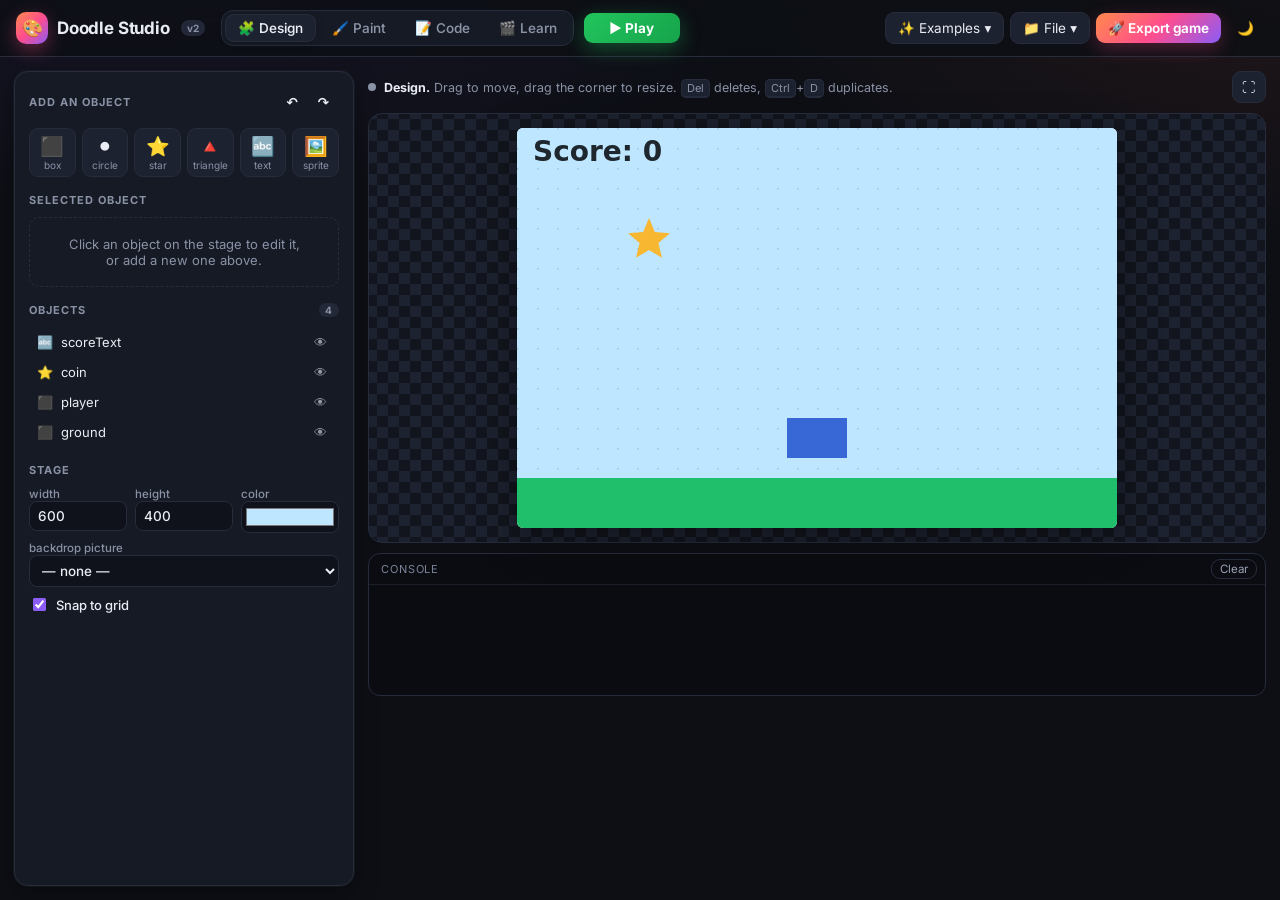
<file: doodle-studio-full/index.html>
<!doctype html>
<html lang="en" data-theme="dark">
<head>
<meta charset="utf-8">
<meta name="viewport" content="width=device-width, initial-scale=1">
<title>Doodle Studio</title>
<link rel="icon" href="data:image/svg+xml,<svg xmlns='http://www.w3.org/2000/svg' viewBox='0 0 100 100'><text y='.9em' font-size='90'>🎨</text></svg>">
<link rel="preconnect" href="https://fonts.googleapis.com">
<link href="https://fonts.googleapis.com/css2?family=Inter:wght@400;500;600;700;800&family=JetBrains+Mono:wght@400;600&display=swap" rel="stylesheet">
<style>
:root, :root[data-theme="dark"] {
  --bg:#0d0f15; --bg2:#12151d; --panel:#161a24; --panel2:#1d2230; --ink:#e9ecf3; --muted:#8a92a6; --line:#262c3b;
  --input:#0f121a; --chip:#222838; --hover:#232a3a;
  --accent:#ff6b4a; --accent2:#8b5cf6; --ok:#22c55e; --danger:#ef4444; --warn:#f59e0b;
  --brand:linear-gradient(135deg,#ff8a4c 0%,#ff4d8d 50%,#8b5cf6 100%);
  --shadow:0 12px 32px rgba(0,0,0,.45); --glow:0 0 0 1px rgba(255,255,255,.04), 0 8px 24px rgba(0,0,0,.35);
  --t-kw:#ff9e64; --t-fn:#7aa2f7; --t-str:#9ece6a; --t-num:#c4a7ff; --t-com:#5f6680; --t-obj:#7dcfff; --t-ev:#f472b6;
  color-scheme:dark;
}
:root[data-theme="light"] {
  --bg:#f3f1ec; --bg2:#ebe8e1; --panel:#ffffff; --panel2:#f8f6f2; --ink:#1d2129; --muted:#6b7080; --line:#e3ded4;
  --input:#fbfaf7; --chip:#efebe3; --hover:#f3efe7;
  --shadow:0 12px 32px rgba(40,30,10,.12); --glow:0 1px 2px rgba(0,0,0,.05), 0 6px 18px rgba(40,30,10,.07);
  --t-kw:#c2410c; --t-fn:#2563eb; --t-str:#15803d; --t-num:#7e22ce; --t-com:#9a9a9a; --t-obj:#0e7490; --t-ev:#db2777;
  color-scheme:light;
}
* { box-sizing:border-box; }
html, body { height:100%; }
body { margin:0; font-family:"Inter", system-ui, -apple-system, "Segoe UI", sans-serif; background:var(--bg); color:var(--ink); display:flex; flex-direction:column; font-size:14px;
  background-image:radial-gradient(1200px 500px at 10% -10%, rgba(139,92,246,.10), transparent 60%), radial-gradient(900px 400px at 100% 0%, rgba(255,107,74,.08), transparent 60%); }
button { font:inherit; font-size:13.5px; border:1px solid var(--line); border-radius:9px; padding:7px 12px; cursor:pointer; background:var(--panel2); color:var(--ink); transition:background .15s, transform .08s, box-shadow .15s, border-color .15s; display:inline-flex; align-items:center; gap:6px; }
button:hover { background:var(--hover); border-color:color-mix(in srgb, var(--line) 60%, var(--muted)); }
button:active { transform:translateY(1px); }
button:disabled { opacity:.5; cursor:default; }
button.primary { background:var(--brand); color:#fff; border:0; font-weight:650; box-shadow:0 6px 18px rgba(255,77,141,.25); }
button.primary:hover { filter:brightness(1.08); }
button.ghost { background:transparent; border-color:transparent; }
button.ghost:hover { background:var(--hover); }
button.danger { color:var(--danger); }
button.icon { padding:7px 9px; }
input, select { font:inherit; font-size:13.5px; padding:6px 8px; border:1px solid var(--line); border-radius:8px; background:var(--input); color:var(--ink); width:100%; outline:none; transition:border-color .15s, box-shadow .15s; }
input:focus, select:focus { border-color:var(--accent2); box-shadow:0 0 0 3px color-mix(in srgb, var(--accent2) 25%, transparent); }
input[type=color] { padding:2px; height:32px; cursor:pointer; }
input[type=checkbox] { width:auto; accent-color:var(--accent2); }
input[type=range] { padding:0; accent-color:var(--accent); border:0; background:none; box-shadow:none; }
label { display:block; font-size:11.5px; color:var(--muted); margin-bottom:8px; font-weight:500; }
code { background:var(--chip); padding:1px 6px; border-radius:5px; font-family:"JetBrains Mono", Consolas, monospace; font-size:12px; }
kbd { font-family:inherit; font-size:11px; padding:1px 5px; border:1px solid var(--line); border-bottom-width:2px; border-radius:5px; background:var(--panel2); }
::-webkit-scrollbar { width:10px; height:10px; } ::-webkit-scrollbar-thumb { background:var(--line); border-radius:8px; border:2px solid transparent; background-clip:padding-box; }

/* ---------- header ---------- */
header { display:flex; align-items:center; gap:10px; padding:10px 16px; border-bottom:1px solid var(--line); background:color-mix(in srgb, var(--bg) 80%, transparent); backdrop-filter:blur(12px); position:sticky; top:0; z-index:20; flex-wrap:wrap; }
.logo { display:flex; align-items:center; gap:9px; margin-right:6px; white-space:nowrap; }
.logo .mark { width:32px; height:32px; border-radius:10px; background:var(--brand); display:grid; place-items:center; font-size:17px; box-shadow:0 6px 18px rgba(255,77,141,.35); }
.logo b { font-size:17px; letter-spacing:-.01em; }
.logo small { font-size:10px; font-weight:700; padding:2px 6px; border-radius:20px; background:var(--chip); color:var(--muted); margin-left:2px; }
.tabs { display:flex; gap:3px; background:var(--panel); border:1px solid var(--line); padding:3px; border-radius:12px; }
.tabs button { background:transparent; border:0; padding:6px 13px; border-radius:9px; color:var(--muted); font-weight:550; }
.tabs button:hover { color:var(--ink); background:var(--hover); }
.tabs button.on { background:var(--panel2); color:var(--ink); box-shadow:inset 0 0 0 1px var(--line), 0 2px 8px rgba(0,0,0,.15); }
.tabs button.on::after { content:""; display:block; position:absolute; }
#playBtn { min-width:96px; justify-content:center; border:0; color:#fff; font-weight:700; background:linear-gradient(135deg,#22c55e,#16a34a); box-shadow:0 6px 20px rgba(34,197,94,.35); }
#playBtn.stop { background:linear-gradient(135deg,#ef4444,#dc2626); box-shadow:0 6px 20px rgba(239,68,68,.35); }
.spacer { flex:1; }
.hgroup { display:flex; gap:6px; flex-wrap:wrap; align-items:center; }
.menuwrap { position:relative; }
.menu { position:absolute; top:calc(100% + 6px); right:0; min-width:270px; background:var(--panel); border:1px solid var(--line); border-radius:12px; box-shadow:var(--shadow); padding:6px; z-index:50; display:none; max-height:70vh; overflow:auto; }
.menu.left { left:0; right:auto; }
.menu.open { display:block; animation:pop .14s ease-out; }
@keyframes pop { from { opacity:0; transform:translateY(-4px) scale(.98); } }
.menu .mi { display:flex; gap:10px; align-items:flex-start; width:100%; text-align:left; border:0; background:transparent; padding:8px 10px; border-radius:8px; }
.menu .mi:hover { background:var(--hover); }
.menu .mi .em { font-size:20px; line-height:1; }
.menu .mi b { display:block; font-size:13.5px; }
.menu .mi span.d { display:block; font-size:12px; color:var(--muted); margin-top:2px; }
.menu h4 { margin:8px 10px 4px; font-size:10.5px; text-transform:uppercase; letter-spacing:.08em; color:var(--muted); }

/* ---------- layout ---------- */
.view { flex:1; min-height:0; display:none; }
.view.on { display:grid; }
#workspace { grid-template-columns:340px minmax(0,1fr); gap:14px; padding:14px; }
#workspace.code { grid-template-columns:minmax(0,1.15fr) minmax(0,1fr); }
.panel { background:var(--panel); border:1px solid var(--line); border-radius:14px; padding:14px; min-width:0; box-shadow:var(--glow); }
.sect { margin-bottom:16px; }
.sect > h3, .ph { display:flex; align-items:center; justify-content:space-between; margin:0 0 10px; font-size:11px; text-transform:uppercase; letter-spacing:.09em; color:var(--muted); font-weight:700; }
.addgrid { display:grid; grid-template-columns:repeat(6,1fr); gap:6px; }
.addgrid button { flex-direction:column; padding:8px 0 6px; font-size:19px; line-height:1; gap:4px; justify-content:center; }
.addgrid button small { font-size:10px; color:var(--muted); }
.addgrid button:hover { border-color:var(--accent2); }
.row2 { display:grid; grid-template-columns:1fr 1fr; gap:8px; }
.row3 { display:grid; grid-template-columns:1fr 1fr 1fr; gap:8px; }
.row4 { display:grid; grid-template-columns:repeat(4,1fr); gap:8px; }
.btnrow { display:flex; flex-wrap:wrap; gap:6px; margin-top:6px; }
.btnrow button { padding:5px 9px; font-size:12.5px; }
.checks { display:grid; grid-template-columns:1fr 1fr; gap:4px 10px; margin:4px 0 8px; }
.check { display:flex; align-items:center; gap:7px; color:var(--ink); font-size:13px; margin:0; cursor:pointer; }
.muted { color:var(--muted); font-size:13px; }
.hint { font-size:12px; color:var(--muted); line-height:1.8; margin:10px 0 0; }
.empty { text-align:center; padding:18px 10px; color:var(--muted); font-size:13px; border:1px dashed var(--line); border-radius:10px; }
#layers { list-style:none; margin:0; padding:0; max-height:200px; overflow:auto; }
#layers li { padding:5px 8px; border-radius:8px; cursor:pointer; font-size:13px; display:flex; gap:8px; align-items:center; }
#layers li:hover { background:var(--hover); }
#layers li.sel { background:color-mix(in srgb, var(--accent2) 18%, transparent); font-weight:600; }
#layers li .nm { flex:1; overflow:hidden; text-overflow:ellipsis; white-space:nowrap; }
#layers li .eye { opacity:.6; border:0; background:none; padding:2px 4px; font-size:13px; }
#layers li img { width:18px; height:18px; image-rendering:pixelated; object-fit:contain; }
.tag { font-size:10px; padding:1px 6px; border-radius:20px; background:var(--chip); color:var(--muted); }

.stagecol { display:flex; flex-direction:column; gap:10px; min-width:0; }
.stagebar { display:flex; align-items:center; gap:8px; }
.status { font-size:12.5px; color:var(--muted); flex:1; display:flex; align-items:center; gap:8px; }
.status .dot { width:8px; height:8px; border-radius:50%; background:var(--muted); flex:none; }
.status.live .dot { background:var(--ok); box-shadow:0 0 0 4px color-mix(in srgb, var(--ok) 25%, transparent); animation:pulse 1.4s infinite; }
@keyframes pulse { 50% { box-shadow:0 0 0 7px transparent; } }
.status b { color:var(--ink); }
.stagebox { background:repeating-conic-gradient(var(--panel2) 0% 25%, var(--bg2) 0% 50%) 50% / 22px 22px; border:1px solid var(--line); border-radius:14px; padding:14px; display:flex; align-items:center; justify-content:center; min-height:220px; position:relative; }
.stagebox:fullscreen { background:#000; border-radius:0; padding:0; }
.stagebox:fullscreen #stage { max-height:100vh; max-width:100vw; border-radius:0; }
#stage { max-width:100%; max-height:calc(100vh - 300px); display:block; box-shadow:0 10px 40px rgba(0,0,0,.4); outline:none; touch-action:none; border-radius:6px; background:#fff; }
#stage.playing { box-shadow:0 0 0 2px var(--ok), 0 10px 40px rgba(0,0,0,.4); }
.conwrap { background:#0a0c11; border:1px solid var(--line); border-radius:12px; overflow:hidden; }
.conhead { display:flex; align-items:center; justify-content:space-between; padding:5px 8px 5px 12px; font-size:11px; letter-spacing:.08em; text-transform:uppercase; color:#7c8499; border-bottom:1px solid #1b1f2a; }
.conhead button { padding:2px 8px; font-size:11.5px; background:transparent; color:#9aa1b4; border-color:#262c3b; }
#console { color:#e6e6e6; font:12.5px/1.6 "JetBrains Mono", Consolas, monospace; padding:6px 12px; height:110px; overflow:auto; }
#console .err { color:#ff8a80; cursor:pointer; } #console .err:hover { text-decoration:underline; }
#console .sys { color:#7ee787; } #console .dim { color:#5f6680; }

/* ---------- code editor ---------- */
.codebar { display:flex; gap:6px; align-items:center; margin-bottom:10px; flex-wrap:wrap; }
.chips { display:flex; flex-wrap:wrap; gap:5px; flex:1; align-items:center; min-width:0; }
.chips .lbl { font-size:11.5px; color:var(--muted); }
.chips span.c { background:color-mix(in srgb, var(--t-obj) 14%, transparent); color:var(--t-obj); padding:3px 9px; border-radius:20px; font:12px "JetBrains Mono", Consolas, monospace; cursor:pointer; }
.chips span.c:hover { background:color-mix(in srgb, var(--t-obj) 26%, transparent); }
.codegrid { display:grid; grid-template-columns:minmax(0,1fr); gap:10px; }
.codegrid.ref { grid-template-columns:minmax(0,1fr) minmax(230px,36%); }
@media (max-width: 1400px) {
  .codegrid.ref { grid-template-columns:minmax(0,1fr); }
  .codegrid.ref .editor { height:calc(58vh - 60px); min-height:240px; }
  .codegrid.ref .refpane { height:calc(42vh - 80px); min-height:200px; }
}
.editor { display:flex; height:calc(100vh - 205px); min-height:340px; border:1px solid var(--line); border-radius:12px; overflow:hidden; background:var(--input); }
.gutter { width:46px; padding:12px 0; text-align:right; color:color-mix(in srgb, var(--muted) 60%, transparent); font:14px/1.6 "JetBrains Mono", Consolas, monospace; background:var(--panel2); overflow:hidden; user-select:none; border-right:1px solid var(--line); }
.gutter div { padding-right:10px; height:22.4px; }
.gutter div.err { background:color-mix(in srgb, var(--danger) 30%, transparent); color:#fff; }
.edwrap { position:relative; flex:1; min-width:0; }
.edwrap pre, .edwrap textarea { position:absolute; inset:0; margin:0; padding:12px 14px; font:14px/1.6 "JetBrains Mono", Consolas, monospace; white-space:pre; tab-size:2; overflow:auto; border:0; letter-spacing:0; }
.edwrap pre { pointer-events:none; color:var(--ink); }
.edwrap textarea { background:transparent; color:transparent; caret-color:var(--accent); resize:none; outline:none; border-radius:0; box-shadow:none; }
.edwrap textarea::selection { background:color-mix(in srgb, var(--accent2) 35%, transparent); color:transparent; }
.t-kw { color:var(--t-kw); font-weight:600; } .t-ev { color:var(--t-ev); font-weight:600; } .t-fn { color:var(--t-fn); } .t-str { color:var(--t-str); } .t-num { color:var(--t-num); } .t-com { color:var(--t-com); font-style:italic; } .t-obj { color:var(--t-obj); }
.errl { background:color-mix(in srgb, var(--danger) 18%, transparent); border-radius:3px; }
#ac { position:absolute; z-index:10; min-width:220px; max-width:340px; background:var(--panel); border:1px solid var(--line); border-radius:10px; box-shadow:var(--shadow); padding:4px; display:none; font-size:13px; }
#ac div { padding:5px 8px; border-radius:6px; display:flex; justify-content:space-between; gap:12px; cursor:pointer; font-family:"JetBrains Mono", Consolas, monospace; }
#ac div.on { background:color-mix(in srgb, var(--accent2) 25%, transparent); }
#ac div i { font-style:normal; font-family:inherit; font-size:10.5px; color:var(--muted); }
.refpane { border:1px solid var(--line); border-radius:12px; background:var(--panel2); display:flex; flex-direction:column; height:calc(100vh - 205px); min-height:340px; overflow:hidden; }
.refpane .rs { padding:8px; border-bottom:1px solid var(--line); }
#refList { overflow:auto; padding:6px; flex:1; }
#refList h5 { margin:10px 6px 4px; font-size:10.5px; text-transform:uppercase; letter-spacing:.08em; color:var(--muted); }
#refList .r { padding:6px 8px; border-radius:8px; cursor:pointer; }
#refList .r:hover { background:var(--hover); }
#refList .r code { background:none; padding:0; color:var(--t-kw); font-size:12.5px; white-space:pre-wrap; }
#refList .r div { font-size:12px; color:var(--muted); margin-top:2px; line-height:1.4; }

/* ---------- paint ---------- */
#paint { grid-template-columns:232px minmax(0,1fr) 260px; gap:14px; padding:14px; }
.tools { display:grid; grid-template-columns:repeat(4,1fr); gap:5px; }
.tools button { justify-content:center; font-size:17px; padding:8px 0; }
.tools button.on { background:color-mix(in srgb, var(--accent2) 28%, var(--panel2)); border-color:var(--accent2); box-shadow:0 0 0 2px color-mix(in srgb, var(--accent2) 30%, transparent); }
.swatches { display:grid; grid-template-columns:repeat(8,1fr); gap:4px; margin:8px 0; }
.swatches button { aspect-ratio:1; padding:0; border-radius:6px; border:1px solid rgba(0,0,0,.25); }
.swatches button.on { outline:2px solid var(--ink); outline-offset:1px; }
.colorrow { display:flex; gap:8px; align-items:center; }
.colorrow input[type=color] { width:52px; height:40px; }
#brushPrev { width:40px; height:40px; border-radius:8px; background:var(--input); border:1px solid var(--line); display:grid; place-items:center; flex:none; }
#brushPrev i { display:block; border-radius:50%; background:#000; }
.pmain { display:flex; flex-direction:column; gap:10px; min-width:0; }
.pbar { display:flex; gap:6px; align-items:center; flex-wrap:wrap; }
.pbar input { width:160px; }
.pbar .sep { width:1px; height:24px; background:var(--line); margin:0 2px; }
.pcanvasbox { flex:1; min-height:360px; border:1px solid var(--line); border-radius:14px; background:var(--bg2); overflow:auto; display:grid; place-items:center; padding:24px; }
.pstack { position:relative; background:repeating-conic-gradient(#cfcfcf 0% 25%, #fff 0% 50%) 0 0 / 16px 16px; box-shadow:0 10px 40px rgba(0,0,0,.35); }
.pstack canvas { position:absolute; inset:0; width:100%; height:100%; image-rendering:pixelated; touch-action:none; }
.pstack canvas#pc { position:relative; display:block; }
#pgrid { position:absolute; inset:0; pointer-events:none; display:none; }
.pinfo { font-size:12px; color:var(--muted); }
#costumeList { display:grid; grid-template-columns:1fr 1fr; gap:8px; }
.cos { border:1px solid var(--line); border-radius:10px; padding:6px; cursor:pointer; background:var(--panel2); text-align:center; position:relative; transition:border-color .15s, transform .1s; }
.cos:hover { transform:translateY(-1px); }
.cos.on { border-color:var(--accent); box-shadow:0 0 0 2px color-mix(in srgb, var(--accent) 30%, transparent); }
.cos .th { height:74px; display:grid; place-items:center; background:repeating-conic-gradient(var(--chip) 0% 25%, transparent 0% 50%) 0 0 / 12px 12px; border-radius:6px; }
.cos img { max-width:100%; max-height:74px; image-rendering:pixelated; }
.cos .n { font-size:12px; margin-top:5px; white-space:nowrap; overflow:hidden; text-overflow:ellipsis; }
.cos.bd { grid-column:1 / -1; }

/* ---------- learn / video ---------- */
#learn { grid-template-columns:minmax(0,1fr) 280px; gap:14px; padding:14px; align-content:start; }
.video { position:relative; aspect-ratio:16/9; min-height:340px; background:#0b0c10; border-radius:16px 16px 0 0; overflow:hidden; display:grid; grid-template-columns:1fr 1fr; cursor:pointer; border:1px solid var(--line); border-bottom:0; }
.vcode { background:#14161c; display:flex; flex-direction:column; min-width:0; border-right:1px solid #22252e; }
.vfile { font:12px "JetBrains Mono", Consolas, monospace; color:#8b91a3; padding:9px 14px; background:#101217; border-bottom:1px solid #22252e; }
.vfile::before { content:"● ● ●  "; color:#3b3f4a; letter-spacing:2px; }
#vcode { flex:1; overflow:hidden; margin:0; padding:12px 0 80px; font:clamp(11px,1.12vw,15px)/1.6 "JetBrains Mono", Consolas, monospace; color:#e6e6e6;
  --t-kw:#ff9e64; --t-fn:#7aa2f7; --t-str:#9ece6a; --t-num:#c4a7ff; --t-com:#5f6680; --t-obj:#7dcfff; --t-ev:#f472b6; }
#vcode .ln { padding:0 14px 0 0; white-space:pre; }
#vcode .ln.cur { background:rgba(255,255,255,.05); }
#vcode .no { display:inline-block; width:34px; text-align:right; margin-right:14px; color:#3d4250; }
.caret { display:inline-block; width:2px; height:1.1em; background:#ff6b4a; vertical-align:text-bottom; animation:blink 1s steps(1) infinite; }
@keyframes blink { 50% { opacity:0; } }
.vstage { display:flex; align-items:center; justify-content:center; padding:18px 18px 80px; background:radial-gradient(circle at 50% 40%, #232634, #0b0c10); min-width:0; }
.vstage canvas { max-width:100%; max-height:100%; box-shadow:0 10px 30px rgba(0,0,0,.6); border-radius:6px; }
.vtitle { position:absolute; inset:0; display:flex; flex-direction:column; align-items:center; justify-content:center; background:radial-gradient(circle at 50% 40%, rgba(40,30,70,.96), rgba(10,10,16,.97)); color:#fff; text-align:center; opacity:0; pointer-events:none; transition:opacity .45s; padding:20px; }
.vtitle.show { opacity:1; }
.vtitle small { font-size:13px; letter-spacing:.25em; text-transform:uppercase; background:var(--brand); -webkit-background-clip:text; background-clip:text; color:transparent; font-weight:800; }
.vtitle div { font-size:clamp(24px,3.6vw,44px); font-weight:800; margin-top:10px; letter-spacing:-.02em; }
.vtitle p { color:#a7acbd; margin:12px 0 0; max-width:520px; }
.vcaption { position:absolute; left:50%; bottom:16px; transform:translateX(-50%); width:min(92%, 840px); background:rgba(8,8,12,.82); backdrop-filter:blur(6px); color:#fff; padding:10px 18px; border-radius:10px; font-size:clamp(13px,1.3vw,17px); line-height:1.45; text-align:center; border:1px solid rgba(255,255,255,.08); }
.vcaption:empty { display:none; }
.bigplay { position:absolute; left:50%; top:62%; transform:translate(-50%,-50%); width:76px; height:76px; border-radius:50%; background:var(--brand); color:#fff; font-size:28px; box-shadow:0 10px 40px rgba(255,77,141,.5); border:0; justify-content:center; }
.bigplay:hover { transform:translate(-50%,-50%) scale(1.06); }
.vcontrols { display:flex; align-items:center; gap:8px; padding:10px 12px; background:#16181f; border-radius:0 0 16px 16px; color:#ddd; flex-wrap:wrap; border:1px solid var(--line); border-top:1px solid #22252e; }
.vcontrols button { background:#262a35; color:#fff; border-color:#30343f; padding:6px 10px; }
.vcontrols button:hover { background:#30343f; }
.vcontrols select { width:auto; background:#262a35; color:#fff; border-color:#30343f; padding:5px; }
.vbar { flex:1; min-width:140px; height:8px; background:#30343f; border-radius:4px; position:relative; cursor:pointer; }
.vfill { position:absolute; left:0; top:0; bottom:0; background:var(--brand); border-radius:4px; transition:width .25s; }
.vtick { position:absolute; top:-2px; width:2px; height:12px; background:#5b6070; border-radius:1px; }
#vpos { font-size:12.5px; white-space:nowrap; color:#b8bdcc; }
.lessons { overflow:auto; max-height:calc(100vh - 100px); }
.lessons ol { margin:0; padding:0; list-style:none; counter-reset:l; }
.lessons li { counter-increment:l; padding:8px 10px; border-radius:9px; cursor:pointer; font-size:13.5px; display:flex; gap:10px; align-items:center; }
.lessons li::before { content:counter(l); width:24px; height:24px; border-radius:50%; background:var(--chip); display:inline-flex; align-items:center; justify-content:center; font-size:11.5px; flex:none; font-weight:700; color:var(--muted); }
.lessons li:hover { background:var(--hover); }
.lessons li.on { background:color-mix(in srgb, var(--accent) 14%, transparent); font-weight:600; }
.lessons li.on::before { background:var(--brand); color:#fff; }
.lessons li.done::before { content:"✓"; background:color-mix(in srgb, var(--ok) 25%, transparent); color:var(--ok); }
.lessons li .new { font-size:9.5px; font-weight:800; padding:1px 6px; border-radius:20px; background:var(--brand); color:#fff; margin-left:auto; }

/* ---------- toasts ---------- */
#toasts { position:fixed; bottom:18px; left:50%; transform:translateX(-50%); display:flex; flex-direction:column; gap:8px; z-index:100; align-items:center; pointer-events:none; }
.toast { background:var(--panel); color:var(--ink); border:1px solid var(--line); padding:9px 16px; border-radius:12px; box-shadow:var(--shadow); font-size:13.5px; animation:toastin .25s ease-out; }
.toast.ok { border-color:color-mix(in srgb, var(--ok) 50%, var(--line)); } .toast.bad { border-color:var(--danger); }
@keyframes toastin { from { opacity:0; transform:translateY(10px); } }

@media (max-width: 1100px) { #paint { grid-template-columns:200px minmax(0,1fr); } #paint .pside { grid-column:1 / -1; } }
@media (max-width: 900px) {
  #workspace, #workspace.code, #learn, #paint { grid-template-columns:1fr; }
  .codegrid.ref { grid-template-columns:1fr; }
  .video { grid-template-columns:1fr; grid-template-rows:1fr 1fr; aspect-ratio:auto; height:580px; }
  .editor, .refpane { height:420px; }
  #stage { max-height:none; }
}

[hidden] { display:none !important; }
.edwrap pre, .edwrap textarea, #vcode, #refList code, code, .gutter, #ac { font-variant-ligatures:none; font-feature-settings:"liga" 0, "calt" 0; }

/* ---------- export dialog ---------- */
.modal { position:fixed; inset:0; background:rgba(5,6,10,.6); backdrop-filter:blur(4px); display:grid; place-items:center; z-index:80; padding:16px; }
.mcard { width:min(520px, 100%); background:var(--panel); border:1px solid var(--line); border-radius:18px; padding:22px; box-shadow:var(--shadow); animation:pop .16s ease-out; }
.mcard h2 { margin:0 0 4px; font-size:20px; }
.mcard > p.muted { margin:0 0 14px; }
.exopts { display:grid; gap:8px; margin:4px 0 12px; }
.exopt { display:flex; gap:12px; align-items:flex-start; padding:12px; border:1px solid var(--line); border-radius:12px; cursor:pointer; color:var(--ink); font-size:14px; margin:0; background:var(--panel2); }
.exopt:has(input:checked) { border-color:var(--accent2); box-shadow:0 0 0 3px color-mix(in srgb, var(--accent2) 25%, transparent); }
.exopt input { margin-top:3px; accent-color:var(--accent2); width:auto; }
.exopt small { display:block; color:var(--muted); font-size:12.5px; margin-top:3px; line-height:1.4; }

.steps { margin:8px 0 6px; padding-left:22px; display:grid; gap:10px; font-size:14px; line-height:1.5; }
.steps li::marker { color:var(--accent); font-weight:800; }
.steps small { display:block; color:var(--muted); font-size:12.5px; }

.ctrlbox { border:1px solid var(--line); border-radius:12px; padding:10px 10px 2px; margin:6px 0 8px; background:var(--panel2); }
.keypick { display:grid; grid-template-columns:repeat(4, 1fr); gap:6px; }
.keypick input, #p-actkey { text-align:center; font-weight:700; cursor:pointer; caret-color:transparent; }
.keypick input:focus, #p-actkey:focus { border-color:var(--accent); background:color-mix(in srgb, var(--accent) 14%, var(--input)); }

.okpill, .warnpill { font-style:normal; font-size:11px; font-weight:800; padding:2px 8px; border-radius:99px; margin-left:6px; vertical-align:1px; white-space:nowrap; }
.okpill { background:color-mix(in srgb, #22c55e 22%, transparent); color:#16a34a; }
.warnpill { background:color-mix(in srgb, #f59e0b 22%, transparent); color:#d97706; }

.setupbox { margin-top:14px; padding:14px; border:1px solid var(--line); border-radius:12px; background:var(--panel2); }
.setupbox h3 { margin:0 0 6px; font-size:15px; }
.setupbox details { margin-top:8px; font-size:13px; }
.setupbox summary { cursor:pointer; color:var(--accent2); font-weight:600; }
.setupcode { max-height:180px; overflow:auto; font-size:11px; line-height:1.45; background:var(--bg, #0d0f15); color:var(--ink); padding:10px; border-radius:8px; white-space:pre; margin:6px 0 0; }
button.small { padding:4px 10px; font-size:12.5px; }
#exportModal .mcard { max-height:92vh; overflow:auto; }

.exapp { display:flex; gap:14px; align-items:flex-start; padding:14px; border:1px solid var(--accent2); border-radius:12px; background:var(--panel2); margin:4px 0 12px; box-shadow:0 0 0 3px color-mix(in srgb, var(--accent2) 18%, transparent); font-size:14px; }
.exapp-icon { font-size:34px; line-height:1; }
.exapp small { display:block; color:var(--muted); font-size:12.5px; margin-top:4px; line-height:1.45; }

</style>
</head>
<body>
<header>
  <div class="logo"><div class="mark">🎨</div><b>Doodle Studio</b><small>v2</small></div>
  <div class="tabs" role="tablist">
    <button data-tab="design" class="on">🧩 Design</button>
    <button data-tab="paint">🖌️ Paint</button>
    <button data-tab="code">📝 Code</button>
    <button data-tab="learn">🎬 Learn</button>
  </div>
  <button id="playBtn" title="Play (Ctrl+Enter)">▶ Play</button>
  <div class="spacer"></div>
  <div class="hgroup">
    <div class="menuwrap">
      <button id="examplesBtn">✨ Examples ▾</button>
      <div class="menu" id="examplesMenu"></div>
    </div>
    <div class="menuwrap">
      <button id="fileBtn">📁 File ▾</button>
      <div class="menu" id="fileMenu">
        <button class="mi" data-file="new"><span class="em">📄</span><span><b>New project</b><span class="d">Start with an empty stage</span></span></button>
        <button class="mi" data-file="open"><span class="em">📂</span><span><b>Open…</b><span class="d">Load a .doodle project file</span></span></button>
        <button class="mi" data-file="save"><span class="em">💾</span><span><b>Save to file</b><span class="d">Download your project as .doodle</span></span></button>
        <button class="mi" data-file="shot"><span class="em">📸</span><span><b>Screenshot</b><span class="d">Save the stage as a picture</span></span></button>
      </div>
    </div>
    <button id="exportBtn" class="primary">🚀 Export game</button>
    <button id="themeBtn" class="icon ghost" title="Light / dark theme">🌙</button>
  </div>
  <input type="file" id="fileIn" accept=".doodle,.json" hidden>
  <input type="file" id="imgIn" accept="image/*" hidden>
</header>

<!-- ============ DESIGN + CODE ============ -->
<section id="workspace" class="view on">
  <div class="panel" id="designPanel">
    <div class="sect">
      <h3>Add an object <span><button class="icon ghost" id="undoBtn" title="Undo (Ctrl+Z)">↶</button><button class="icon ghost" id="redoBtn" title="Redo (Ctrl+Y)">↷</button></span></h3>
      <div class="addgrid">
        <button data-add="rect" title="Box">⬛<small>box</small></button>
        <button data-add="circle" title="Circle">⚫<small>circle</small></button>
        <button data-add="star" title="Star">⭐<small>star</small></button>
        <button data-add="triangle" title="Triangle">🔺<small>triangle</small></button>
        <button data-add="text" title="Text">🔤<small>text</small></button>
        <button data-add="sprite" title="Sprite (a picture you painted)">🖼️<small>sprite</small></button>
      </div>
    </div>
    <div class="sect"><h3>Selected object</h3><div id="props"></div></div>
    <div class="sect"><h3>Objects <span class="tag" id="objCount">0</span></h3><ul id="layers"></ul></div>
    <div class="sect">
      <h3>Stage</h3>
      <div class="row3">
        <label>width <input type="number" id="st-w" min="100" max="2000"></label>
        <label>height <input type="number" id="st-h" min="100" max="2000"></label>
        <label>color <input type="color" id="st-bg"></label>
      </div>
      <label>backdrop picture <select id="st-backdrop"></select></label>
      <label class="check"><input type="checkbox" id="snap" checked> Snap to grid</label>
    </div>
  </div>

  <div class="panel" id="codePanel" hidden>
    <div class="codebar">
      <div class="menuwrap">
        <button id="snipBtn">➕ Insert ▾</button>
        <div class="menu left" id="snipMenu" style="min-width:300px"></div>
      </div>
      <button id="refBtn">📖 Guide</button>
      <div class="chips" id="chips"></div>
    </div>
    <div class="codegrid" id="codegrid">
      <div class="editor">
        <div class="gutter" id="gutter"></div>
        <div class="edwrap">
          <pre id="hl" aria-hidden="true"></pre>
          <textarea id="code" spellcheck="false" wrap="off" autocapitalize="off" autocomplete="off"></textarea>
          <div id="ac"></div>
        </div>
      </div>
      <div class="refpane" id="refpane" hidden>
        <div class="rs"><input id="refSearch" placeholder="🔍 Search Doodle words…"></div>
        <div id="refList"></div>
      </div>
    </div>
  </div>

  <div class="stagecol">
    <div class="stagebar">
      <div class="status" id="status"></div>
      <button class="icon" id="fsBtn" title="Full screen">⛶</button>
    </div>
    <div class="stagebox" id="stagebox"><canvas id="stage" tabindex="0" width="600" height="400"></canvas></div>
    <div class="conwrap">
      <div class="conhead"><span>Console</span><button id="clearCon">Clear</button></div>
      <div id="console"></div>
    </div>
  </div>
</section>

<!-- ============ PAINT ============ -->
<section id="paint" class="view">
  <div class="panel">
    <div class="sect">
      <h3>Tools</h3>
      <div class="tools" id="tools">
        <button data-tool="brush" title="Brush (B)">🖌️</button>
        <button data-tool="pencil" title="Pixel pencil (P)">✏️</button>
        <button data-tool="eraser" title="Eraser (E)">🧽</button>
        <button data-tool="fill" title="Fill bucket (F)">🪣</button>
        <button data-tool="line" title="Line (L)">📏</button>
        <button data-tool="rect" title="Rectangle (R)">▭</button>
        <button data-tool="ellipse" title="Ellipse (O)">◯</button>
        <button data-tool="spray" title="Spray (S)">💨</button>
        <button data-tool="picker" title="Color picker (I)">💧</button>
        <button data-tool="glow" title="Glow brush">✨</button>
        <button data-tool="rainbow" title="Rainbow brush">🌈</button>
        <button data-tool="stamp" title="Star stamp">⭐</button>
      </div>
    </div>
    <div class="sect">
      <h3>Color</h3>
      <div class="colorrow"><input type="color" id="pColor" value="#ff4d8d"><div id="brushPrev"><i></i></div></div>
      <div class="swatches" id="swatches"></div>
    </div>
    <div class="sect">
      <h3>Brush</h3>
      <label>size <span id="pSizeV">8</span> <input type="range" id="pSize" min="1" max="80" value="8"></label>
      <label>opacity <span id="pOpV">100%</span> <input type="range" id="pOp" min="5" max="100" value="100"></label>
      <div class="checks">
        <label class="check"><input type="checkbox" id="pFilled"> Filled shapes</label>
        <label class="check"><input type="checkbox" id="pMirror"> Mirror ↔</label>
        <label class="check"><input type="checkbox" id="pGrid"> Pixel grid</label>
      </div>
    </div>
  </div>

  <div class="pmain">
    <div class="pbar">
      <input id="pName" title="Costume name (use it in code)">
      <span class="pinfo" id="pInfo"></span>
      <span class="sep"></span>
      <button class="icon" id="pUndo" title="Undo (Ctrl+Z)">↶</button>
      <button class="icon" id="pRedo" title="Redo (Ctrl+Y)">↷</button>
      <button class="icon" id="pZoomOut" title="Zoom out">➖</button>
      <button class="icon" id="pZoomIn" title="Zoom in">➕</button>
      <span class="sep"></span>
      <button id="pFlipH" title="Flip left/right">⇋ Flip</button>
      <button id="pImport" title="Import a picture file">📥 Import</button>
      <button id="pClear" class="danger">🗑 Clear</button>
      <div class="spacer"></div>
      <button id="pUse" class="primary">➕ Add to stage</button>
    </div>
    <div class="pcanvasbox" id="pbox">
      <div class="pstack" id="pstack">
        <canvas id="pc" width="64" height="64"></canvas>
        <canvas id="pover" width="64" height="64"></canvas>
        <div id="pgrid"></div>
      </div>
    </div>
  </div>

  <div class="panel pside">
    <div class="ph">Costumes <span><select id="pNewSize" style="width:auto;padding:3px 4px;font-size:12px"><option value="16">16px</option><option value="32">32px</option><option value="64" selected>64px</option><option value="128">128px</option><option value="256">256px</option></select> <button id="pNew" class="icon">＋</button></span></div>
    <div id="costumeList"></div>
    <div class="btnrow" style="margin-top:10px">
      <button id="pDup">⧉ Duplicate</button>
      <button id="pDel" class="danger">🗑 Delete</button>
    </div>
    <p class="hint">Costumes are pictures for your <b>sprites</b>. Switch them in code:<br><code>@hero.costume = "hero2"</code><br>Stick them anywhere: <code>sticker "tree", 50, 80</code></p>
  </div>
</section>

<!-- ============ LEARN ============ -->
<section id="learn" class="view">
  <div>
    <div class="video" id="video">
      <div class="vcode"><div class="vfile">my_game.doodle</div><div id="vcode"></div></div>
      <div class="vstage"><canvas id="vcanvas" width="400" height="300"></canvas></div>
      <div class="vtitle" id="vtitle"></div>
      <div class="vcaption" id="vcaption"></div>
      <button class="bigplay" id="bigplay" aria-label="Play">▶</button>
    </div>
    <div class="vcontrols">
      <button id="vprev" title="Previous lesson">⏮</button>
      <button id="vplay" title="Play / pause (space)">▶</button>
      <button id="vnext" title="Next lesson">⏭</button>
      <div class="vbar" id="vbar"><div class="vfill" id="vfill"></div></div>
      <span id="vpos"></span>
      <select id="vspeed" title="Speed">
        <option value="0.75">0.75×</option><option value="1" selected>1×</option><option value="1.25">1.25×</option><option value="1.5">1.5×</option><option value="2">2×</option>
      </select>
      <button id="vvoice">🔊 Voice on</button>
      <button id="vtry" style="background:var(--accent);border:0">✏️ Try this code</button>
    </div>
  </div>
  <aside class="panel lessons">
    <div class="ph">Lessons <span class="tag" id="lessonCount"></span></div>
    <ol id="lessonList"></ol>
  </aside>
</section>


<div class="modal" id="exportModal" hidden>
  <div class="mcard">
    <div id="exChoose">
      <h2>🚀 Export your game</h2>
      <p class="muted">Turn your project into a game anyone can play.</p>
      <label>Game name <input id="exName" maxlength="50"></label>
      <div class="exapp">
        <div class="exapp-icon">🎮</div>
        <div><b>Your game becomes an app</b> <em class="okpill">✓ no warnings</em>
          <small>You get one <b>.doodle</b> file. Double-click it and your game opens in <b>its own window</b>, with no tabs, no address bar and nothing to unzip. Each Windows computer needs <b>Doodle Player</b>, a quick one-time setup. <a href="#" id="exSetupLink2" onclick="return false">How to set it up</a></small></div>
      </div>
      <label class="check" id="exFullRow"><input type="checkbox" id="exFull"> Go full screen when Play is pressed</label>
      <div class="btnrow" style="justify-content:flex-end;margin-top:14px"><button id="exCancel">Cancel</button><button id="exGo" class="primary">🚀 Make my app</button></div>
    </div>
    <div id="exDoneApp" hidden>
      <h2>🎉 Your game is downloading!</h2>
      <p class="muted">Look for <b id="exAppName"></b> in your Downloads folder.</p>
      <ol class="steps">
        <li><b>First time on this computer?</b> Set up Doodle Player below. You only do this once. <button id="exSetupLink" class="small">🔧 Show me how</button></li>
        <li><b>Double-click</b> the .doodle file. Your game opens in its own window, like an app. 🎮<small>No unzipping and no warnings. Press <b>F11</b> for full screen.</small></li>
      </ol>
      <p class="hint">Sending it to a friend? They set up Doodle Player once too, and then their double-click works the same way.</p>
      <div class="btnrow" style="justify-content:flex-end;margin-top:14px"><button id="exOk3" class="primary">Got it!</button></div>
    </div>
    <div id="exSetupBox" class="setupbox" hidden>
      <h3>🔧 Set up Doodle Player (once per computer)</h3>
      <ol class="steps">
        <li>Click <button id="copySetup" class="primary small">📋 Copy setup</button></li>
        <li>Press the <b>Windows key</b>, type <b>PowerShell</b>, and press <b>Enter</b>.</li>
        <li>Press <b>Ctrl+V</b> (or right-click) inside the PowerShell window to paste, then press <b>Enter</b>.<small>If it asks about pasting several lines, click <b>Paste anyway</b>. When it says <b>Doodle Player is ready!</b> you can close it.</small></li>
      </ol>
      <p class="hint">It doesn't need an administrator, and it only changes your own Windows account: it teaches Windows that <b>.doodle</b> files are games, so double-clicking one opens it in its own window. Want to see exactly what it does? It's right here:</p>
      <details><summary>Show the setup code</summary><pre id="setupCode" class="setupcode"></pre></details>
      <details><summary>Remove Doodle Player</summary><p class="hint">Paste this into PowerShell the same way: <button id="copyRemove" class="small">📋 Copy</button></p><pre id="removeCode" class="setupcode"></pre></details>
    </div>
  </div>
</div>

<div id="toasts"></div>

<script id="engine-src">
// =====================================================================
//  DOODLE ENGINE v2 — tokenizer, parser, interpreter, physics, sound,
//  particles and rendering. This whole script is copied into exported games.
// =====================================================================
const KEYMAP = { arrowleft:'left', arrowright:'right', arrowup:'up', arrowdown:'down', ' ':'space', spacebar:'space',
  enter:'enter', escape:'escape', shift:'shift', control:'ctrl', alt:'alt', tab:'tab', backspace:'backspace' };
function normKey(k) { k = String(k).toLowerCase(); return KEYMAP[k] || k; }
function DErr(line, msg) { const e = new Error(msg); e.line = line; return e; }
function fmt(v) {
  if (v && v.fn) return '(function)';
  if (typeof v === 'number') return Number.isInteger(v) ? String(v) : String(Math.round(v * 100) / 100);
  if (Array.isArray(v)) return '[' + v.map(fmt).join(', ') + ']';
  if (v && typeof v === 'object') return '{' + Object.entries(v).map(([k, x]) => k + ': ' + fmt(x)).join(', ') + '}';
  if (v === undefined || v === null) return '';
  return String(v);
}
function truthy(v) { return !(v === 0 || v === '' || v === false || v == null || (typeof v === 'number' && isNaN(v))); }
const clampN = (v, a, b) => Math.min(Math.max(v, a), b);
const cmpVals = (a, b) => typeof a === 'number' && typeof b === 'number' ? a - b : fmt(a).localeCompare(fmt(b));

// The Doodle vocabulary. Art-studio words for drawing, friendly words for logic.
const COMMANDS = new Set([
  'paper','wash','paint','ink','blend','brush','letters','align','fade','glow','pin',
  'circle','oval','box','roundbox','line','triangle','poly','star','arc','write','sticker',
  'say','beep','play','note','tune',
  'add','drop','put','sort','shuffle',
  'show','hide','nudge','place','face','step','wrap','fence','bounce','erase','pop',
  'gravity','camera','follow','world','shake','flash','sparkle','backdrop',
  'save','stop',
  // v3
  'go','talk','weather','dark','light','trails','music','volume','zoom',
  'heart','dot','shape','emoji','bar','spin','grow','front','back','launch','chase','flee','orbit','wander','cycle','calm',
  'insert','empty','restart',
  // v4
  'controls','action','tile','build','sortby',
  // v5
  'send','typewrite','patrol','bob','pulse','trail','shoot',
  // v6
  'fail','speak','turtle','walk','turn','penup','pendown','jump','boost','bounceoff',
]);
// v5 command names: if a project already taught its own command with one of these names, the taught one wins
const V5_COMMANDS = new Set(['send','typewrite','patrol','bob','pulse','trail','shoot','fail','speak','turtle','walk','turn','penup','pendown','jump','boost','bounceoff']);
// older spellings still work, so projects made with earlier versions keep running
const ALIASES = {
  canvas:'paper', background:'wash', clear:'wash', color:'ink', fill:'paint', gradient:'blend', thick:'brush', font:'letters',
  alpha:'fade', shadow:'glow', hud:'pin', rect:'box', rrect:'roundbox', polygon:'poly', text:'write', stamp:'sticker',
  print:'say', sound:'play', push:'add', remove:'drop', move:'nudge', pointat:'face', forward:'step', keepin:'fence',
  destroy:'erase', explode:'pop', particles:'sparkle', store:'save',
};
const DOODLE_WORDS = {
  control:['if','but','otherwise','done','loop','each','in','as','times','while','until','from','by','escape','teach','give','wait','try','copy','ask','is','isnt','touches','and','or','not','yes','no','match','case','make','glide','animate','to','watch','choose','skip','me'],
  events:['when','start','key','click','forever','every','later','any','during','go','get','release'],
};
const SPECIAL_WORDS = [...DOODLE_WORDS.control, ...DOODLE_WORDS.events];
const BREAK = { brk:1 }, HALT = { halt:1 }, SKIP = { skip:1 };
const OPENERS = /^(if|loop|repeat|for|while|when|on|forever|every|later|after|teach|function|match|during|try)\b/i;

// ---------------- tokenizer ----------------
function tokenize(src, ln) {
  const T = []; let i = 0;
  while (i < src.length) {
    const c = src[i];
    if (/\s/.test(c)) { i++; continue; }
    if (/[0-9]/.test(c) || (c === '.' && /[0-9]/.test(src[i + 1] || ''))) {
      let j = i; while (j < src.length && /[0-9.]/.test(src[j])) j++;
      T.push({ t:'num', v:parseFloat(src.slice(i, j)) }); i = j; continue;
    }
    if (c === '@') {
      let j = i + 1; while (j < src.length && /[A-Za-z0-9_.]/.test(src[j])) j++;
      if (j === i + 1 || !/[A-Za-z_]/.test(src[i + 1])) throw DErr(ln, 'after @ write the name of a thing on the stage, like  @player');
      T.push({ t:'obj', v:src.slice(i + 1, j) }); i = j; continue;
    }
    if (/[A-Za-z_]/.test(c)) {
      let j = i; while (j < src.length && /[A-Za-z0-9_.]/.test(src[j])) j++;
      const w = src.slice(i, j), lw = w.toLowerCase();
      if (lw === 'and' || lw === 'or' || lw === 'not' || lw === 'touches') T.push({ t:lw });
      else if (lw === 'is') T.push({ t:'==' });
      else if (lw === 'isnt') T.push({ t:'!=' });
      else T.push({ t:'id', v:w });
      i = j; continue;
    }
    if (c === '#') {
      let j = i + 1; while (j < src.length && /[0-9a-fA-F]/.test(src[j])) j++;
      T.push({ t:'str', v:src.slice(i, j) }); i = j; continue;
    }
    if (c === '"' || c === "'") {
      let j = i + 1; while (j < src.length && src[j] !== c) j++;
      if (j >= src.length) throw DErr(ln, 'missing the closing quote ' + c);
      const raw = src.slice(i + 1, j);
      if (/\{[^}]+\}/.test(raw)) {
        const parts = []; let k = 0;
        for (const m of raw.matchAll(/\{([^}]+)\}/g)) { if (m.index > k) parts.push(raw.slice(k, m.index)); parts.push({ src:m[1] }); k = m.index + m[0].length; }
        if (k < raw.length) parts.push(raw.slice(k));
        T.push({ t:'tpl', parts });
      } else T.push({ t:'str', v:raw });
      i = j + 1; continue;
    }
    const two = src.substr(i, 2);
    if (['==','!=','<=','>=','->'].includes(two)) { T.push({ t:two }); i += 2; continue; }
    if ('+-*/%(),<>=[]{}:'.includes(c)) { T.push({ t:c }); i++; continue; }
    throw DErr(ln, `I don't understand the character "${c}"`);
  }
  return T;
}

// ---------------- expressions (tokens -> tree) ----------------
function compileList(toks, ln) {
  let p = 0;
  const peek = () => toks[p], next = () => toks[p++], is = t => peek() && peek().t === t;
  const expect = t => { if (!is(t)) throw DErr(ln, `expected "${t}"`); next(); };
  const or = () => { let a = and(); while (is('or')) { next(); a = { k:'or', a, b:and() }; } return a; };
  const and = () => { let a = not(); while (is('and')) { next(); a = { k:'and', a, b:not() }; } return a; };
  const not = () => { if (is('not')) { next(); return { k:'not', a:not() }; } return cmp(); };
  const cmp = () => {
    let a = add();
    while (peek() && ['==','!=','<','>','<=','>=','=','touches'].includes(peek().t)) {
      let op = next().t; if (op === '=') op = '==';
      a = { k:'bin', op, a, b:add() };
    }
    return a;
  };
  const add = () => { let a = mul(); while (is('+') || is('-')) { const op = next().t; a = { k:'bin', op, a, b:mul() }; } return a; };
  const mul = () => { let a = unary(); while (is('*') || is('/') || is('%')) { const op = next().t; a = { k:'bin', op, a, b:unary() }; } return a; };
  const unary = () => { if (is('-')) { next(); return { k:'neg', a:unary() }; } if (is('+')) { next(); return unary(); } return postfix(); };
  const postfix = () => {
    let v = primary();
    while (is('[')) { next(); const i = or(); expect(']'); v = { k:'idx', a:v, i }; }
    return v;
  };
  const primary = () => {
    const tk = next();
    if (!tk) throw DErr(ln, 'something is missing at the end of the line');
    if (tk.t === 'num' || tk.t === 'str') return { k:'lit', v:tk.v };
    if (tk.t === 'tpl') return { k:'tpl', parts:tk.parts.map(p => typeof p === 'string' ? p : compile1(p.src, ln)) };
    if (tk.t === '(') {
      // a function value:  (n -> n * 2)   (a, b -> a + b)   ( -> 5)
      const save = p, params = [];
      while (is('id')) { params.push(next().v); if (is(',')) next(); else break; }
      if (is('->')) {
        next(); const body = or(); expect(')');
        return { k:'fn', params, body };
      }
      p = save;
      const v = or(); expect(')'); return v;
    }
    if (tk.t === '[') {
      const items = [];
      if (!is(']')) { items.push(or()); while (is(',')) { next(); items.push(or()); } }
      expect(']');
      return { k:'list', items };
    }
    if (tk.t === 'obj') return tk.v.includes('.') ? { k:'var', name:tk.v } : { k:'obj', name:tk.v };
    if (tk.t === '{') {
      const entries = [];
      while (!is('}')) {
        const key = next();
        if (!key || (key.t !== 'id' && key.t !== 'str' && key.t !== 'num')) throw DErr(ln, 'a record looks like:  { name: "Sam", hp: 10 }');
        expect(':'); entries.push([String(key.v), or()]);
        if (is(',')) next(); else break;
      }
      expect('}');
      return { k:'rec', entries };
    }
    if (tk.t === 'id') {
      if (is('(')) {
        next(); const args = [];
        if (!is(')')) { args.push(or()); while (is(',')) { next(); args.push(or()); } }
        expect(')');
        const name = tk.v.toLowerCase();
        if (!FUNCS[name]) { const node = { k:'ucall', name, args, ln, shown:tk.v }; UCALLS.push(node); return node; }
        return { k:'call', name, args };
      }
      return { k:'var', name:tk.v };
    }
    throw DErr(ln, `didn't expect "${tk.t}" here`);
  };
  const out = [];
  if (!toks.length) return out;
  out.push(or());
  while (is(',')) { next(); out.push(or()); }
  if (p < toks.length) throw DErr(ln, 'extra stuff at the end of the line (missing a comma?)');
  return out;
}
let UCALLS = [];
function compile1(src, ln) {
  const l = compileList(tokenize(src, ln), ln);
  if (l.length !== 1) throw DErr(ln, 'expected one value here');
  return l[0];
}

// ---------------- program (lines -> blocks) ----------------
function stripComment(s) {
  let q = null;
  for (let i = 0; i < s.length; i++) {
    const c = s[i];
    if (q) { if (c === q) q = null; }
    else if (c === '"' || c === "'") q = c;
    else if (c === '~' || (c === '/' && s[i + 1] === '/')) return s.slice(0, i);
  }
  return s;
}
function splitArrow(s) {
  let q = null, d = 0;
  for (let i = 0; i < s.length - 1; i++) {
    const c = s[i];
    if (q) { if (c === q) q = null; }
    else if (c === '"' || c === "'") q = c;
    else if ('([{'.includes(c)) d++;
    else if (')]}'.includes(c)) d--;
    else if (c === '-' && s[i + 1] === '>' && d <= 0) return [s.slice(0, i).trim(), s.slice(i + 2).trim()];
  }
  return null;
}
function parseProgram(src) {
  const prog = { main:[], start:[], frame:[], keys:{}, click:[], clickObj:{}, every:[], funcs:{}, during:{}, enter:{}, msgs:{}, keyup:{}, touch:[] };
  UCALLS = [];
  const stack = [{ body:prog.main, node:null }];
  const pending = [], assigned = new Set(), v5nodes = [];
  const lines = src.split('\n');
  const secs = s => s.replace(/\s*(s|sec|secs|seconds?)$/i, '').trim();

  const handle = (line, ln) => {
    const arrow = splitArrow(line);
    if (arrow) {
      if (!OPENERS.test(arrow[0])) throw DErr(ln, '"->" only works after a block word, like:  if score > 9 -> play "win"');
      if (!arrow[1]) throw DErr(ln, 'write one command after "->"');
      const depth = stack.length;
      handle(arrow[0], ln);
      if (stack.length !== depth + 1) throw DErr(ln, '"->" can\'t be used here');
      handle(arrow[1], ln);
      if (stack.length !== depth + 1) throw DErr(ln, 'after "->" you can only write one simple command');
      stack.pop(); return;
    }
    const top = stack[stack.length - 1];
    const first = (line.match(/^@?[A-Za-z_][\w.]*/) || [''])[0];
    if (!first) throw DErr(ln, 'a line should start with a command word');
    const word = first.toLowerCase(), rest = line.slice(first.length).trim();
    const open = (node, kind) => { top.body.push(node); stack.push({ body:node.body, node, kind, ln }); };
    const topOpen = (body, kind) => {
      if (stack.length !== 1) throw DErr(ln, `"${kind}" blocks go at the top, not inside other blocks`);
      stack.push({ body, node:{ cmd:'on' }, kind, ln });
    };
    const every = arg => {
      const s = parseFloat(secs(arg));
      if (!(s > 0)) throw DErr(ln, 'how often? like:  every 2s');
      const body = []; prog.every.push({ secs:s, body });
      topOpen(body, 'every');
    };

    // ---- closing and branching ----
    if (word === 'done' || word === 'end') {
      if (rest) throw DErr(ln, `"${word}" goes on a line by itself`);
      if (stack.length === 1) throw DErr(ln, 'this "done" has nothing to close');
      stack.pop(); return;
    }
    if (word === 'case') {
      if (!top.node || top.node.cmd !== 'match' || top.node.els) throw DErr(ln, '"case" must be inside a "match" block');
      if (!rest) throw DErr(ln, 'which values? like:  case 1, 2');
      const c = { vals:compileList(tokenize(rest, ln), ln), body:[] };
      top.node.cases.push(c); top.body = c.body; return;
    }
    if ((word === 'otherwise' || word === 'else') && !rest && top.node && (top.node.cmd === 'match' || top.node.cmd === 'try')) {
      if (top.node.els) throw DErr(ln, `this "${top.node.cmd}" already has an "otherwise"`);
      top.node.els = []; top.body = top.node.els; return;
    }
    if (word === 'otherwise' || word === 'else' || (word === 'but' && /^if\b/i.test(rest))) {
      const label = word === 'but' ? 'but if' : word;
      if (!top.node || top.node.cmd !== 'if' || top.node.els) throw DErr(ln, `"${label}" must be inside an "if" block, before its "done"`);
      let cond = null;
      if (word === 'but') cond = rest.replace(/^if\s*/i, '');
      else if (rest) { const m = rest.match(/^if\s+(.+)$/i); if (!m) throw DErr(ln, 'write "otherwise" by itself, or use "but if …"'); cond = m[1]; }
      if (cond !== null) {
        if (!cond) throw DErr(ln, '"but if" needs something to check, like:  but if score > 5');
        const node = { cmd:'if', ln, cond:compile1(cond, ln), body:[], els:null };
        top.node.els = [node]; top.node = node; top.body = node.body; return;
      }
      top.node.els = []; top.body = top.node.els; return;
    }

    // ---- changing values:  score = 0   @player.x += 5 ----
    const am = line.match(/^(?:(?:let|set)\s+)?@?([A-Za-z_][\w.]*)\s*([+\-*/]?)=(?!=)\s*(.+)$/i);
    if (am && !/^(if|but|loop|while|when|every|later|teach|forever|match|during|make|glide|animate|watch|wait|give|try)$/.test(word)) {
      assigned.add(am[1].toLowerCase());
      top.body.push({ cmd:'=', ln, name:am[1], op:am[2], expr:compile1(am[3], ln) }); return;
    }
    if (word === 'let' || word === 'set') throw DErr(ln, 'just write it like:  score = 0');

    // ---- events ----
    if (word === 'when' || word === 'on') {
      const tm = rest.match(/^@([A-Za-z_]\w*)\s+(?:touches|hits|meets)\s+@?([A-Za-z_]\w*)$/i);
      if (tm) { const body = []; prog.touch.push({ a:tm[1], b:tm[2], body }); return topOpen(body, 'when @' + tm[1] + ' touches @' + tm[2]); }
      const m = rest.match(/^(\w+)\s*(.*)$/);
      if (!m) throw DErr(ln, 'write: when start, when key space, or when click');
      let ev = m[1].toLowerCase(); const arg = m[2].replace(/["'@]/g, '').trim();
      if (ev === 'ready') ev = 'start';
      if (ev === 'go') {
        if (!arg) throw DErr(ln, 'which scene? like:  when go menu');
        const body = prog.enter[arg] = prog.enter[arg] || [];
        return topOpen(body, 'when go ' + arg);
      }
      if (ev === 'start') return topOpen(prog.start, 'when start');
      if (ev === 'get' || ev === 'hear') {
        if (!arg) throw DErr(ln, 'which message? like:  when get "boom"');
        const body = prog.msgs[arg.toLowerCase()] = prog.msgs[arg.toLowerCase()] || [];
        return topOpen(body, 'when get ' + arg);
      }
      if (ev === 'release' || ev === 'letgo') {
        const k = normKey(arg.replace(/^key\s+/i, ''));
        if (!k) throw DErr(ln, 'which key? like:  when release space');
        const body = prog.keyup[k] = prog.keyup[k] || [];
        return topOpen(body, 'when release ' + k);
      }
      if (ev === 'frame') return topOpen(prog.frame, 'forever');
      if (ev === 'every') return every(arg);
      if (ev === 'click' || ev === 'clicked') {
        if (!arg) return topOpen(prog.click, 'when click');
        const body = prog.clickObj[arg] = prog.clickObj[arg] || [];
        return topOpen(body, 'when click @' + arg);
      }
      if (ev === 'key' || ev === 'any') {
        const k = ev === 'any' ? 'any' : normKey(arg);
        if (!k) throw DErr(ln, 'which key? like:  when key space');
        const body = prog.keys[k] = prog.keys[k] || [];
        return topOpen(body, 'when key ' + k);
      }
      throw DErr(ln, `"${word} ${m[1]}" isn't an event. Try: when start, when key space, when release space, when click, when get "boom", when @hero touches @coin, forever, every 2s`);
    }
    if (word === 'forever') { if (rest) throw DErr(ln, '"forever" goes on a line by itself'); return topOpen(prog.frame, 'forever'); }
    if (word === 'during') {
      const nm = rest.replace(/["']/g, '').trim();
      if (!nm) throw DErr(ln, 'which scene? like:  during menu');
      const body = prog.during[nm] = prog.during[nm] || [];
      return topOpen(body, 'during ' + nm);
    }
    if (word === 'match') {
      if (!rest) throw DErr(ln, 'match what? like:  match level');
      const node = { cmd:'match', ln, subj:compile1(rest, ln), cases:[], els:null, body:[] };
      top.body.push(node); stack.push({ body:node.body, node, kind:'match', ln }); return;
    }
    if (word === 'make') {
      const m = rest.match(/^(\w+)\s+@?([A-Za-z_]\w*)\s*,\s*(.+)$/);
      if (!m) throw DErr(ln, 'write it like:  make box @wall, 100, 200, 80, 20, gray');
      const kinds = { box:'rect', rect:'rect', circle:'circle', star:'star', triangle:'triangle', words:'text', text:'text', sprite:'sprite' };
      const kind = kinds[m[1].toLowerCase()];
      if (!kind) throw DErr(ln, `I can't make a "${m[1]}". Try: box, circle, star, triangle, words, sprite`);
      top.body.push({ cmd:'make', ln, kind, name:m[2], args:compileList(tokenize(m[3], ln), ln) }); return;
    }
    if (word === 'glide' || word === 'animate') {
      const m = rest.match(/^(.+?)\s+to\s+(.+?)(?:\s+in\s+(.+))?$/i);
      if (!m) throw DErr(ln, word === 'glide' ? 'write it like:  glide @coin to 300, 200 in 1s' : 'write it like:  animate @coin.angle to 360 in 2s');
      const dur = m[3] ? compile1(secs(m[3]), ln) : { k:'lit', v:1 };
      if (word === 'glide') {
        const to = compileList(tokenize(m[2], ln), ln);
        if (to.length !== 2) throw DErr(ln, 'glide needs an x and a y, like:  glide @coin to 300, 200 in 1s');
        top.body.push({ cmd:'tween', ln, target:compile1(m[1], ln), props:['x', 'y'], to, dur }); return;
      }
      const t = m[1].match(/^(@?[A-Za-z_]\w*)\.(\w+)$/);
      if (!t) throw DErr(ln, 'say which property, like:  animate @coin.angle to 360 in 2s');
      top.body.push({ cmd:'tween', ln, target:compile1(t[1].startsWith('@') ? t[1] : '@' + t[1], ln), props:[t[2]], to:[compile1(m[2], ln)], dur }); return;
    }
    if (word === 'watch') {
      const names = rest.split(',').map(x => x.trim().replace(/^@/, '')).filter(Boolean);
      top.body.push({ cmd:'watch', ln, names }); return;
    }
    if (word === 'every') return every(rest);
    if (word === 'later' || word === 'after') {
      if (!rest) throw DErr(ln, 'how much later? like:  later 2s');
      return open({ cmd:'after', ln, delay:compile1(secs(rest), ln), body:[] }, 'later');
    }

    // ---- your own commands ----
    if (word === 'teach' || word === 'function') {
      const m = rest.match(/^([A-Za-z_]\w*)\s*(.*)$/);
      if (!m) throw DErr(ln, 'give your new command a name, like:  teach jump');
      if ((COMMANDS.has(m[1].toLowerCase()) && !V5_COMMANDS.has(m[1].toLowerCase())) || ALIASES[m[1].toLowerCase()]) throw DErr(ln, `"${m[1]}" is already a Doodle command — pick another name`);
      const params = m[2] ? m[2].split(',').map(s => s.trim()) : [];
      for (const p of params) { if (!/^[A-Za-z_]\w*$/.test(p)) throw DErr(ln, `"${p}" can't be an input name`); assigned.add(p.toLowerCase()); }
      const f = { params, body:[] };
      prog.funcs[m[1].toLowerCase()] = f;
      return topOpen(f.body, 'teach');
    }

    // ---- loops & decisions ----
    if (word === 'loop' || word === 'repeat' || word === 'for' || word === 'while') {
      const r = word === 'for' ? 'each ' + rest : word === 'while' ? 'while ' + rest : rest;
      let m;
      if ((m = r.match(/^each\s+@?([A-Za-z_]\w*)(?:\s*,\s*([A-Za-z_]\w*))?\s+in\s+(.+)$/i))) assigned.add(m[1].toLowerCase());
      if (m) return open({ cmd:'for', ln, v:m[1], iv:m[2] || null, list:compile1(m[3], ln), body:[] }, 'loop');
      if ((m = r.match(/^([A-Za-z_]\w*)\s+from\s+(.+?)\s+to\s+(.+?)(?:\s+by\s+(.+))?$/i))) return open({ cmd:'span', ln, v:m[1], from:compile1(m[2], ln), to:compile1(m[3], ln), by:m[4] ? compile1(m[4], ln) : null, body:[] }, 'loop');
      if ((m = r.match(/^while\s+(.+)$/i))) return open({ cmd:'while', ln, cond:compile1(m[1], ln), body:[], els:null }, 'loop');
      if ((m = r.match(/^until\s+(.+)$/i))) return open({ cmd:'while', ln, cond:{ k:'not', a:compile1(m[1], ln) }, body:[], els:null }, 'loop');
      m = r.match(/^(.+?)(?:\s+times)?(?:\s+as\s+@?([A-Za-z_]\w*))?$/i);
      if (!m || !m[1]) throw DErr(ln, 'how many times? like:  loop 5 as i');
      return open({ cmd:'repeat', ln, count:compile1(m[1], ln), v:m[2] || 'i', body:[] }, 'loop');
    }
    if (word === 'if') {
      if (!rest) throw DErr(ln, '"if" needs something to check, like:  if score > 10');
      return open({ cmd:'if', ln, cond:compile1(rest, ln), body:[], els:null }, 'if');
    }
    if (word === 'try') {
      if (rest) throw DErr(ln, '"try" goes on a line by itself');
      return open({ cmd:'try', ln, body:[], els:null }, 'try');
    }
    if (word === 'escape' || word === 'break') { top.body.push({ cmd:'break', ln }); return; }
    if ((word === 'skip' || word === 'continue') && !rest) { top.body.push({ cmd:'skip', ln }); return; }
    if (word === 'give' || word === 'return') { top.body.push({ cmd:'give', ln, expr:rest ? compile1(rest, ln) : null }); return; }
    if (word === 'wait') {
      if (!rest) throw DErr(ln, 'how long? like:  wait 1s   or   wait until @door.visible');
      const m = rest.match(/^until\s+(.+)$/i);
      if (m) { top.body.push({ cmd:'waituntil', ln, cond:compile1(m[1], ln) }); return; }
      top.body.push({ cmd:'wait', ln, delay:compile1(secs(rest), ln) }); return;
    }
    if (word === 'copy' || word === 'clone') {
      const m = rest.match(/^(.+?)(?:\s+as\s+@?([A-Za-z_]\w*))?$/i);
      if (!m || !m[1]) throw DErr(ln, 'write it like:  copy @coin as c');
      top.body.push({ cmd:'clone', ln, src:compile1(m[1], ln), v:m[2] || null }); return;
    }
    if (word === 'ask') {
      const m = rest.match(/^(.*),\s*@?([A-Za-z_]\w*)$/);
      if (!m) throw DErr(ln, 'write it like:  ask "What is your name?", name');
      top.body.push({ cmd:'ask', ln, q:compile1(m[1], ln), v:m[2] }); return;
    }
    if (word === 'choose') {
      const m = rest.match(/^(.*),\s*@?([A-Za-z_]\w*)$/);
      if (!m) throw DErr(ln, 'write it like:  choose "Open the door?", ["Yes", "No"], answer');
      const args = compileList(tokenize(m[1], ln), ln);
      if (args.length < 2) throw DErr(ln, 'give a question and a list of choices, like:  choose "Which way?", ["Left", "Right"], way');
      assigned.add(m[2].toLowerCase());
      top.body.push({ cmd:'choose', ln, args, v:m[2] }); return;
    }
    if (word === 'call') {
      const m = rest.match(/^([A-Za-z_]\w*)\s*,?\s*(.*)$/);
      if (!m) throw DErr(ln, 'which command? like:  call jump');
      const node = { cmd:'call', ln, fname:m[1].toLowerCase(), args:compileList(tokenize(m[2], ln), ln) };
      pending.push(node); top.body.push(node); return;
    }

    // ---- built-in commands ----
    const canon = ALIASES[word] || word;
    if (COMMANDS.has(canon)) {
      const node = { cmd:canon, ln, args:compileList(tokenize(rest, ln), ln) };
      if (V5_COMMANDS.has(canon)) v5nodes.push(node);
      top.body.push(node); return;
    }
    if (/^\(/.test(rest) && first[0] !== '@') { top.body.push({ cmd:'expr', ln, expr:compile1(line, ln) }); return; }
    if (first.includes('.') || first[0] === '@') throw DErr(ln, `to change it, write:  ${first} = something`);
    // a command you taught Doodle with "teach"
    const node = { cmd:'call', ln, fname:word, args:compileList(tokenize(rest, ln), ln), bare:first };
    pending.push(node); top.body.push(node);
  };

  const depthOf = t => { let d = 0, q = null; for (const c of t) { if (q) { if (c === q) q = null; } else if (c === '"' || c === "'") q = c; else if ('([{'.includes(c)) d++; else if (')]}'.includes(c)) d--; } return d; };
  let buf = '', bufLn = 0;
  lines.forEach((raw, idx) => {
    const line = stripComment(raw).trim();
    if (!buf && !line) return;
    if (!buf) bufLn = idx + 1;
    buf = buf ? buf + ' ' + line : line;
    if (depthOf(buf) <= 0) { handle(buf, bufLn); buf = ''; }
  });
  if (buf) handle(buf, bufLn);
  if (stack.length > 1) {
    const s = stack[stack.length - 1];
    throw DErr(s.ln, `the "${s.kind}" block that starts here needs a "done"`);
  }
  const checkMatch = body => { for (const n of body) {
    if (n.cmd === 'match' && n.body.length) throw DErr(n.ln, 'inside "match", start with a "case" line');
    for (const k of ['body', 'els']) if (Array.isArray(n[k])) checkMatch(n[k]);
    if (n.cases) n.cases.forEach(c => checkMatch(c.body));
  } };
  [prog.main, prog.start, prog.frame, prog.click, ...Object.values(prog.keys), ...Object.values(prog.clickObj), ...prog.every.map(e => e.body),
   ...Object.values(prog.funcs).map(f => f.body), ...Object.values(prog.during), ...Object.values(prog.enter),
   ...Object.values(prog.msgs), ...Object.values(prog.keyup), ...prog.touch.map(t => t.body)].forEach(checkMatch);
  for (const n of v5nodes) if (prog.funcs[n.cmd]) { n.fname = n.cmd; n.cmd = 'call'; }
  for (const u of UCALLS) if (!prog.funcs[u.name] && !assigned.has(u.name) && !(u.name.includes('.') && assigned.has(u.name.split('.')[0]))) throw DErr(u.ln, `there's no function called "${u.shown}". Teach one that gives back an answer:  teach ${u.shown} … give … done`);
  for (const n of pending) if (!prog.funcs[n.fname]) {
    throw DErr(n.ln, n.bare ? `I don't know the command "${n.bare}"` : `there's no command called "${n.fname}". Teach it with:  teach ${n.fname} … done`);
  }
  return prog;
}

// ---------------- shared helpers ----------------
function boxHit(A, B) { return A.x < B.x + B.w && A.x + A.w > B.x && A.y < B.y + B.h && A.y + A.h > B.y; }
function pointIn(p, o) { return p.x >= o.x && p.x <= o.x + o.w && p.y >= o.y && p.y <= o.y + o.h; }

const IMG_CACHE = new Map();
let imageHook = null;
function setImageHook(f) { imageHook = f; }
function costumeImage(costumes, name) {
  const url = costumes && costumes[name];
  if (!url) return null;
  let img = IMG_CACHE.get(url);
  if (!img) {
    img = new Image();
    img.onload = () => { if (imageHook) imageHook(); };
    img.src = url;
    IMG_CACHE.set(url, img);
    if (IMG_CACHE.size > 400) IMG_CACHE.delete(IMG_CACHE.keys().next().value);
  }
  return img.complete && img.naturalWidth ? img : null;
}

function drawObject(ctx, o, ghost, costumes) {
  const hidden = !truthy(o.visible);
  if (hidden && !ghost) return;
  ctx.save();
  ctx.globalAlpha = (hidden ? 0.3 : 1) * clampN(o.alpha === undefined ? 1 : +o.alpha, 0, 1);
  const { x, y, w, h } = o, cx = x + w / 2, cy = y + h / 2;
  if (+o.angle || truthy(o.flip)) {
    ctx.translate(cx, cy);
    if (+o.angle) ctx.rotate(o.angle * Math.PI / 180);
    if (truthy(o.flip)) ctx.scale(-1, 1);
    ctx.translate(-cx, -cy);
  }
  ctx.fillStyle = o.color || '#888';
  switch (o.kind) {
    case 'circle': ctx.beginPath(); ctx.ellipse(cx, cy, Math.abs(w / 2), Math.abs(h / 2), 0, 0, Math.PI * 2); ctx.fill(); break;
    case 'triangle': ctx.beginPath(); ctx.moveTo(cx, y); ctx.lineTo(x + w, y + h); ctx.lineTo(x, y + h); ctx.closePath(); ctx.fill(); break;
    case 'star':
      ctx.beginPath();
      for (let k = 0; k < 10; k++) {
        const a = -Math.PI / 2 + k * Math.PI / 5, r = k % 2 ? 0.45 : 1;
        ctx.lineTo(cx + Math.cos(a) * w / 2 * r, cy + Math.sin(a) * h / 2 * r);
      }
      ctx.closePath(); ctx.fill(); break;
    case 'text':
      ctx.font = `700 ${Math.max(4, h)}px system-ui, -apple-system, "Segoe UI", sans-serif`; ctx.textBaseline = 'top';
      ctx.fillText(fmt(o.text), x, y);
      o.w = Math.max(10, ctx.measureText(fmt(o.text)).width); break;
    case 'sprite': {
      const img = costumeImage(costumes, o.costume);
      if (img) { ctx.imageSmoothingEnabled = false; ctx.drawImage(img, x, y, w, h); }
      else if (ghost) { ctx.setLineDash([4, 4]); ctx.strokeStyle = '#999'; ctx.strokeRect(x, y, w, h); }
      break;
    }
    default: ctx.fillRect(x, y, w, h);
  }
  ctx.restore();
}

// ---------------- sound ----------------
let AC = null;
function audio() {
  AC = AC || new (window.AudioContext || window.webkitAudioContext)();
  if (AC.state === 'suspended') AC.resume();
  return AC;
}
let MASTER = null, VOLUME = 1;
function master() {
  const ac = audio();
  if (!MASTER) { MASTER = ac.createGain(); MASTER.gain.value = VOLUME; MASTER.connect(ac.destination); }
  return MASTER;
}
function setVolume(v) { VOLUME = clampN(v, 0, 1); if (MASTER) MASTER.gain.value = VOLUME; }
function tone(freq, dur, type = 'square', vol = 0.05, slideTo = 0, when = 0) {
  try {
    const ac = audio(), t = ac.currentTime + when;
    const o = ac.createOscillator(), g = ac.createGain();
    o.type = type; o.frequency.setValueAtTime(Math.max(1, freq), t);
    if (slideTo) o.frequency.exponentialRampToValueAtTime(Math.max(1, slideTo), t + dur);
    g.gain.setValueAtTime(vol, t); g.gain.exponentialRampToValueAtTime(0.0001, t + dur);
    o.connect(g).connect(master()); o.start(t); o.stop(t + dur + 0.05);
  } catch (e) {}
}
function noise(dur, vol = 0.1, when = 0) {
  try {
    const ac = audio(), t = ac.currentTime + when;
    const buf = ac.createBuffer(1, Math.floor(ac.sampleRate * dur), ac.sampleRate), d = buf.getChannelData(0);
    for (let i = 0; i < d.length; i++) d[i] = Math.random() * 2 - 1;
    const s = ac.createBufferSource(), f = ac.createBiquadFilter(), g = ac.createGain();
    s.buffer = buf; f.type = 'lowpass'; f.frequency.setValueAtTime(3000, t); f.frequency.exponentialRampToValueAtTime(80, t + dur);
    g.gain.setValueAtTime(vol, t); g.gain.exponentialRampToValueAtTime(0.0001, t + dur);
    s.connect(f).connect(g).connect(master()); s.start(t);
  } catch (e) {}
}
const SOUNDS = {
  coin() { tone(988, 0.08, 'square', 0.05); tone(1319, 0.25, 'square', 0.05, 0, 0.08); },
  jump() { tone(280, 0.18, 'square', 0.05, 720); },
  hit() { tone(220, 0.18, 'sawtooth', 0.06, 60); noise(0.12, 0.05); },
  explode() { noise(0.7, 0.18); tone(120, 0.5, 'sine', 0.08, 30); },
  powerup() { [523, 659, 784, 1047].forEach((f, i) => tone(f, 0.12, 'square', 0.04, 0, i * 0.08)); },
  laser() { tone(1400, 0.16, 'sawtooth', 0.035, 180); },
  click() { tone(900, 0.03, 'square', 0.04); },
  bloop() { tone(420, 0.14, 'sine', 0.1, 140); },
  win() { [523, 659, 784, 1047, 784, 1047].forEach((f, i) => tone(f, 0.16, 'triangle', 0.08, 0, i * 0.12)); },
  lose() { [392, 330, 262, 196].forEach((f, i) => tone(f, 0.28, 'triangle', 0.08, 0, i * 0.2)); },
  coinbig() { [988, 1319, 1568, 1976].forEach((f, i) => tone(f, 0.1, 'square', 0.045, 0, i * 0.06)); },
  zap() { tone(1800, 0.25, 'square', 0.03, 90); },
  boing() { tone(160, 0.35, 'sine', 0.12, 520); },
  pop() { tone(700, 0.06, 'sine', 0.12, 1400); },
  step() { noise(0.04, 0.05); },
  magic() { [784, 988, 1175, 1568, 1976, 2349].forEach((f, i) => tone(f, 0.18, 'sine', 0.05, 0, i * 0.05)); },
  alarm() { [880, 660, 880, 660].forEach((f, i) => tone(f, 0.15, 'square', 0.04, 0, i * 0.16)); },
  beep() { tone(660, 0.1, 'square', 0.05); },
};
// background music: each song is a melody and a bass line, in eighth notes ("-" is a rest)
const SONGS = {
  happy:   { bpm:140, wave:'square',   vol:0.025, mel:'C5 E5 G5 E5 F5 A5 G5 - E5 G5 C6 G5 F5 E5 D5 - C5 E5 G5 E5 F5 A5 G5 - A5 G5 F5 E5 D5 E5 C5 -', bass:'C3 - G2 - F2 - G2 - C3 - G2 - F2 - G2 -' },
  chill:   { bpm:88,  wave:'sine',     vol:0.05,  mel:'E5 - G5 - A5 - G5 E5 D5 - E5 - C5 - - - E5 - G5 - B5 - A5 G5 E5 - D5 - C5 - - -', bass:'C3 - - - A2 - - - F2 - - - G2 - - -' },
  spooky:  { bpm:96,  wave:'triangle', vol:0.06,  mel:'A4 C5 E5 D#5 E5 C5 A4 - G#4 B4 E5 D5 C5 B4 A4 - A4 C5 E5 F5 E5 C5 D5 - B4 G#4 E4 G#4 B4 D5 C5 -', bass:'A2 - - - E2 - - - A2 - - - E2 - - -' },
  chase:   { bpm:168, wave:'sawtooth', vol:0.022, mel:'E5 E5 G5 E5 D5 E5 B4 - E5 E5 G5 A5 G5 E5 D5 - E5 E5 G5 E5 D5 E5 B4 - C5 D5 E5 G5 A5 B5 A5 -', bass:'E2 E3 E2 E3 D2 D3 D2 D3 C2 C3 C2 C3 B1 B2 B1 B2' },
  space:   { bpm:110, wave:'triangle', vol:0.055, mel:'C5 - G5 - F5 - D#5 - C5 - G4 - C5 D5 D#5 - C5 - G5 - A#5 - G5 - F5 - D#5 - D5 - - -', bass:'C2 - C3 - G#1 - G#2 - A#1 - A#2 - G1 - G2 -' },
  victory: { bpm:150, wave:'square',   vol:0.03,  mel:'C5 C5 C5 C5 G#4 - A#4 - C5 - A#4 C5 - - - - G5 G5 G5 G5 D#5 - F5 - G5 - F5 G5 - - - -', bass:'C3 - G2 - G#2 - A#2 - C3 - G2 - C3 - - -' },
};
function startMusic(e, name) {
  stopMusic(e);
  const song = SONGS[name]; if (!song || e.muted) return;
  let ac; try { ac = audio(); } catch (er) { return; }
  const mel = song.mel.split(/\s+/), bass = song.bass.split(/\s+/), stepLen = 60 / song.bpm / 2;
  const st = { i:0, next:ac.currentTime + 0.05 };
  e.musicTimer = setInterval(() => {
    while (st.next < ac.currentTime + 0.25) {
      const m = mel[st.i % mel.length], b = bass[st.i % bass.length], when = Math.max(0, st.next - ac.currentTime);
      if (m && m !== '-') tone(noteFreq(m), stepLen * 0.9, song.wave, song.vol, 0, when);
      if (b && b !== '-') tone(noteFreq(b), stepLen * 1.8, 'triangle', 0.07, 0, when);
      st.i++; st.next += stepLen;
    }
  }, 60);
}
function stopMusic(e) { if (e.musicTimer) { clearInterval(e.musicTimer); e.musicTimer = null; } }
function noteFreq(n) {
  if (typeof n === 'number') return n;
  const m = String(n).trim().match(/^([A-Ga-g])([#b]?)(\d)?$/);
  if (!m) return 0;
  const semi = { c:0, d:2, e:4, f:5, g:7, a:9, b:11 }[m[1].toLowerCase()] + (m[2] === '#' ? 1 : m[2] === 'b' ? -1 : 0);
  const oct = m[3] ? +m[3] : 4;
  return 440 * Math.pow(2, (semi - 9 + (oct - 4) * 12) / 12);
}

// ---------------- built-in values & functions ----------------
const BUILTINS = {
  'mouse.x':e => e.mouse.x + e.cam.x, 'mouse.y':e => e.mouse.y + e.cam.y, 'mouse.down':e => e.mouse.down,
  'stage.w':e => e.cv.width, 'stage.h':e => e.cv.height, 'camera.x':e => e.cam.x, 'camera.y':e => e.cam.y,
  frame:e => e.frameNo, time:e => e.time(), lastkey:e => e.lastKey || '', yes:() => 1, no:() => 0, pi:() => Math.PI,
  scene:e => e.scene, 'scene.time':e => (e.frameNo - e.sceneStart) / 60, 'mouse.clicked':e => e.clicked ? 1 : 0,
  'camera.zoom':e => e.zoom, 'turtle.x':e => e.tur.x, 'turtle.y':e => e.tur.y, 'turtle.angle':e => e.tur.a, 'stage.cx':e => e.cv.width / 2, 'stage.cy':e => e.cv.height / 2,
  // older spellings
  mousex:e => e.mouse.x + e.cam.x, mousey:e => e.mouse.y + e.cam.y, mousedown:e => e.mouse.down,
  width:e => e.cv.width, height:e => e.cv.height, true:() => 1, false:() => 0, camx:e => e.cam.x, camy:e => e.cam.y,
};
const HIDDEN_NAMES = new Set(['mousex','mousey','mousedown','width','height','true','false','camx','camy',
  'random','randint','lerp','distance','keydown','touching','touchingany','mouseover','stored','list','get','overlap']);
function touchesFamily(e, a, b, ln) {
  const A = e.getObj(a, ln);
  if (!truthy(A.visible)) return 0;
  const t = fmt(b);
  for (const o of e.objList) if (o !== A && truthy(o.visible) && (o.name === t || o.template === t) && boxHit(A, o)) return o.name;
  if (!e.objs[t] && !e.destroyed.has(t) && !e.objList.some(o => o.template === t)) e.getObj(b, ln);
  return 0;
}
const FUNCS = {
  // v5: functions as values
  keep(a, ln) { return this.listArg(a[0], ln, 'keep').filter((v, i) => truthy(this.callFn(a[1], [v, i], ln))); },
  change(a, ln) { return this.listArg(a[0], ln, 'change').map((v, i) => this.callFn(a[1], [v, i], ln)); },
  findfirst(a, ln) { for (const [i, v] of this.listArg(a[0], ln, 'findfirst').entries()) if (truthy(this.callFn(a[1], [v, i], ln))) return v; return 0; },
  allof(a, ln) { return this.listArg(a[0], ln, 'allof').every((v, i) => truthy(this.callFn(a[1], [v, i], ln))) ? 1 : 0; },
  anyof(a, ln) { return this.listArg(a[0], ln, 'anyof').some((v, i) => truthy(this.callFn(a[1], [v, i], ln))) ? 1 : 0; },
  squash(a, ln) { let t = a[2] ?? 0; for (const v of this.listArg(a[0], ln, 'squash')) t = this.callFn(a[1], [t, v], ln); return t; },
  sortwith(a, ln) { return [...this.listArg(a[0], ln, 'sortwith')].sort((p, q) => cmpVals(this.callFn(a[1], [p], ln), this.callFn(a[1], [q], ln))); },
  use(a, ln) { return this.callFn(a[0], a.slice(1), ln); },
  isfunction(a) { return a[0] && a[0].fn ? 1 : 0; },
  either(a) { return truthy(a[0]) ? a[1] : a[2]; },
  copyof(a) { return a[0] && typeof a[0] === 'object' && !a[0].fn ? JSON.parse(JSON.stringify(a[0])) : a[0]; },
  merge(a) { return Object.assign({}, ...a.filter(x => this.isRecord(x))); },
  flatten(a) { return Array.isArray(a[0]) ? a[0].flat(Infinity) : [a[0]]; },
  words(a) { return fmt(a[0]).trim().split(/\s+/).filter(Boolean); },
  capitalize(a) { return fmt(a[0]).replace(/(^|\s)(\S)/g, (m, s, c) => s + c.toUpperCase()); },
  tally(a) { const r = {}; for (const v of (Array.isArray(a[0]) ? a[0] : [...fmt(a[0])])) { const k = fmt(v); r[k] = (r[k] || 0) + 1; } return r; },
  pairs(a) { return this.isRecord(a[0]) ? Object.entries(a[0]).map(([k, v]) => [k, v]) : []; },
  snap(a) { const g = +a[1] || 1; return Math.round(a[0] / g) * g; },
  noise(a) {
    const x = +a[0] || 0, i = Math.floor(x), f = x - i, u = f * f * (3 - 2 * f), seed = +a[1] || 0;
    const h = n => { const s = Math.sin(n * 127.1 + seed * 311.7) * 43758.5453; return s - Math.floor(s); };
    return h(i) + (h(i + 1) - h(i)) * u;
  },
  typing(a, ln) { const o = this.getObj(a[0], ln); return this.behaviors.some(b => b.kind === 'type' && b.name === o.name && !b.finished) ? 1 : 0; },
  percent(a) { return a[1] ? a[0] / a[1] * 100 : 0; },
  rand(a) { const [x = 0, y = 1] = a; return x + Math.random() * (y - x); },
  dice(a) { const x = Math.ceil(a[0] ?? 1), y = Math.floor(a[1] ?? 6); return x + Math.floor(Math.random() * (y - x + 1)); },
  mix(a) { return a[0] + (a[1] - a[0]) * a[2]; },
  dist(a) { return Math.hypot(a[2] - a[0], a[3] - a[1]); },
  held(a) { return this.keys.has(normKey(a[0])) || (normKey(a[0]) === 'any' && this.keys.size > 0) ? 1 : 0; },
  touches(a, ln) { return touchesFamily(this, a[0], a[1], ln); },
  hovered(a, ln) { const o = this.getObj(a[0], ln); return truthy(o.visible) && pointIn(truthy(o.hud) ? this.mouse : { x:this.mouse.x + this.cam.x, y:this.mouse.y + this.cam.y }, o) ? 1 : 0; },
  gap(a, ln) { const A = this.getObj(a[0], ln), B = this.getObj(a[1], ln); return Math.hypot(B.x + B.w / 2 - A.x - A.w / 2, B.y + B.h / 2 - A.y - A.h / 2); },
  load(a) {
    try { const v = localStorage.getItem('doodle-save:' + fmt(a[0])); return v === null ? (a[1] ?? 0) : JSON.parse(v); }
    catch (e) { return a[1] ?? 0; }
  },
  keys(a) { return this.isRecord(a[0]) ? Object.keys(a[0]) : []; },
  values(a) { return this.isRecord(a[0]) ? Object.values(a[0]) : Array.isArray(a[0]) ? [...a[0]] : []; },
  has(a) { const c = a[0]; if (Array.isArray(c)) return c.includes(a[1]) ? 1 : 0; if (this.isRecord(c)) return fmt(a[1]) in c ? 1 : 0; return fmt(c).toLowerCase().includes(fmt(a[1]).toLowerCase()) ? 1 : 0; },
  type(a) { const v = a[0]; return typeof v === 'number' ? 'number' : typeof v === 'string' ? 'words' : Array.isArray(v) ? 'list' : v && typeof v === 'object' ? 'record' : 'nothing'; },
  log(a) { return a.length > 1 ? Math.log(a[0]) / Math.log(a[1]) : Math.log(a[0]); }, exp(a) { return Math.exp(a[0]); },
  int(a) { return Math.trunc(a[0]); }, mod(a) { return ((a[0] % a[1]) + a[1]) % a[1]; },
  chars(a) { return [...fmt(a[0])]; }, copies(a) { return fmt(a[0]).repeat(Math.max(0, Math.floor(a[1] ?? 2))); },
  slice(a) { const L = a[0]; return Array.isArray(L) ? L.slice(a[1] ?? 0, a[2]) : fmt(L).slice(a[1] ?? 0, a[2]); },
  combine(a) { return [].concat(...a.map(x => Array.isArray(x) ? x : [x])); },
  sortedby(a) { const f = fmt(a[1]); const L = [...a[0]].sort((p, q) => cmpVals(this.isRecord(p) ? p[f] : p, this.isRecord(q) ? q[f] : q)); return a[2] === 'down' ? L.reverse() : L; },
  side(a, ln) {
    const A = this.getObj(a[0], ln), B = this.getObj(a[1], ln);
    if (!boxHit(A, B)) return 0;
    const dx = A.x + A.w / 2 - (B.x + B.w / 2), dy = A.y + A.h / 2 - (B.y + B.h / 2);
    return (A.w + B.w) / 2 - Math.abs(dx) < (A.h + B.h) / 2 - Math.abs(dy) ? (dx < 0 ? 'left' : 'right') : (dy < 0 ? 'top' : 'bottom');
  },
  today() { const d = new Date(); return d.getFullYear() + '-' + String(d.getMonth() + 1).padStart(2, '0') + '-' + String(d.getDate()).padStart(2, '0'); },
  hour() { return new Date().getHours(); }, minute() { return new Date().getMinutes(); }, second() { return new Date().getSeconds(); },
  weekday() { return ['Sunday', 'Monday', 'Tuesday', 'Wednesday', 'Thursday', 'Friday', 'Saturday'][new Date().getDay()]; },
  pressed(a) { return this.justPressed.has(normKey(a[0])) ? 1 : 0; },
  button(a, ln) {
    const label = fmt(a[0]), x = +a[1] || 0, y = +a[2] || 0, c = this.ctx;
    c.save(); c.font = '700 18px system-ui, sans-serif'; const w = Math.max(+a[3] || 0, c.measureText(label).width + 36); c.restore();
    const h = +a[4] || 44, over = pointIn(this.mouse, { x, y, w, h }), fill = typeof this.st.fill === 'string' && this.st.fill !== 'none' ? this.st.fill : '#8b5cf6';
    this.draw(cx => {
      cx.save(); cx.shadowBlur = over ? 18 : 8; cx.shadowColor = 'rgba(0,0,0,.35)'; cx.fillStyle = fill; cx.globalAlpha = over ? 1 : 0.92;
      cx.beginPath(); if (cx.roundRect) cx.roundRect(x, y, w, h, 12); else cx.rect(x, y, w, h); cx.fill();
      cx.shadowBlur = 0; cx.globalAlpha = 1; cx.fillStyle = '#ffffff'; cx.font = '700 18px system-ui, sans-serif'; cx.textAlign = 'center'; cx.textBaseline = 'middle';
      cx.fillText(label, x + w / 2, y + h / 2 + 1); cx.restore();
    }, true);
    return this.clicked && over ? 1 : 0;
  },
  nearest(a, ln) {
    const A = this.getObj(a[0], ln), t = fmt(a[1]); let best = 0, bd = Infinity;
    for (const o of this.objList) if (o !== A && truthy(o.visible) && (o.name === t || o.template === t)) {
      const d = Math.hypot(o.x + o.w / 2 - A.x - A.w / 2, o.y + o.h / 2 - A.y - A.h / 2); if (d < bd) { bd = d; best = o.name; }
    }
    return best;
  },
  count(a) { if (Array.isArray(a[0])) return a[0].filter(v => v == a[1]).length; const t = fmt(a[0]); return this.objList.filter(o => o.template === t && truthy(o.visible)).length; },
  edge(a, ln) {
    const o = this.getObj(a[0], ln), B = this.bounds();
    return o.x <= 0 ? 'left' : o.x + o.w >= B.w ? 'right' : o.y <= 0 ? 'top' : o.y + o.h >= B.h ? 'bottom' : 0;
  },
  wave(a) { return Math.sin(this.frameNo * (a[0] ?? 3) * Math.PI / 180) * (a[1] ?? 1); },
  between(a) { return a[0] >= Math.min(a[1], a[2]) && a[0] <= Math.max(a[1], a[2]) ? 1 : 0; },
  even(a) { return Math.round(a[0]) % 2 === 0 ? 1 : 0; }, odd(a) { return Math.abs(Math.round(a[0]) % 2) === 1 ? 1 : 0; },
  range(a) { const s = a[2] || 1, out = []; for (let v = a[0]; s > 0 ? v <= a[1] : v >= a[1]; v += s) { out.push(v); if (out.length > 100000) break; } return out; },
  sum(a) { return (Array.isArray(a[0]) ? a[0] : a).reduce((t, v) => t + (+v || 0), 0); },
  average(a) { const L = Array.isArray(a[0]) ? a[0] : a; return L.length ? L.reduce((t, v) => t + (+v || 0), 0) / L.length : 0; },
  reverse(a) { return Array.isArray(a[0]) ? [...a[0]].reverse() : [...fmt(a[0])].reverse().join(''); },
  first(a) { const L = a[0]; return Array.isArray(L) ? (L.length ? L[0] : 0) : fmt(L)[0] || ''; },
  last(a) { const L = a[0]; return Array.isArray(L) ? (L.length ? L[L.length - 1] : 0) : fmt(L).slice(-1); },
  unique(a) { return [...new Set(a[0])]; },
  length(a) { const v = a[0]; return Array.isArray(v) || typeof v === 'string' ? v.length : fmt(v).length; },
  trim(a) { return fmt(a[0]).trim(); },
  replace(a) { return fmt(a[0]).split(fmt(a[1])).join(fmt(a[2])); },
  starts(a) { return fmt(a[0]).toLowerCase().startsWith(fmt(a[1]).toLowerCase()) ? 1 : 0; },
  ends(a) { return fmt(a[0]).toLowerCase().endsWith(fmt(a[1]).toLowerCase()) ? 1 : 0; },
  pad(a) { return fmt(Math.floor(a[0])).padStart(a[1] ?? 2, '0'); },
  commas(a) { return Math.round(a[0]).toLocaleString('en-US'); },
  clock(a) { const t = Math.max(0, Math.floor(a[0])); return Math.floor(t / 60) + ':' + String(t % 60).padStart(2, '0'); },
  randomcolor() { return `hsl(${Math.floor(Math.random() * 360)},85%,60%)`; },
  lighter(a) { return `color-mix(in srgb, ${fmt(a[0])}, white ${Math.round((a[1] ?? 0.3) * 100)}%)`; },
  darker(a) { return `color-mix(in srgb, ${fmt(a[0])}, black ${Math.round((a[1] ?? 0.3) * 100)}%)`; },
  random(a) { const [x = 0, y = 1] = a; return x + Math.random() * (y - x); },
  randint(a) { const x = Math.ceil(a[0] ?? 0), y = Math.floor(a[1] ?? 1); return x + Math.floor(Math.random() * (y - x + 1)); },
  chance(a) { return Math.random() * 100 < (a[0] ?? 50) ? 1 : 0; },
  pick(a) { const L = Array.isArray(a[0]) ? a[0] : a; return L.length ? L[Math.floor(Math.random() * L.length)] : 0; },
  sin(a) { return Math.sin(a[0] * Math.PI / 180); }, cos(a) { return Math.cos(a[0] * Math.PI / 180); },
  tan(a) { return Math.tan(a[0] * Math.PI / 180); }, sqrt(a) { return Math.sqrt(a[0]); },
  round(a) { const m = 10 ** (a[1] || 0); return Math.round(a[0] * m) / m; },
  floor(a) { return Math.floor(a[0]); }, ceil(a) { return Math.ceil(a[0]); }, abs(a) { return Math.abs(a[0]); },
  sign(a) { return Math.sign(a[0]); }, pow(a) { return a[0] ** a[1]; },
  min(a) { return Math.min(...(Array.isArray(a[0]) ? a[0] : a)); }, max(a) { return Math.max(...(Array.isArray(a[0]) ? a[0] : a)); },
  clamp(a) { return clampN(a[0], a[1], a[2]); }, lerp(a) { return a[0] + (a[1] - a[0]) * a[2]; },
  angleto(a) { return Math.atan2(a[3] - a[1], a[2] - a[0]) * 180 / Math.PI; },
  distance(a) { return Math.hypot(a[2] - a[0], a[3] - a[1]); },
  distanceto(a, ln) { const A = this.getObj(a[0], ln), B = this.getObj(a[1], ln); return Math.hypot(B.x + B.w / 2 - A.x - A.w / 2, B.y + B.h / 2 - A.y - A.h / 2); },
  rgb(a) { return a.length > 3 ? `rgba(${a[0]},${a[1]},${a[2]},${a[3]})` : `rgb(${a[0]},${a[1]},${a[2]})`; },
  hsl(a) { const h = ((a[0] % 360) + 360) % 360; return a.length > 3 ? `hsla(${h},${a[1]}%,${a[2]}%,${a[3]})` : `hsl(${h},${a[1] ?? 80}%,${a[2] ?? 60}%)`; },
  rgba(a) { return `rgba(${a[0]},${a[1]},${a[2]},${a[3] ?? 1})`; },
  hsla(a) { return `hsla(${((a[0] % 360) + 360) % 360},${a[1] ?? 80}%,${a[2] ?? 60}%,${a[3] ?? 1})`; },
  list(a) { return [...a]; },
  get(a, ln) {
    const L = a[0];
    if (typeof L === 'string') return L[Math.floor(a[1])] ?? '';
    if (!Array.isArray(L)) throw DErr(ln, 'get needs a list, like:  get(things, 0)');
    const i = Math.floor(a[1]);
    if (!(i >= 0 && i < L.length)) throw DErr(ln, `position ${fmt(a[1])} is outside the list (it has ${L.length} items, and positions start at 0)`);
    return L[i];
  },
  size(a) { const v = a[0]; return Array.isArray(v) || typeof v === 'string' ? v.length : 0; },
  contains(a) { const L = a[0]; return (Array.isArray(L) ? L.includes(a[1]) : fmt(L).toLowerCase().includes(fmt(a[1]).toLowerCase())) ? 1 : 0; },
  indexof(a) { const L = a[0]; return Array.isArray(L) ? L.indexOf(a[1]) : fmt(L).indexOf(fmt(a[1])); },
  join(a) { return Array.isArray(a[0]) ? a[0].map(fmt).join(a[1] ?? ', ') : a.map(fmt).join(''); },
  split(a) { return fmt(a[0]).split(a[1] ?? ' ').map(s => s.trim() !== '' && !isNaN(s) ? +s : s); },
  sorted(a) { return [...a[0]].sort(cmpVals); },
  upper(a) { return fmt(a[0]).toUpperCase(); }, lower(a) { return fmt(a[0]).toLowerCase(); },
  str(a) { return fmt(a[0]); }, num(a) { const v = parseFloat(a[0]); return isNaN(v) ? 0 : v; },
  part(a) { return fmt(a[0]).substr(a[1] || 0, a[2] ?? undefined); },
  keydown(a) { return this.keys.has(normKey(a[0])) || (normKey(a[0]) === 'any' && this.keys.size > 0) ? 1 : 0; },
  touching(a, ln) {
    const A = this.getObj(a[0], ln), B = this.getObj(a[1], ln);
    return A !== B && truthy(A.visible) && truthy(B.visible) && boxHit(A, B) ? 1 : 0;
  },
  touchingany(a, ln) {
    const A = this.getObj(a[0], ln), t = fmt(a[1]);
    if (!truthy(A.visible)) return 0;
    for (const o of this.objList) if (o !== A && truthy(o.visible) && (o.template === t || o.name === t) && boxHit(A, o)) return o.name;
    return 0;
  },
  mouseover(a, ln) { const o = this.getObj(a[0], ln); return truthy(o.visible) && pointIn(truthy(o.hud) ? this.mouse : { x:this.mouse.x + this.cam.x, y:this.mouse.y + this.cam.y }, o) ? 1 : 0; },
  overlap(a) { return boxHit({ x:a[0], y:a[1], w:a[2], h:a[3] }, { x:a[4], y:a[5], w:a[6], h:a[7] }) ? 1 : 0; },
  clones(a) { const t = fmt(a[0]); return this.objList.filter(o => o.template === t).map(o => o.name); },
  exists(a) { return this.objs[fmt(a[0])] ? 1 : 0; },
  offscreen(a, ln) {
    const o = this.getObj(a[0], ln), c = this.cam, W = this.cv.width, H = this.cv.height;
    return o.x + o.w < c.x || o.x > c.x + W || o.y + o.h < c.y || o.y > c.y + H ? 1 : 0;
  },
  stored(a) {
    try { const v = localStorage.getItem('doodle-save:' + fmt(a[0])); return v === null ? (a[1] ?? 0) : JSON.parse(v); }
    catch (e) { return a[1] ?? 0; }
  },
};
const OBJ_PROPS = ['x','y','w','h','color','text','visible','angle','alpha','vx','vy','physics','solid','flip','hud','grab','costume','onground','cx','cy','right','bottom','name','template'];
function ctrlKeys(o) {
  const sets = { arrows:['up', 'left', 'down', 'right'], wasd:['w', 'a', 's', 'd'], ijkl:['i', 'j', 'k', 'l'], numpad:['8', '4', '5', '6'] };
  if (sets[o.ctrl]) return sets[o.ctrl];
  const s = String(o.ctrlKeys || 'w,a,s,d').toLowerCase();
  const k = s.includes(',') ? s.split(',').map(x => x.trim()) : [...s.padEnd(4, ' ').slice(0, 4)];
  return k.slice(0, 4).map(c => c === ' ' || !c ? 'space' : normKey(c));
}
const GHOST = { name:'', kind:'rect', x:-1e9, y:-1e9, w:0, h:0, visible:0, angle:0, alpha:1, vx:0, vy:0, physics:0, solid:0, flip:0, hud:0, onground:0, color:'', text:'', costume:'' };
function normObj(o) {
  const n = { visible:1, text:'', angle:0, alpha:1, vx:0, vy:0, physics:0, solid:0, flip:0, hud:0, grab:0, onground:0, costume:'', ctrl:'', ctrlKeys:'', ctrlSpeed:4, ctrlStyle:'move', actKey:'', act:'', ...o };
  n._px = n.x; n._py = n.y;
  return n;
}
function fontStr(s) {
  const fam = /^(serif|sans-serif|monospace|cursive|fantasy|system-ui)$/i.test(s.family) ? s.family : `"${s.family}", sans-serif`;
  return `${s.weight ? s.weight + ' ' : ''}${s.size}px ${fam}`;
}
function fillFor(c, f, b) {
  if (f && f.grad) { const g = c.createLinearGradient(b[0], b[1], b[0], b[1] + b[3]); g.addColorStop(0, f.grad[0]); g.addColorStop(1, f.grad[1]); return g; }
  return f;
}
function shapePaint(c, s, build, bbox, strokeOnly) {
  c.save(); c.globalAlpha = s.alpha;
  if (s.shadow) { c.shadowBlur = s.shadow[0]; c.shadowColor = s.shadow[1]; }
  c.beginPath(); build(c);
  if (!strokeOnly && s.fill !== 'none') { c.fillStyle = fillFor(c, s.fill, bbox); c.fill(); c.shadowBlur = 0; }
  const stroke = s.color !== 'none' ? s.color : strokeOnly ? (typeof s.fill === 'string' && s.fill !== 'none' ? s.fill : 'black') : null;
  if (stroke && s.thick > 0) { c.strokeStyle = stroke; c.lineWidth = s.thick; c.lineJoin = 'round'; c.lineCap = 'round'; c.stroke(); }
  c.restore();
}

// ---------------- the engine ----------------
class Engine {
  constructor(canvas, opts = {}) {
    this.cv = canvas; this.ctx = canvas.getContext('2d');
    this.onPrint = opts.onPrint || (() => {}); this.onError = opts.onError || (() => {});
    this.keys = new Set(); this.events = []; this.mouse = { x:0, y:0, down:0 }; this.cam = { x:0, y:0 }; this.zoom = 1;
    this.running = false; this.muted = false; this.prog = null; this.music = null;
    this.tick = this.tick.bind(this);
  }
  load(code, project) { this.code = code; this.project = project; }
  time() { return this.frameNo / 60; }
  start() {
    let prog;
    this.parseFailed = false;
    try { prog = parseProgram(this.code || ''); } catch (e) { this.parseFailed = true; this.onError(e); return false; }
    this.stop();
    const P = this.project || {};
    this.prog = prog; this.vars = {}; this.halted = false; this.tasks = []; this.scopeStack = null; this.tileMap = {};
    this.frameNo = 0; this.depth = 0; this.events = []; this.lastKey = '';
    this.costumes = P.costumes || {};
    this.objList = (P.objects || []).map(o => normObj(JSON.parse(JSON.stringify(o))));
    this.objs = {}; for (const o of this.objList) this.objs[o.name] = o;
    this.destroyed = new Set(); this.cloneN = {};
    this.cv.width = P.width || 600; this.cv.height = P.height || 400;
    this.bg = P.bg || '#ffffff'; this.backdrop = P.backdrop || null;
    this.cam = { x:0, y:0 }; this.zoom = 1; this.followName = null; this.world = null; this.gravity = 0.6;
    this.shakeAmt = 0; this.flashA = 0; this.flashColor = 'white';
    this.parts = []; this.drawList = []; this.afters = [];
    this.scene = ''; this.sceneStart = 0; this.tweens = []; this.bubbles = []; this.behaviors = [];
    this.weather = 'none'; this.wparts = []; this.dark = 0; this.lights = {}; this.trails = 0;
    this.watches = []; this.grabbing = null; this.justPressed = new Set(); this.clicked = false;
    this.music = null; this.menu = null; this.tur = { x:(P.width || 600) / 2, y:(P.height || 400) / 2, a:0, down:true };
    this.touchOn = prog.touch.map(() => new Set());
    this.every = prog.every.map(e => ({ ...e, next:e.secs }));
    this.hasFrame = prog.frame.length > 0 || Object.keys(prog.during).length > 0;
    const ok = this.guard(() => {
      this.steps = 0; this.resetStyle();
      this.startTask(prog.main); if (!this.halted) this.startTask(prog.start);
      this.updateCamera(); this.render();
    });
    if (ok) this.resume();
    return ok;
  }
  resume() {
    if (this.running || !this.prog || this.halted) return;
    this.running = true; this.last = performance.now(); this.acc = 0;
    if (this.music) startMusic(this, this.music);
    this.raf = requestAnimationFrame(this.tick);
  }
  pause() { this.running = false; cancelAnimationFrame(this.raf); stopMusic(this); }
  stop() { this.pause(); this.keys.clear(); }
  tick(now) {
    if (!this.running) return;
    this.acc += Math.min(100, now - this.last); this.last = now;
    const STEP = 1000 / 60; let n = 0;
    while (this.acc >= STEP && n < 4 && (this.running || this.restartSoon)) {
      if (this.restartSoon) break;
      this.acc -= STEP; n++;
      if (!this.guard(() => this.step())) { this.guard(() => this.render()); return; }
    }
    if (this.restartSoon) { this.restartSoon = false; this.start(); return; }
    if (n) this.guard(() => this.render());
    if (this.running) this.raf = requestAnimationFrame(this.tick);
  }
  step() {
    this.frameNo++; this.steps = 0;
    const now = this.time();
    if (this.hasFrame) { this.drawList = []; this.resetStyle(); }
    if (this.grabbing) {
      const o = this.objs[this.grabbing.name];
      if (o && this.mouse.down) { const w = this.worldMouse(); o.x = w.x - this.grabbing.dx; o.y = w.y - this.grabbing.dy; o.vx = 0; o.vy = 0; o._px = o.x; o._py = o.y; }
      else this.grabbing = null;
    }
    this.applyControls();
    this.checkTouches();
    this.runTasks(); if (this.halted) return this.endStep();
    const evs = this.events; this.events = [];
    for (const e of evs) {
      if (Array.isArray(e)) this.startTask(e);
      else { Object.assign(this.vars, e.vars); this.startTask(e.body); }
      if (this.halted) return this.endStep();
    }
    for (const t of this.every) {
      if (now >= t.next) { t.next = Math.max(t.next + t.secs, now); this.startTask(t.body); if (this.halted) return this.endStep(); }
    }
    if (this.afters.length) {
      const due = this.afters.filter(a => a.at <= now);
      if (due.length) {
        this.afters = this.afters.filter(a => a.at > now);
        for (const a of due) { this.startTask(a.body); if (this.halted) return this.endStep(); }
      }
    }
    this.startTask(this.prog.frame, 'frame'); if (this.halted) return this.endStep();
    const during = this.prog.during[this.scene];
    if (during) { this.startTask(during, 'during:' + this.scene); if (this.halted) return this.endStep(); }
    this.runBehaviors(); this.updateTweens();
    this.physics(); this.cleanShots(); this.updateParticles(); this.updateWeather(); this.updateCamera();
    this.endStep();
  }
  endStep() { this.justPressed.clear(); this.clicked = false; }
  checkTouches() {
    const T = this.prog.touch;
    for (let i = 0; i < T.length; i++) {
      const A = this.objs[T[i].a], now = new Set();
      if (A && truthy(A.visible))
        for (const o of this.objList) if (o !== A && truthy(o.visible) && (o.name === T[i].b || o.template === T[i].b) && boxHit(A, o)) now.add(o.name);
      for (const nm of now) if (!this.touchOn[i].has(nm)) this.events.push({ body:T[i].body, vars:{ it:nm } });
      this.touchOn[i] = now;
    }
  }
  callFn(f, args, ln, me) {
    if (!this.scopeStack) this.scopeStack = [];
    const S = this.scopeStack;
    if (S.length > 200) throw DErr(ln, 'your functions are calling each other forever');
    if (f && f.fn) {
      const fr = Object.assign({}, f.env || {});
      if (me) fr.me = me;
      f.params.forEach((p, i) => { fr[p] = args[i] ?? 0; });
      S.push(fr);
      try { return this.ev(f.body, ln); } finally { S.pop(); }
    }
    const nm = fmt(f).toLowerCase();
    if (this.prog.funcs[nm]) {
      const g = this.callUser(nm, args, ln, me), r = g.next();
      if (!r.done) throw DErr(ln, `"${nm}" uses wait, so it can't be used here`);
      return r.value === HALT ? 0 : r.value;
    }
    throw DErr(ln, 'that needs a function, like  (n -> n * 2)  or the name of a command you taught');
  }
  guard(fn) {
    try { fn(); return true; }
    catch (e) { this.running = false; this.scopeStack = null; cancelAnimationFrame(this.raf); stopMusic(this); this.onError(e); return false; }
  }
  goScene(name) {
    this.scene = name; this.sceneStart = this.frameNo;
    for (const t of this.tasks) if (t.key && t.key.startsWith('during:') && t.key !== 'during:' + name) t.done = true;
    const enter = this.prog.enter[name];
    if (enter) this.events.push(enter);
  }

  // ---- input ----
  keyDown(k, repeat) {
    this.keys.add(k);
    if (repeat || !this.running || !this.prog) return;
    this.lastKey = k; this.justPressed.add(k); this.justPressed.add('any');
    if (this.prog.keys[k]) this.events.push(this.prog.keys[k]);
    if (this.prog.keys.any) this.events.push(this.prog.keys.any);
    if (this.menu) {
      const M = this.menu, n = M.opts.length;
      if (/^[1-9]$/.test(k) && +k <= n) M.pick = +k - 1;
      else if (k === 'up' || k === 'w') M.sel = (M.sel + n - 1) % n;
      else if (k === 'down' || k === 's') M.sel = (M.sel + 1) % n;
      else if (k === 'enter' || k === 'space') M.pick = M.sel;
    }
    for (const o of this.objList) if (o.actKey && normKey(o.actKey) === k && o.act && truthy(o.visible)) this.doAction(o);
  }
  keyUp(k) { this.keys.delete(k); if (this.running && this.prog && this.prog.keyup[k]) this.events.push(this.prog.keyup[k]); }
  setMouse(x, y) { this.mouse.x = Math.round(x); this.mouse.y = Math.round(y); }
  worldMouse() { return { x:this.mouse.x / this.zoom + this.cam.x, y:this.mouse.y / this.zoom + this.cam.y }; }
  mouseFor(o) { return truthy(o.hud) ? this.mouse : this.worldMouse(); }
  mouseDown() {
    this.mouse.down = 1;
    if (!this.running || !this.prog) return;
    if (this.menu) { const r = (this.menu.rects || []).findIndex(b => pointIn(this.mouse, b)); if (r >= 0) this.menu.pick = r; return; }
    this.clicked = true;
    if (this.prog.click.length) this.events.push(this.prog.click);
    for (const name in this.prog.clickObj) {
      const o = this.objs[name];
      if (o && truthy(o.visible) && pointIn(this.mouseFor(o), o)) this.events.push(this.prog.clickObj[name]);
    }
    for (let i = this.objList.length - 1; i >= 0; i--) {
      const o = this.objList[i], m = this.mouseFor(o);
      if (truthy(o.grab) && truthy(o.visible) && pointIn(m, o)) { this.grabbing = { name:o.name, dx:m.x - o.x, dy:m.y - o.y }; break; }
    }
  }
  mouseUp() { this.mouse.down = 0; this.grabbing = null; }

  // ---- world simulation ----
  physics() {
    const solids = this.objList.filter(o => truthy(o.solid) && truthy(o.visible));
    for (const o of this.objList) {
      if (truthy(o.physics) && truthy(o.visible) && !(this.grabbing && this.grabbing.name === o.name)) {
        o.vy = Math.min((+o.vy || 0) + this.gravity, 24);
        const px = o._px, py = o._py, tx = o.x + (+o.vx || 0), ty = o.y + o.vy;
        o.x = tx; o.y = py;
        const dx = tx - px;
        for (const s of solids) if (s !== o && boxHit(o, s)) {
          if (dx > 0) o.x = s.x - o.w; else if (dx < 0) o.x = s.x + s.w;
        }
        o.y = ty; o.onground = 0;
        const dy = ty - py;
        for (const s of solids) if (s !== o && boxHit(o, s)) {
          if (dy >= 0) { o.y = s.y - o.h; o.onground = 1; } else o.y = s.y + s.h;
          o.vy = 0;
        }
      } else if (+o.vx || +o.vy) { o.x += +o.vx || 0; o.y += +o.vy || 0; }
      o._px = o.x; o._py = o.y;
    }
  }
  applyControls() {
    const B = this.bounds();
    for (const o of this.objList) {
      if (!o.ctrl || o.ctrl === 'none' || !truthy(o.visible)) continue;
      const k = ctrlKeys(o), sp = +o.ctrlSpeed || 4, held = key => this.keys.has(key);
      const h = (held(k[3]) ? 1 : 0) - (held(k[1]) ? 1 : 0), v = (held(k[2]) ? 1 : 0) - (held(k[0]) ? 1 : 0);
      if (o.ctrlStyle === 'platform') {
        if (truthy(o.physics)) o.vx = h * sp; else o.x += h * sp;
        if (h) o.flip = h < 0 ? 1 : 0;
        if (held(k[0]) && truthy(o.physics) && truthy(o.onground)) { o.vy = -(+o.ctrlJump || 13); if (!this.muted) SOUNDS.jump(); }
      } else if (o.ctrlStyle === 'drive') {
        o.angle = (+o.angle || 0) + h * 4;
        const r = o.angle * Math.PI / 180; o.x -= Math.cos(r) * v * sp; o.y -= Math.sin(r) * v * sp;
      } else {
        const d = h && v ? Math.SQRT1_2 : 1, solids = this.objList.filter(q => q !== o && truthy(q.solid) && truthy(q.visible));
        const blocked = () => solids.some(q => boxHit(o, q));
        o.x += h * sp * d; if (blocked()) o.x -= h * sp * d;
        o.y += v * sp * d; if (blocked()) o.y -= v * sp * d;
        if (h) o.flip = h < 0 ? 1 : 0;
      }
      if (o.ctrlStyle !== 'drive' || true) { o.x = clampN(o.x, 0, Math.max(0, B.w - o.w)); if (o.ctrlStyle !== 'platform') o.y = clampN(o.y, 0, Math.max(0, B.h - o.h)); }
    }
  }
  doAction(o) {
    const cx = o.x + o.w / 2, cy = o.y + o.h / 2;
    switch (o.act) {
      case 'jump': if (truthy(o.physics) && truthy(o.onground)) { o.vy = -(+o.ctrlJump || 13); if (!this.muted) SOUNDS.jump(); } else if (!truthy(o.physics)) this.tweens.push({ name:o.name, ln:0, start:this.frameNo, frames:20, props:[{ p:'y', from:o.y, to:o.y - 40 }] }); break;
      case 'spin': this.tweens.push({ name:o.name, ln:0, start:this.frameNo, frames:30, props:[{ p:'angle', from:+o.angle || 0, to:(+o.angle || 0) + 360 }] }); break;
      case 'sparkle': this.spawnParticles(cx, cy, 40, 'rainbow', 5); break;
      case 'grow': { const w = o.w * 1.25, h = o.h * 1.25; o.x = cx - w / 2; o.y = cy - h / 2; o.w = w; o.h = h; break; }
      case 'shrink': { const w = Math.max(4, o.w * 0.8), h = Math.max(4, o.h * 0.8); o.x = cx - w / 2; o.y = cy - h / 2; o.w = w; o.h = h; break; }
      case 'color': o.color = `hsl(${Math.floor(Math.random() * 360)},85%,60%)`; break;
      case 'hide': o.alpha = (+o.alpha || 0) > 0.5 ? 0.15 : 1; break;
      case 'shoot': {
        const b = normObj({ name:'', kind:'circle', x:cx - 4, y:cy - 4, w:8, h:8, color:o.color && o.kind !== 'sprite' ? o.color : '#ff4d8d' });
        let k = 0, nm; do { k++; nm = o.name + '_shot_' + k; } while (this.objs[nm]);
        b.name = nm; b.template = o.name + '_shot';
        const r = (+o.angle || 0) * Math.PI / 180, dir = o.ctrlStyle === 'drive' ? [Math.cos(r), Math.sin(r)] : [truthy(o.flip) ? -1 : 1, 0];
        if (o.ctrlStyle !== 'drive' && o.ctrlStyle !== 'platform') { dir[0] = 0; dir[1] = -1; }
        b.vx = dir[0] * 9; b.vy = dir[1] * 9; this.objList.push(b); this.objs[nm] = b;
        if (!this.muted) SOUNDS.laser();
        break;
      }
      default: if (SOUNDS[o.act] && !this.muted) SOUNDS[o.act]();
    }
  }
  runBehaviors() {
    if (!this.behaviors.length) return;
    const B = this.bounds();
    this.behaviors = this.behaviors.filter(b => this.objs[b.name] && !b.finished);
    for (const b of this.behaviors) {
      const o = this.objs[b.name];
      if (b.kind === 'chase' || b.kind === 'flee') {
        const t = this.objs[b.target]; if (!t) continue;
        const dx = t.x + t.w / 2 - (o.x + o.w / 2), dy = t.y + t.h / 2 - (o.y + o.h / 2), d = Math.hypot(dx, dy);
        if (d > 1) { const s = b.kind === 'chase' ? Math.min(b.speed, d) : -b.speed; o.x += dx / d * s; o.y += dy / d * s; }
      } else if (b.kind === 'orbit') {
        const t = this.objs[b.target]; if (!t) continue;
        b.angle += b.speed;
        const a = b.angle * Math.PI / 180;
        o.x = t.x + t.w / 2 + Math.cos(a) * b.radius - o.w / 2; o.y = t.y + t.h / 2 + Math.sin(a) * b.radius - o.h / 2;
      } else if (b.kind === 'wander') {
        if (!b.dir || Math.random() < 0.015) b.dir = Math.random() * 360;
        const a = b.dir * Math.PI / 180;
        o.x += Math.cos(a) * b.speed; o.y += Math.sin(a) * b.speed;
        if (o.x < 0 || o.x + o.w > B.w) { b.dir = 180 - b.dir; o.x = clampN(o.x, 0, B.w - o.w); }
        if (o.y < 0 || o.y + o.h > B.h) { b.dir = -b.dir; o.y = clampN(o.y, 0, B.h - o.h); }
      } else if (b.kind === 'patrol') {
        const t = b.pts[b.i], dx = t[0] - o.x, dy = t[1] - o.y, d = Math.hypot(dx, dy);
        if (d <= b.speed) { o.x = t[0]; o.y = t[1]; b.i = (b.i + 1) % b.pts.length; }
        else { o.x += dx / d * b.speed; o.y += dy / d * b.speed; if (Math.abs(dx) > 0.5) o.flip = dx < 0 ? 1 : 0; }
      } else if (b.kind === 'bob') {
        const off = Math.sin(this.frameNo * b.speed * 3 * Math.PI / 180) * b.size; o.y += off - b.off; b.off = off;
      } else if (b.kind === 'pulse') {
        const s = 1 + Math.sin(this.frameNo * b.speed * 3 * Math.PI / 180) * b.amt, cx = o.x + o.w / 2, cy = o.y + o.h / 2;
        o.w = o.w / b.s * s; o.h = o.h / b.s * s; o.x = cx - o.w / 2; o.y = cy - o.h / 2; b.s = s;
      } else if (b.kind === 'trail') {
        if (truthy(o.visible)) for (let k = 0; k < b.n; k++) this.parts.push({ x:o.x + o.w / 2 + (Math.random() - 0.5) * o.w * 0.4, y:o.y + o.h / 2 + (Math.random() - 0.5) * o.h * 0.4,
          vx:(Math.random() - 0.5) * 0.6, vy:(Math.random() - 0.5) * 0.6 - 0.1, life:1, decay:0.03, size:3 + Math.random() * 4,
          color:b.color === 'rainbow' ? `hsl(${(this.frameNo * 6) % 360},90%,60%)` : b.color });
      } else if (b.kind === 'type') {
        const n = Math.min(b.full.length, Math.floor((this.frameNo - b.start) / 60 * b.cps));
        if (n !== b.n) { o.text = b.full.slice(0, n); if (n > b.n && b.full[n - 1] !== ' ' && !this.muted && b.sound && SOUNDS.step) SOUNDS.step(); b.n = n; }
        if (n >= b.full.length) b.finished = true;
      } else if (b.kind === 'cycle') {
        if (this.frameNo % Math.max(1, b.every) === 0) { b.i = (b.i + 1) % b.list.length; o.costume = b.list[b.i]; }
      }
    }
  }
  updateTweens() {
    if (!this.tweens.length) return;
    for (const t of this.tweens) {
      const o = this.objs[t.name]; if (!o) { t.done = true; continue; }
      const k = clampN((this.frameNo - t.start) / t.frames, 0, 1), e = k < 0.5 ? 2 * k * k : 1 - Math.pow(-2 * k + 2, 2) / 2;
      for (const p of t.props) this.objSet(o, p.p, p.from + (p.to - p.from) * e, t.ln);
      if (k >= 1) t.done = true;
    }
    this.tweens = this.tweens.filter(t => !t.done);
  }
  spawnParticles(x, y, n, color, speed) {
    n = Math.min(400, Math.max(0, Math.floor(n)));
    for (let i = 0; i < n; i++) {
      const a = Math.random() * Math.PI * 2, s = Math.random() * speed;
      this.parts.push({ x, y, vx:Math.cos(a) * s, vy:Math.sin(a) * s - speed * 0.25, life:1, decay:0.012 + Math.random() * 0.02,
        size:2 + Math.random() * 4, color:color === 'rainbow' ? `hsl(${Math.random() * 360},90%,60%)` : color });
    }
    if (this.parts.length > 4000) this.parts.splice(0, this.parts.length - 4000);
  }
  cleanShots() {
    const B = this.bounds();
    for (let i = this.objList.length - 1; i >= 0; i--) {
      const o = this.objList[i];
      if (o.template && (o.shot || o.template.endsWith('_shot')) && (o.x < -50 || o.y < -50 || o.x > B.w + 50 || o.y > B.h + 50)) { this.objList.splice(i, 1); delete this.objs[o.name]; this.destroyed.add(o.name); }
    }
  }
  updateParticles() {
    for (const p of this.parts) { p.x += p.vx; p.y += p.vy; p.vy += 0.1; p.vx *= 0.985; p.life -= p.decay; }
    if (this.parts.length) this.parts = this.parts.filter(p => p.life > 0);
  }
  updateWeather() {
    const W = this.cv.width, H = this.cv.height, w = this.weather, P = this.wparts;
    const add = (n, f) => { for (let i = 0; i < n; i++) if (Math.random() < n - i) P.push(f()); };
    if (w === 'rain') add(4, () => ({ x:Math.random() * (W + 100), y:-20, vx:-1.5, vy:10 + Math.random() * 5, s:10 + Math.random() * 8, c:'rgba(160,200,255,.7)' }));
    else if (w === 'snow') add(1.2, () => ({ x:Math.random() * W, y:-10, vx:0, vy:0.6 + Math.random() * 1.2, s:1.5 + Math.random() * 2.5, c:'rgba(255,255,255,.9)', wob:Math.random() * 6 }));
    else if (w === 'leaves') add(0.25, () => ({ x:Math.random() * W, y:-10, vx:0.5, vy:1 + Math.random(), s:4 + Math.random() * 3, c:`hsl(${15 + Math.random() * 35},85%,50%)`, wob:Math.random() * 6 }));
    else if (w === 'confetti') add(2, () => ({ x:Math.random() * W, y:-10, vx:0, vy:1.5 + Math.random() * 2, s:3 + Math.random() * 4, c:`hsl(${Math.random() * 360},90%,60%)`, wob:Math.random() * 6 }));
    else if (w === 'bubbles') add(0.3, () => ({ x:Math.random() * W, y:H + 10, vx:0, vy:-(0.8 + Math.random() * 1.2), s:3 + Math.random() * 7, c:'rgba(200,240,255,.6)', wob:Math.random() * 6 }));
    for (const p of P) { p.x += p.vx + (p.wob !== undefined ? Math.sin(this.frameNo / 30 + p.wob) * 0.6 : 0); p.y += p.vy; }
    this.wparts = P.filter(p => p.y < H + 30 && p.y > -40 && p.x > -60 && p.x < W + 120);
    if (this.wparts.length > 900) this.wparts.splice(0, this.wparts.length - 900);
  }
  updateCamera() {
    const W = this.cv.width / this.zoom, H = this.cv.height / this.zoom;
    if (this.followName) {
      const o = this.objs[this.followName];
      if (o) { this.cam.x = o.x + o.w / 2 - W / 2; this.cam.y = o.y + o.h / 2 - H / 2; }
    }
    if (this.world) {
      this.cam.x = clampN(this.cam.x, 0, Math.max(0, this.world.w - W));
      this.cam.y = clampN(this.cam.y, 0, Math.max(0, this.world.h - H));
    }
  }
  bounds() { return this.world ? { w:this.world.w, h:this.world.h } : { w:this.cv.width, h:this.cv.height }; }

  // ---- drawing ----
  resetStyle() { this.st = { color:'black', fill:'none', thick:2, size:20, family:'sans-serif', weight:'', align:'left', alpha:1, shadow:null, hud:false }; }
  draw(fn, forceHud) {
    const s = { ...this.st };
    this.drawList.push({ hud:forceHud || s.hud, fn:c => fn(c, s) });
    if (this.drawList.length > 40000) this.drawList.splice(0, 10000);
  }
  render() {
    const c = this.ctx, W = this.cv.width, H = this.cv.height, z = this.zoom;
    c.setTransform(1, 0, 0, 1, 0, 0); c.shadowBlur = 0;
    c.globalAlpha = this.trails > 0 ? Math.max(0.04, 1 - this.trails) : 1;
    c.fillStyle = this.bg; c.fillRect(0, 0, W, H);
    let sx = 0, sy = 0;
    if (this.shakeAmt > 0.3) { sx = (Math.random() - 0.5) * this.shakeAmt * 2; sy = (Math.random() - 0.5) * this.shakeAmt * 2; this.shakeAmt *= 0.88; }
    else this.shakeAmt = 0;
    if (this.backdrop) { const img = costumeImage(this.costumes, this.backdrop); if (img) { c.imageSmoothingEnabled = false; c.drawImage(img, sx, sy, W, H); } }
    c.globalAlpha = 1;
    // the world (moves with the camera)
    c.setTransform(z, 0, 0, z, Math.round(sx - this.cam.x * z), Math.round(sy - this.cam.y * z));
    for (const o of this.objList) if (!truthy(o.hud)) drawObject(c, o, false, this.costumes);
    for (const p of this.parts) { c.globalAlpha = Math.max(0, p.life); c.fillStyle = p.color; c.fillRect(p.x - p.size / 2, p.y - p.size / 2, p.size, p.size); }
    c.globalAlpha = 1;
    for (const d of this.drawList) if (!d.hud) d.fn(c);
    this.drawBubbles(c);
    // the screen (does not move)
    c.setTransform(1, 0, 0, 1, sx, sy);
    this.drawWeather(c);
    if (this.dark > 0) this.drawDarkness(c, sx, sy);
    for (const o of this.objList) if (truthy(o.hud)) drawObject(c, o, false, this.costumes);
    for (const d of this.drawList) if (d.hud) d.fn(c);
    c.setTransform(1, 0, 0, 1, 0, 0);
    if (this.watches.length) this.drawWatches(c);
    if (this.menu) this.drawMenu(c);
    if (this.flashA > 0) { c.globalAlpha = Math.min(1, this.flashA); c.fillStyle = this.flashColor; c.fillRect(0, 0, W, H); c.globalAlpha = 1; this.flashA -= 0.05; }
  }
  drawMenu(c) {
    const M = this.menu, W = this.cv.width, H = this.cv.height, bw = Math.min(W - 40, 420), bh = 44, gap = 10;
    c.save();
    c.fillStyle = 'rgba(8,10,20,.55)'; c.fillRect(0, 0, W, H);
    c.font = '700 20px system-ui, sans-serif';
    const words = M.q.split(' '), lines = []; let cur = '';
    for (const w of words) { const t = cur ? cur + ' ' + w : w; if (c.measureText(t).width > bw - 32 && cur) { lines.push(cur); cur = w; } else cur = t; }
    if (cur) lines.push(cur);
    const ph = 26 + lines.length * 26 + 12 + M.opts.length * (bh + gap), px = (W - bw) / 2, py = Math.max(10, (H - ph) / 2);
    c.fillStyle = '#ffffff'; c.shadowBlur = 24; c.shadowColor = 'rgba(0,0,0,.4)';
    c.beginPath(); if (c.roundRect) c.roundRect(px, py, bw, ph, 16); else c.rect(px, py, bw, ph); c.fill(); c.shadowBlur = 0;
    c.fillStyle = '#1c1b2e'; c.textAlign = 'center'; c.textBaseline = 'top';
    lines.forEach((l, i) => c.fillText(l, W / 2, py + 18 + i * 26));
    M.rects = [];
    let y = py + 26 + lines.length * 26 + 4;
    if (M.rects) M.opts.forEach((o, i) => {
      const r = { x:px + 16, y, w:bw - 32, h:bh }; M.rects.push(r);
      const over = pointIn(this.mouse, r) || (M.sel === i && !pointIn(this.mouse, { x:px, y:py, w:bw, h:ph }));
      if (pointIn(this.mouse, r)) M.sel = i;
      c.fillStyle = over ? '#8b5cf6' : '#efeaff';
      c.beginPath(); if (c.roundRect) c.roundRect(r.x, r.y, r.w, r.h, 12); else c.rect(r.x, r.y, r.w, r.h); c.fill();
      c.fillStyle = over ? '#ffffff' : '#3b2a7a'; c.font = '700 17px system-ui, sans-serif'; c.textBaseline = 'middle';
      c.fillText((i + 1) + '.  ' + o, W / 2, r.y + bh / 2 + 1);
      y += bh + gap;
    });
    c.restore();
  }
  drawWeather(c) {
    if (!this.wparts.length) return;
    c.save();
    for (const p of this.wparts) {
      c.fillStyle = c.strokeStyle = p.c;
      if (this.weather === 'rain') { c.lineWidth = 1.5; c.beginPath(); c.moveTo(p.x, p.y); c.lineTo(p.x + p.vx * 1.5, p.y + p.s); c.stroke(); }
      else if (this.weather === 'confetti' || this.weather === 'leaves') { c.save(); c.translate(p.x, p.y); c.rotate(this.frameNo / 20 + p.wob); c.fillRect(-p.s / 2, -p.s / 4, p.s, p.s / (this.weather === 'leaves' ? 1.6 : 2)); c.restore(); }
      else if (this.weather === 'bubbles') { c.lineWidth = 1.5; c.beginPath(); c.arc(p.x, p.y, p.s, 0, 7); c.stroke(); }
      else { c.beginPath(); c.arc(p.x, p.y, p.s, 0, 7); c.fill(); }
    }
    c.restore();
  }
  drawDarkness(c, sx, sy) {
    const W = this.cv.width, H = this.cv.height;
    const d = this.darkCv = this.darkCv || document.createElement('canvas');
    if (d.width !== W || d.height !== H) { d.width = W; d.height = H; }
    const x = d.getContext('2d');
    x.globalCompositeOperation = 'source-over'; x.clearRect(0, 0, W, H);
    x.fillStyle = `rgba(5,5,20,${clampN(this.dark, 0, 1)})`; x.fillRect(0, 0, W, H);
    x.globalCompositeOperation = 'destination-out';
    for (const name in this.lights) {
      const o = this.objs[name]; if (!o || !truthy(o.visible)) continue;
      const r = this.lights[name] * this.zoom;
      const px = truthy(o.hud) ? o.x + o.w / 2 : (o.x + o.w / 2 - this.cam.x) * this.zoom, py = truthy(o.hud) ? o.y + o.h / 2 : (o.y + o.h / 2 - this.cam.y) * this.zoom;
      const g = x.createRadialGradient(px, py, r * 0.25, px, py, r);
      g.addColorStop(0, 'rgba(0,0,0,1)'); g.addColorStop(1, 'rgba(0,0,0,0)');
      x.fillStyle = g; x.beginPath(); x.arc(px, py, r, 0, 7); x.fill();
    }
    c.drawImage(d, -sx, -sy);
  }
  drawBubbles(c) {
    this.bubbles = this.bubbles.filter(b => b.until > this.frameNo && this.objs[b.name]);
    for (const b of this.bubbles) {
      const o = this.objs[b.name]; if (!truthy(o.visible)) continue;
      c.save(); c.globalAlpha = 1;
      c.font = '600 15px system-ui, sans-serif'; c.textBaseline = 'middle';
      const lines = fmt(b.text).split('\n'), tw = Math.max(...lines.map(l => c.measureText(l).width)), w = tw + 20, h = lines.length * 19 + 12;
      const x = o.x + o.w / 2 - w / 2, y = o.y - h - 14;
      c.fillStyle = '#ffffff'; c.strokeStyle = '#1b1b2f'; c.lineWidth = 2;
      c.beginPath();
      if (c.roundRect) c.roundRect(x, y, w, h, 10); else c.rect(x, y, w, h);
      c.moveTo(o.x + o.w / 2 - 7, y + h); c.lineTo(o.x + o.w / 2, y + h + 10); c.lineTo(o.x + o.w / 2 + 7, y + h);
      c.fill(); c.stroke();
      c.fillStyle = '#ffffff'; c.fillRect(o.x + o.w / 2 - 6, y + h - 2, 12, 3);
      c.fillStyle = '#1b1b2f'; c.textAlign = 'center';
      lines.forEach((l, i) => c.fillText(l, o.x + o.w / 2, y + 6 + 9.5 + i * 19));
      c.restore();
    }
  }
  drawWatches(c) {
    c.save();
    c.font = '600 13px ui-monospace, Consolas, monospace'; c.textBaseline = 'top';
    const rows = this.watches.map(n => `${n}: ${fmt(n in this.vars ? this.vars[n] : '—')}`);
    const w = Math.max(...rows.map(r => c.measureText(r).width)) + 16, h = rows.length * 18 + 8, x = this.cv.width - w - 8;
    c.fillStyle = 'rgba(0,0,0,.6)'; c.fillRect(x, 8, w, h);
    c.fillStyle = '#7ee787'; rows.forEach((r, i) => c.fillText(r, x + 8, 12 + i * 18));
    c.restore();
  }

  // ---- variables & objects ----
  getObj(name, ln) {
    if (typeof name === 'string') {
      const o = this.objs[name]; if (o) return o;
      if (this.destroyed.has(name)) return { ...GHOST };
    }
    throw DErr(ln, `there's no thing called "@${fmt(name)}" on the stage — add it in the Design tab`);
  }
  objBase(base, ln) {
    if (this.objs[base]) return this.objs[base];
    const H = this.lookup(base), v = H ? H[base] : undefined;
    if (typeof v === 'string' && v) return this.getObj(v, ln);
    if (this.destroyed.has(base)) return { ...GHOST };
    throw DErr(ln, `there's no thing called "@${base}" on the stage — add it in the Design tab`);
  }
  objGet(o, p, ln) {
    switch (p) {
      case 'cx': return o.x + o.w / 2; case 'cy': return o.y + o.h / 2;
      case 'right': return o.x + o.w; case 'bottom': return o.y + o.h;
      case 'template': return o.template || o.name;
    }
    if (p in o && p[0] !== '_') return o[p];
    throw DErr(ln, `objects don't have "${p}". Try: x, y, w, h, color, angle, alpha, vx, vy, visible, text, costume`);
  }
  objSet(o, p, v, ln) {
    switch (p) {
      case 'cx': o.x = v - o.w / 2; return; case 'cy': o.y = v - o.h / 2; return;
      case 'right': o.x = v - o.w; return; case 'bottom': o.y = v - o.h; return;
      case 'name': case 'template': throw DErr(ln, `you can't change an object's ${p}`);
    }
    if (p[0] === '_') throw DErr(ln, `"${p}" isn't a property`);
    o[p] = v;
  }
  // ---- variables, records & local variables ----
  scope() { const S = this.scopeStack; return S && S.length ? S[S.length - 1] : null; }
  isRecord(v) { return !!v && typeof v === 'object' && !Array.isArray(v); }
  listArg(L, ln, name) {
    if (typeof L === 'string') return [...L];
    if (!Array.isArray(L)) throw DErr(ln, `${name} needs a list first, like:  ${name}(numbers, (n -> n > 3))`);
    return L;
  }
  lookup(name) { const L = this.scope(); if (L && name in L) return L; if (name in this.vars) return this.vars; return null; }
  recGet(r, path, ln) {
    let v = r;
    for (const p of path.split('.')) { if (!this.isRecord(v)) throw DErr(ln, `there's nothing called "${p}" inside that`); v = p in v ? v[p] : 0; }
    return v;
  }
  recSet(r, path, val) {
    const parts = path.split('.'); let v = r;
    for (let i = 0; i < parts.length - 1; i++) { if (!this.isRecord(v[parts[i]])) v[parts[i]] = {}; v = v[parts[i]]; }
    v[parts[parts.length - 1]] = val;
  }
  getVar(name, ln) {
    const H = this.lookup(name); if (H) return H[name];
    const b = BUILTINS[name.toLowerCase()]; if (b) return b(this);
    const dot = name.indexOf('.');
    if (dot > 0) {
      const base = name.slice(0, dot), rest = name.slice(dot + 1), B = this.lookup(base);
      if (B && this.isRecord(B[base])) return this.recGet(B[base], rest, ln);
      return this.objGet(this.objBase(base, ln), rest, ln);
    }
    return name; // a bare word is text, so "paint red" works
  }
  setVar(name, v, ln) {
    if (BUILTINS[name.toLowerCase()]) throw DErr(ln, `"${name}" is built in, so you can't change it`);
    const dot = name.indexOf('.');
    if (dot > 0) {
      const base = name.slice(0, dot), rest = name.slice(dot + 1), B = this.lookup(base);
      if (B && this.isRecord(B[base])) { this.recSet(B[base], rest, v); return; }
      this.objSet(this.objBase(base, ln), rest, v, ln); return;
    }
    this.setPlain(name, v);
  }
  // inside a taught command, new names are local; names that already exist outside are shared
  setPlain(name, v) { const L = this.scope(); if (L && (name in L || !(name in this.vars))) L[name] = v; else this.vars[name] = v; }
  ev(n, ln) {
    switch (n.k) {
      case 'lit': return n.v;
      case 'var': return this.getVar(n.name, ln);
      case 'obj': {
        const nm = n.name;
        if (this.objs[nm]) return nm;
        const H = this.lookup(nm), v = H ? H[nm] : undefined;
        if (typeof v === 'string' && (this.objs[v] || this.destroyed.has(v))) return v;
        if (this.destroyed.has(nm) || this.objList.some(o => o.template === nm)) return nm;
        throw DErr(ln, `there's no thing called "@${nm}" on the stage — add it in the Design tab`);
      }
      case 'list': return n.items.map(x => this.ev(x, ln));
      case 'rec': { const r = {}; for (const [k, x] of n.entries) r[k] = this.ev(x, ln); return r; }
      case 'tpl': return n.parts.map(p => typeof p === 'string' ? p : fmt(this.ev(p, ln))).join('');
      case 'idx': {
        const c = this.ev(n.a, ln), i = this.ev(n.i, ln);
        if (this.isRecord(c)) return fmt(i) in c ? c[fmt(i)] : 0;
        return FUNCS.get.call(this, [c, i], ln);
      }
      case 'neg': return -this.ev(n.a, ln);
      case 'not': return truthy(this.ev(n.a, ln)) ? 0 : 1;
      case 'and': return truthy(this.ev(n.a, ln)) && truthy(this.ev(n.b, ln)) ? 1 : 0;
      case 'or': return truthy(this.ev(n.a, ln)) || truthy(this.ev(n.b, ln)) ? 1 : 0;
      case 'call': return FUNCS[n.name].call(this, n.args.map(x => this.ev(x, ln)), ln);
      case 'fn': return { fn:true, params:n.params, body:n.body, env:this.scope() ? { ...this.scope() } : null };
      case 'ucall': {
        const args = n.args.map(x => this.ev(x, ln));
        if (!this.prog.funcs[n.name]) {
          let f, me = null;
          const dot = n.shown.lastIndexOf('.');
          if (dot > 0) {
            const base = this.getVar(n.shown.slice(0, dot), ln);
            if (this.isRecord(base)) { me = base; f = base[n.shown.slice(dot + 1)]; }
          } else { const H = this.lookup(n.shown); f = H ? H[n.shown] : undefined; }
          if (!f || !(f.fn || (typeof f === 'string' && this.prog.funcs[f.toLowerCase()]))) throw DErr(ln, `"${n.shown}" isn't a function — make one like:  ${n.shown} = (n -> n * 2)`);
          return this.callFn(f, args, ln, me);
        }
        if (!this.scopeStack) this.scopeStack = [];
        const g = this.callUser(n.name, args, ln), r = g.next();
        if (!r.done) throw DErr(ln, `"${n.name}" uses wait, so it can't give back an answer here — put it on its own line instead`);
        return r.value === HALT ? 0 : r.value;
      }
      case 'bin': {
        const a = this.ev(n.a, ln), b = this.ev(n.b, ln);
        switch (n.op) {
          case '+': return typeof a === 'string' || typeof b === 'string' || Array.isArray(a) ? fmt(a) + fmt(b) : a + b;
          case '-': return a - b; case '*': return a * b; case '/': return a / b; case '%': return ((a % b) + b) % b;
          case '==': return a == b ? 1 : 0; case '!=': return a != b ? 1 : 0;
          case '<': return a < b ? 1 : 0; case '>': return a > b ? 1 : 0;
          case '<=': return a <= b ? 1 : 0; case '>=': return a >= b ? 1 : 0;
          case 'touches': return touchesFamily(this, a, b, ln);
        }
      }
    }
  }

  // ---- running code: every piece of running code is a "task" that can wait ----
  startTask(body, key) {
    if (!body || !body.length) return;
    if (key && this.tasks.some(t => t.key === key && !t.done)) return;
    const t = { key, until:0, scopes:[], done:false };
    t.gen = this.gx(body);
    this.tasks.push(t); this.advance(t);
  }
  advance(t) {
    this.scopeStack = t.scopes;
    try { const r = t.gen.next(); if (r.done) t.done = true; else t.until = this.frameNo + r.value; }
    finally { this.scopeStack = null; }
  }
  runTasks() {
    for (const t of this.tasks.slice()) { if (this.halted) break; if (!t.done && t.until <= this.frameNo) this.advance(t); }
    this.tasks = this.tasks.filter(t => !t.done);
  }
  *callUser(name, args, ln, me) {
    const f = this.prog.funcs[name], S = this.scopeStack;
    if (S.length > 200) throw DErr(ln, 'your commands are calling each other forever');
    const frame = {}; if (me) frame.me = me; f.params.forEach((p, i) => { frame[p] = args[i] ?? 0; });
    S.push(frame);
    let s;
    try { s = yield* this.gx(f.body); } finally { S.pop(); }
    if (s === HALT) return HALT;
    return s && s.give !== undefined ? s.give : 0;
  }
  *gx(nodes) {
    for (const n of nodes) {
      if (this.halted) return HALT;
      if (++this.steps > 400000) throw DErr(n.ln, 'too many steps — is there a loop that never ends? (put a "wait" inside long loops)');
      switch (n.cmd) {
        case 'repeat': {
          const c = this.ev(n.count, n.ln);
          if (typeof c !== 'number') throw DErr(n.ln, 'loop needs a number, like:  loop 5 as i');
          for (let k = 0; k < c; k++) { this.setPlain(n.v, k); const s = yield* this.gx(n.body); if (s === BREAK) break; if (s && s !== SKIP) return s; }
          break;
        }
        case 'span': {
          const a = this.ev(n.from, n.ln), b = this.ev(n.to, n.ln), st = n.by ? this.ev(n.by, n.ln) : (b >= a ? 1 : -1);
          if ([a, b, st].some(v => typeof v !== 'number') || !st) throw DErr(n.ln, 'write it like:  loop i from 1 to 10');
          for (let v = a; st > 0 ? v <= b : v >= b; v += st) { this.setPlain(n.v, v); const s = yield* this.gx(n.body); if (s === BREAK) break; if (s && s !== SKIP) return s; }
          break;
        }
        case 'for': {
          let L = this.ev(n.list, n.ln);
          if (typeof L === 'number') L = Array.from({ length:Math.max(0, Math.floor(L)) }, (_, i) => i);
          else if (typeof L === 'string') L = [...L];
          else if (this.isRecord(L)) L = Object.keys(L);
          if (!Array.isArray(L)) throw DErr(n.ln, '"loop each" needs a list, like:  loop each c in clones(@coin)');
          const items = [...L];
          for (let i = 0; i < items.length; i++) {
            this.setPlain(n.v, items[i]); if (n.iv) this.setPlain(n.iv, i);
            const s = yield* this.gx(n.body); if (s === BREAK) break; if (s && s !== SKIP) return s;
          }
          break;
        }
        case 'while':
          while (truthy(this.ev(n.cond, n.ln))) { const s = yield* this.gx(n.body); if (s === BREAK) break; if (s && s !== SKIP) return s; }
          break;
        case 'if': {
          const s = truthy(this.ev(n.cond, n.ln)) ? yield* this.gx(n.body) : n.els ? yield* this.gx(n.els) : null;
          if (s) return s; break;
        }
        case 'match': {
          const v = this.ev(n.subj, n.ln);
          const hit = n.cases.find(c => c.vals.some(x => this.ev(x, n.ln) == v));
          const s = hit ? yield* this.gx(hit.body) : n.els ? yield* this.gx(n.els) : null;
          if (s) return s; break;
        }
        case 'try': {
          let s;
          try { s = yield* this.gx(n.body); }
          catch (e) {
            if (e.line === undefined) throw e;
            this.setPlain('problem', e.message);
            s = n.els ? yield* this.gx(n.els) : null;
          }
          if (s) return s; break;
        }
        case 'break': return BREAK;
        case 'skip': return SKIP;
        case 'give': return { give:n.expr ? this.ev(n.expr, n.ln) : 0 };
        case 'wait': {
          const d = this.ev(n.delay, n.ln);
          if (typeof d !== 'number') throw DErr(n.ln, 'wait needs a number of seconds, like:  wait 1s');
          yield Math.max(1, Math.round(d * 60)); break;
        }
        case 'waituntil':
          while (!truthy(this.ev(n.cond, n.ln))) { yield 1; if (this.halted) return HALT; }
          break;
        case 'call': { const r = yield* this.callUser(n.fname, n.args.map(x => this.ev(x, n.ln)), n.ln); if (r === HALT) return HALT; break; }
        case 'choose': {
          const a = n.args.map(x => this.ev(x, n.ln)), opts = (Array.isArray(a[1]) ? a[1] : a.slice(1)).map(fmt).slice(0, 9);
          if (!opts.length) throw DErr(n.ln, 'choose needs some choices, like:  choose "Which way?", ["Left", "Right"], way');
          const M = { q:fmt(a[0]), opts, pick:-1, sel:0 };
          this.menu = M;
          while (M.pick < 0) { yield 1; if (this.halted) return HALT; if (this.menu !== M) break; }
          if (this.menu === M) this.menu = null;
          if (!this.muted) SOUNDS.pop && SOUNDS.pop();
          this.setPlain(n.v, M.pick >= 0 ? opts[M.pick] : opts[0]); break;
        }
        default: this.simple(n);
      }
    }
    return null;
  }
  cloneOf(src, ln) {
    const base = src.template || src.name;
    let k = this.cloneN[base] || 0, name;
    do { k++; name = base + '_' + k; } while (this.objs[name]);
    this.cloneN[base] = k;
    const o = normObj({ ...JSON.parse(JSON.stringify(src)), name, template:base, visible:1 });
    this.objList.push(o); this.objs[name] = o;
    if (this.objList.length > 4000) throw DErr(ln, 'too many things on the stage! Remember to erase copies you don\'t need');
    return o;
  }
  simple(n) {
    switch (n.cmd) {
      case '=': {
        let v = this.ev(n.expr, n.ln);
        if (n.op) {
          if (n.name.indexOf('.') < 0 && !this.lookup(n.name)) throw DErr(n.ln, `"${n.name}" doesn't exist yet — give it a starting value first, like:  ${n.name} = 0`);
          const old = this.getVar(n.name, n.ln);
          v = n.op === '+' ? (typeof old === 'string' || typeof v === 'string' ? fmt(old) + fmt(v) : Array.isArray(old) ? old.concat([v]) : old + v)
            : n.op === '-' ? old - v : n.op === '*' ? old * v : old / v;
        }
        this.setVar(n.name, v, n.ln); break;
      }
      case 'after': {
        const d = this.ev(n.delay, n.ln);
        if (typeof d !== 'number') throw DErr(n.ln, 'later needs a number of seconds, like:  later 2s');
        this.afters.push({ at:this.time() + d, body:n.body }); break;
      }
      case 'clone': {
        const o = this.cloneOf(this.getObj(this.ev(n.src, n.ln), n.ln), n.ln);
        if (n.v) this.setPlain(n.v, o.name);
        break;
      }
      case 'make': {
        const a = n.args.map(x => this.ev(x, n.ln));
        if (a.length < 2 || typeof a[0] !== 'number' || typeof a[1] !== 'number') throw DErr(n.ln, 'make needs at least x and y, like:  make box @wall, 100, 200, 80, 20, gray');
        const isText = n.kind === 'text', isSprite = n.kind === 'sprite';
        const o = normObj({ name:n.name, kind:n.kind, x:a[0], y:a[1], w:a[2] ?? (isText ? 100 : 50), h:a[3] ?? (isText ? 28 : 50),
          color:isSprite ? '#888' : fmt(a[isText ? 5 : 4] ?? (isText ? 'black' : 'gray')), text:isText ? fmt(a[4] ?? '') : '', costume:isSprite ? fmt(a[4] ?? '') : '' });
        if (isSprite && !this.costumes[o.costume]) throw DErr(n.ln, `there's no costume called "${o.costume}" — draw one in the Paint tab`);
        const old = this.objs[n.name];
        if (old) Object.assign(old, o); else { this.objList.push(o); this.objs[n.name] = o; this.destroyed.delete(n.name); }
        break;
      }
      case 'tween': {
        const o = this.getObj(this.ev(n.target, n.ln), n.ln), to = n.to.map(x => this.ev(x, n.ln)), d = this.ev(n.dur, n.ln);
        if (to.some(v => typeof v !== 'number')) throw DErr(n.ln, 'you can only animate to a number');
        this.tweens = this.tweens.filter(t => !(t.name === o.name && t.props.some(p => n.props.includes(p.p))));
        this.tweens.push({ name:o.name, ln:n.ln, start:this.frameNo, frames:Math.max(1, (+d || 0) * 60),
          props:n.props.map((p, i) => ({ p, from:+this.objGet(o, p, n.ln) || 0, to:to[i] })) });
        break;
      }
      case 'expr': this.ev(n.expr, n.ln); break;
      case 'watch':
        if (n.names[0] === 'none') this.watches = [];
        else for (const nm of n.names) if (!this.watches.includes(nm)) this.watches.push(nm);
        break;
      case 'ask': {
        const ans = (window.prompt(fmt(this.ev(n.q, n.ln))) ?? '').trim();
        this.setPlain(n.v, ans !== '' && !isNaN(ans) ? +ans : ans);
        this.keys.clear(); break;
      }
      default: this.command(n);
    }
  }
  command(n) {
    const a = n.args.map(x => this.ev(x, n.ln)), st = this.st, ln = n.ln;
    const need = (k, usage, from = 0) => {
      if (a.length < k) throw DErr(ln, `"${n.cmd}" needs more values, like:  ${n.cmd} ${usage}`);
      for (let i = from; i < k; i++) if (typeof a[i] !== 'number' || isNaN(a[i]))
        throw DErr(ln, `"${fmt(a[i])}" should be a number here (did you forget to make it with let?)`);
    };
    const obj = i => this.getObj(a[i], ln);
    const on = v => v === 'on' || v === 1 || v === true || v === 'yes';
    switch (n.cmd) {
      // drawing style
      case 'paper':
        need(2, '600, 400, skyblue');
        if (this.cv.width !== a[0]) this.cv.width = a[0];
        if (this.cv.height !== a[1]) this.cv.height = a[1];
        if (a[2] !== undefined) this.bg = fmt(a[2]);
        this.drawList = []; break;
      case 'wash':
        if (a[0] !== undefined) this.bg = fmt(a[0]);
        this.drawList = []; break;
      case 'ink': st.color = fmt(a[0] ?? 'black'); break;
      case 'paint': st.fill = fmt(a[0] ?? 'none'); break;
      case 'blend': st.fill = { grad:[fmt(a[0] ?? 'white'), fmt(a[1] ?? a[0] ?? 'black')] }; break;
      case 'brush': need(1, '4'); st.thick = a[0]; break;
      case 'letters':
        need(1, '32, "Georgia", bold'); st.size = a[0];
        if (a[1] !== undefined) st.family = fmt(a[1]);
        if (a[2] !== undefined) st.weight = fmt(a[2]);
        break;
      case 'align': st.align = ['left','center','right'].includes(a[0]) ? a[0] : 'left'; break;
      case 'fade': need(1, '0.5'); st.alpha = clampN(a[0], 0, 1); break;
      case 'glow': st.shadow = a[0] === 'none' || !a[0] ? null : [a[0], fmt(a[1] ?? 'rgba(0,0,0,0.5)')]; break;
      case 'pin': st.hud = on(a[0]); break;
      // shapes
      case 'circle': { need(3, 'x, y, radius'); const [x, y, r] = a; this.draw((c, s) => shapePaint(c, s, c => c.arc(x, y, Math.abs(r), 0, Math.PI * 2), [x - r, y - r, 2 * r, 2 * r])); break; }
      case 'oval': { need(4, 'x, y, rx, ry'); const [x, y, rx, ry] = a; this.draw((c, s) => shapePaint(c, s, c => c.ellipse(x, y, Math.abs(rx), Math.abs(ry), 0, 0, Math.PI * 2), [x - rx, y - ry, 2 * rx, 2 * ry])); break; }
      case 'box': { need(4, 'x, y, width, height'); const [x, y, w, h] = a; this.draw((c, s) => shapePaint(c, s, c => c.rect(x, y, w, h), [x, y, w, h])); break; }
      case 'roundbox': {
        need(4, 'x, y, width, height, roundness'); const [x, y, w, h] = a, r = Math.min(a[4] ?? 12, Math.abs(w) / 2, Math.abs(h) / 2);
        this.draw((c, s) => shapePaint(c, s, c => { c.moveTo(x + r, y); c.arcTo(x + w, y, x + w, y + h, r); c.arcTo(x + w, y + h, x, y + h, r); c.arcTo(x, y + h, x, y, r); c.arcTo(x, y, x + w, y, r); c.closePath(); }, [x, y, w, h]));
        break;
      }
      case 'line': { need(4, 'x1, y1, x2, y2'); const [x1, y1, x2, y2] = a; this.draw((c, s) => shapePaint(c, s, c => { c.moveTo(x1, y1); c.lineTo(x2, y2); }, [0, 0, 0, 0], true)); break; }
      case 'arc': {
        need(5, 'x, y, radius, start angle, end angle'); const [x, y, r, s0, s1] = a;
        this.draw((c, s) => shapePaint(c, s, c => c.arc(x, y, Math.abs(r), s0 * Math.PI / 180, s1 * Math.PI / 180), [0, 0, 0, 0], true)); break;
      }
      case 'triangle': {
        need(6, 'x1, y1, x2, y2, x3, y3'); const p = a.slice(0, 6);
        const minY = Math.min(p[1], p[3], p[5]), maxY = Math.max(p[1], p[3], p[5]), minX = Math.min(p[0], p[2], p[4]);
        this.draw((c, s) => shapePaint(c, s, c => { c.moveTo(p[0], p[1]); c.lineTo(p[2], p[3]); c.lineTo(p[4], p[5]); c.closePath(); }, [minX, minY, 0, maxY - minY]));
        break;
      }
      case 'poly': case 'star': {
        need(3, n.cmd === 'star' ? 'x, y, radius, points' : 'x, y, radius, sides');
        const [x, y, r] = a, sides = Math.max(3, Math.round(a[3] ?? 5)), inner = n.cmd === 'star' ? 0.45 : 0;
        const pts = inner ? sides * 2 : sides;
        this.draw((c, s) => shapePaint(c, s, c => {
          for (let k = 0; k < pts; k++) {
            const an = -Math.PI / 2 + k * Math.PI * 2 / pts, rr = inner && k % 2 ? r * inner : r;
            c.lineTo(x + rr * Math.cos(an), y + rr * Math.sin(an));
          }
          c.closePath();
        }, [x - r, y - r, 2 * r, 2 * r]));
        break;
      }
      case 'write': {
        need(2, 'x, y, "words"'); const [x, y] = a, str = fmt(a[2]);
        this.draw((c, s) => {
          c.save(); c.globalAlpha = s.alpha;
          if (s.shadow) { c.shadowBlur = s.shadow[0]; c.shadowColor = s.shadow[1]; }
          c.font = fontStr(s); c.textBaseline = 'top'; c.textAlign = s.align;
          c.fillStyle = s.color === 'none' ? (typeof s.fill === 'string' && s.fill !== 'none' ? s.fill : 'black') : s.color;
          c.fillText(str, x, y); c.restore();
        });
        break;
      }
      case 'sticker': {
        need(3, '"hero", 50, 80', 1); const name = fmt(a[0]), [, x, y, w, h] = a;
        if (!this.costumes[name]) throw DErr(ln, `there's no costume called "${name}" — draw one in the Paint tab`);
        this.draw((c, s) => {
          const img = costumeImage(this.costumes, name); if (!img) return;
          c.save(); c.globalAlpha = s.alpha; c.imageSmoothingEnabled = false;
          c.drawImage(img, x, y, w ?? img.naturalWidth, h ?? img.naturalHeight); c.restore();
        });
        break;
      }
      // sound & output
      case 'say': this.onPrint(a.map(fmt).join(' ')); break;
      case 'beep': if (!this.muted) tone(a[0] || 440, (a[1] || 120) / 1000); break;
      case 'play': {
        const f = SOUNDS[fmt(a[0]).toLowerCase()];
        if (!f) throw DErr(ln, `there's no sound called "${fmt(a[0])}". Try: ${Object.keys(SOUNDS).join(', ')}`);
        if (!this.muted) f(); break;
      }
      case 'note': if (!this.muted) tone(noteFreq(a[0]), (a[1] || 250) / 1000, 'triangle', 0.08); break;
      case 'tune': {
        const ms = (a[1] || 200) / 1000;
        if (!this.muted) fmt(a[0]).split(/\s+/).forEach((t, i) => { if (t && t !== '-' && t !== '_') tone(noteFreq(t), ms * 0.95, 'triangle', 0.08, 0, i * ms); });
        break;
      }
      // lists
      case 'add': if (!Array.isArray(a[0])) throw DErr(ln, 'add needs a list first. Make one like:  things = [1, 2, 3]'); a[0].push(a[1]); break;
      case 'put': if (!Array.isArray(a[0])) throw DErr(ln, 'put needs a list:  put things, 0, "new value"'); a[0][Math.floor(a[1])] = a[2]; break;
      case 'drop': if (!Array.isArray(a[0])) throw DErr(ln, 'drop needs a list:  drop things, 0'); a[0].splice(Math.floor(a[1]), 1); break;
      case 'sort': if (!Array.isArray(a[0])) throw DErr(ln, 'sort needs a list'); a[0].sort(cmpVals); break;
      case 'shuffle': if (!Array.isArray(a[0])) throw DErr(ln, 'shuffle needs a list');
        for (let i = a[0].length - 1; i > 0; i--) { const j = Math.floor(Math.random() * (i + 1)); [a[0][i], a[0][j]] = [a[0][j], a[0][i]]; } break;
      // objects
      case 'show': obj(0).visible = 1; break;
      case 'hide': obj(0).visible = 0; break;
      case 'nudge': { const o = obj(0); need(3, '@player, 5, 0', 1); o.x += a[1]; o.y += a[2]; break; }
      case 'place': { const o = obj(0); need(3, '@player, 100, 200', 1); o.x = a[1]; o.y = a[2]; o._px = o.x; o._py = o.y; break; }
      case 'face': {
        const o = obj(0); let tx, ty;
        if (typeof a[1] === 'string') { const t = obj(1); tx = t.x + t.w / 2; ty = t.y + t.h / 2; } else { need(3, '@ship, mouse.x, mouse.y', 1); tx = a[1]; ty = a[2]; }
        o.angle = Math.atan2(ty - (o.y + o.h / 2), tx - (o.x + o.w / 2)) * 180 / Math.PI; break;
      }
      case 'step': { const o = obj(0); need(2, '@ship, 5', 1); const r = (+o.angle || 0) * Math.PI / 180; o.x += Math.cos(r) * a[1]; o.y += Math.sin(r) * a[1]; break; }
      case 'wrap': {
        const o = obj(0), B = this.bounds();
        if (o.x > B.w) o.x = -o.w; else if (o.x + o.w < 0) o.x = B.w;
        if (o.y > B.h) o.y = -o.h; else if (o.y + o.h < 0) o.y = B.h;
        o._px = o.x; o._py = o.y; break;
      }
      case 'fence': { const o = obj(0), B = this.bounds(); o.x = clampN(o.x, 0, B.w - o.w); o.y = clampN(o.y, 0, B.h - o.h); break; }
      case 'bounce': {
        const o = obj(0), B = this.bounds();
        if (o.x < 0) { o.x = 0; o.vx = Math.abs(+o.vx || 0); } else if (o.x + o.w > B.w) { o.x = B.w - o.w; o.vx = -Math.abs(+o.vx || 0); }
        if (o.y < 0) { o.y = 0; o.vy = Math.abs(+o.vy || 0); } else if (o.y + o.h > B.h) { o.y = B.h - o.h; o.vy = -Math.abs(+o.vy || 0); }
        break;
      }
      case 'erase': case 'pop': {
        const name = fmt(a[0]), o = this.objs[name];
        if (!o) { if (this.destroyed.has(name)) break; obj(0); }
        if (n.cmd === 'pop') {
          this.spawnParticles(o.x + o.w / 2, o.y + o.h / 2, a[1] ?? 40, o.kind === 'sprite' ? 'rainbow' : (o.color || 'orange'), 5);
          if (!o.template) { o.visible = 0; break; }
        }
        this.objList.splice(this.objList.indexOf(o), 1); delete this.objs[name]; this.destroyed.add(name);
        break;
      }
      // world & effects
      case 'gravity': need(1, '0.6'); this.gravity = a[0]; break;
      case 'camera': need(2, 'x, y'); this.followName = null; this.cam.x = a[0]; this.cam.y = a[1]; break;
      case 'follow': this.followName = a[0] === 'none' || !a[0] ? null : obj(0).name; break;
      case 'world': need(2, 'width, height'); this.world = { w:a[0], h:a[1] }; break;
      case 'shake': this.shakeAmt = Math.max(this.shakeAmt, a[0] ?? 8); break;
      case 'flash': this.flashColor = fmt(a[0] ?? 'white'); this.flashA = 0.8; break;
      case 'sparkle': need(2, 'x, y, 30, gold, 5'); this.spawnParticles(a[0], a[1], a[2] ?? 30, fmt(a[3] ?? 'rainbow'), a[4] ?? 5); break;
      case 'backdrop': {
        const name = fmt(a[0] ?? 'none');
        if (name === 'none') { this.backdrop = null; break; }
        if (!this.costumes[name]) throw DErr(ln, `there's no costume called "${name}" — draw one in the Paint tab`);
        this.backdrop = name; break;
      }
      // data & control
      case 'save': try { localStorage.setItem('doodle-save:' + fmt(a[0]), JSON.stringify(a[1] ?? 0)); } catch (e) {} break;
      case 'stop': this.halted = true; this.running = false; stopMusic(this); this.onPrint('■ The game stopped.'); break;
      // ---- v3: scenes, story & atmosphere ----
      case 'restart': this.halted = true; this.restartSoon = true; break;
      case 'go': { const nm = fmt(a[0]); if (!nm) throw DErr(ln, 'go where? like:  go "menu"'); this.goScene(nm); break; }
      case 'talk': {
        const o = obj(0), secsT = a[2] ?? 2;
        this.bubbles = this.bubbles.filter(b => b.name !== o.name);
        if (fmt(a[1])) this.bubbles.push({ name:o.name, text:fmt(a[1]), until:this.frameNo + Math.max(1, secsT * 60) });
        break;
      }
      case 'weather': {
        const w = fmt(a[0] ?? 'none').toLowerCase();
        if (!['rain', 'snow', 'leaves', 'confetti', 'bubbles', 'none'].includes(w)) throw DErr(ln, 'weather can be: rain, snow, leaves, confetti, bubbles, or none');
        this.weather = w; if (w === 'none') this.wparts = []; break;
      }
      case 'dark': need(1, '0.8'); this.dark = clampN(a[0], 0, 1); break;
      case 'light': { const o = obj(0); if (a[1] === 0 || a[1] === 'none') delete this.lights[o.name]; else this.lights[o.name] = a[1] ?? 120; break; }
      case 'trails': need(1, '0.3'); this.trails = clampN(a[0], 0, 0.97); break;
      case 'music': {
        const nm = fmt(a[0] ?? 'none').toLowerCase();
        if (nm === 'none') { this.music = null; stopMusic(this); break; }
        if (!SONGS[nm]) throw DErr(ln, `there's no song called "${nm}". Try: ${Object.keys(SONGS).join(', ')}`);
        if (this.music !== nm) { this.music = nm; if (this.running || this.frameNo === 0) startMusic(this, nm); }
        break;
      }
      case 'volume': need(1, '0.5'); setVolume(a[0]); break;
      case 'zoom': need(1, '2'); this.zoom = clampN(a[0], 0.1, 10); break;
      // ---- v3: more drawing ----
      case 'heart': {
        need(3, 'x, y, size'); const [x, y, r] = a;
        this.draw((c, s) => shapePaint(c, s, c => {
          c.moveTo(x, y + r * 0.9);
          c.bezierCurveTo(x - r * 1.6, y - r * 0.1, x - r * 0.6, y - r * 1.3, x, y - r * 0.45);
          c.bezierCurveTo(x + r * 0.6, y - r * 1.3, x + r * 1.6, y - r * 0.1, x, y + r * 0.9);
        }, [x - r, y - r, 2 * r, 2 * r]));
        break;
      }
      case 'dot': { need(2, 'x, y'); const [x, y] = a, r = a[2] ?? Math.max(1.5, st.thick); this.draw((c, s) => { c.save(); c.globalAlpha = s.alpha; c.fillStyle = s.fill !== 'none' && typeof s.fill === 'string' ? s.fill : (s.color !== 'none' ? s.color : 'black'); c.beginPath(); c.arc(x, y, r, 0, 7); c.fill(); c.restore(); }); break; }
      case 'shape': {
        const pts = Array.isArray(a[0]) ? a[0] : a;
        if (pts.length < 6 || pts.some(v => typeof v !== 'number')) throw DErr(ln, 'shape needs a list of points, like:  shape [10, 10, 100, 20, 60, 90]');
        const xs = pts.filter((_, i) => i % 2 === 0), ys = pts.filter((_, i) => i % 2 === 1);
        this.draw((c, s) => shapePaint(c, s, c => { for (let i = 0; i < pts.length; i += 2) c.lineTo(pts[i], pts[i + 1]); c.closePath(); },
          [Math.min(...xs), Math.min(...ys), 0, Math.max(...ys) - Math.min(...ys)]));
        break;
      }
      case 'emoji': {
        need(3, '"🍕", x, y, size', 1); const str = fmt(a[0]), [, x, y] = a, size = a[3] ?? 40;
        this.draw((c, s) => { c.save(); c.globalAlpha = s.alpha; c.font = `${size}px "Segoe UI Emoji", "Apple Color Emoji", "Noto Color Emoji", sans-serif`; c.textAlign = 'center'; c.textBaseline = 'middle'; c.fillText(str, x, y); c.restore(); });
        break;
      }
      case 'bar': {
        need(6, 'x, y, width, height, value, most'); const [x, y, w, h, v, mx] = a, col = a[6] !== undefined ? fmt(a[6]) : (typeof st.fill === 'string' && st.fill !== 'none' ? st.fill : '#22c55e');
        const k = clampN(mx ? v / mx : 0, 0, 1);
        this.draw((c, s) => {
          c.save(); c.globalAlpha = s.alpha;
          const rr = (X, Y, W, H) => { c.beginPath(); if (c.roundRect) c.roundRect(X, Y, W, H, Math.min(H / 2, 8)); else c.rect(X, Y, W, H); };
          c.fillStyle = 'rgba(0,0,0,.45)'; rr(x, y, w, h); c.fill();
          if (k > 0) { c.fillStyle = col; rr(x, y, Math.max(h, w * k), h); c.fill(); }
          c.strokeStyle = s.color !== 'none' ? s.color : 'rgba(255,255,255,.6)'; c.lineWidth = 2; rr(x, y, w, h); c.stroke();
          c.restore();
        });
        break;
      }
      // ---- v3: things on the stage ----
      case 'spin': { const o = obj(0); need(2, '@coin, 5', 1); o.angle = (+o.angle || 0) + a[1]; break; }
      case 'grow': {
        const o = obj(0); need(2, '@hero, 1.5', 1); const cx = o.x + o.w / 2, cy = o.y + o.h / 2;
        o.w = Math.max(1, o.w * a[1]); o.h = Math.max(1, o.h * a[1]); o.x = cx - o.w / 2; o.y = cy - o.h / 2; o._px = o.x; o._py = o.y; break;
      }
      case 'front': { const o = obj(0); this.objList.splice(this.objList.indexOf(o), 1); this.objList.push(o); break; }
      case 'back': { const o = obj(0); this.objList.splice(this.objList.indexOf(o), 1); this.objList.unshift(o); break; }
      case 'launch': { const o = obj(0); need(3, '@ball, angle, speed', 1); const r = a[1] * Math.PI / 180; o.vx = Math.cos(r) * a[2]; o.vy = Math.sin(r) * a[2]; break; }
      case 'chase': case 'flee': {
        const o = obj(0), t = obj(1); const sp = a[2] ?? 2;
        this.behaviors = this.behaviors.filter(b => !(b.name === o.name && (b.kind === 'chase' || b.kind === 'flee' || b.kind === 'wander' || b.kind === 'orbit')));
        this.behaviors.push({ kind:n.cmd, name:o.name, target:t.name, speed:sp }); break;
      }
      case 'orbit': {
        const o = obj(0), t = obj(1);
        this.behaviors = this.behaviors.filter(b => !(b.name === o.name && ['chase', 'flee', 'wander', 'orbit'].includes(b.kind)));
        this.behaviors.push({ kind:'orbit', name:o.name, target:t.name, radius:a[2] ?? 80, speed:a[3] ?? 2, angle:0 }); break;
      }
      case 'wander': {
        const o = obj(0);
        this.behaviors = this.behaviors.filter(b => !(b.name === o.name && ['chase', 'flee', 'wander', 'orbit'].includes(b.kind)));
        this.behaviors.push({ kind:'wander', name:o.name, speed:a[1] ?? 1.5, dir:0 }); break;
      }
      case 'cycle': {
        const o = obj(0);
        this.behaviors = this.behaviors.filter(b => !(b.name === o.name && b.kind === 'cycle'));
        if (a[1] === 'none') break;
        const list = Array.isArray(a[1]) ? a[1].map(fmt) : [];
        if (list.length < 2) throw DErr(ln, 'cycle needs a list of costumes, like:  cycle @hero, ["hero", "hero2"], 8');
        for (const nm of list) if (!this.costumes[nm]) throw DErr(ln, `there's no costume called "${nm}" — draw one in the Paint tab`);
        this.behaviors.push({ kind:'cycle', name:o.name, list, every:a[2] ?? 8, i:0 }); break;
      }
      case 'patrol': {
        const o = obj(0), pts = a[1];
        if (!Array.isArray(pts) || pts.length < 1 || !pts.every(q => Array.isArray(q) && q.length >= 2 && typeof q[0] === 'number' && typeof q[1] === 'number'))
          throw DErr(ln, 'patrol needs a list of spots, like:  patrol @guard, [[100, 200], [400, 200]], 2');
        this.behaviors = this.behaviors.filter(b => !(b.name === o.name && ['chase', 'flee', 'wander', 'orbit', 'patrol'].includes(b.kind)));
        this.behaviors.push({ kind:'patrol', name:o.name, pts:pts.map(q => [q[0], q[1]]), speed:a[2] ?? 2, i:0 }); break;
      }
      case 'bob': {
        const o = obj(0); this.behaviors = this.behaviors.filter(b => !(b.name === o.name && b.kind === 'bob'));
        if (a[1] !== 0) this.behaviors.push({ kind:'bob', name:o.name, size:a[1] ?? 8, speed:a[2] ?? 2, off:0 }); break;
      }
      case 'pulse': {
        const o = obj(0); this.behaviors = this.behaviors.filter(b => !(b.name === o.name && b.kind === 'pulse'));
        if (a[1] !== 0) this.behaviors.push({ kind:'pulse', name:o.name, amt:a[1] ?? 0.15, speed:a[2] ?? 3, s:1 }); break;
      }
      case 'trail': {
        const o = obj(0); this.behaviors = this.behaviors.filter(b => !(b.name === o.name && b.kind === 'trail'));
        if (a[1] !== 'none' && a[1] !== 0) this.behaviors.push({ kind:'trail', name:o.name, color:fmt(a[1] ?? 'gold'), n:Math.max(1, Math.min(6, a[2] ?? 2)) }); break;
      }
      case 'typewrite': {
        const o = obj(0); this.behaviors = this.behaviors.filter(b => !(b.name === o.name && b.kind === 'type'));
        o.text = ''; this.behaviors.push({ kind:'type', name:o.name, full:fmt(a[1] ?? ''), cps:a[2] ?? 20, start:this.frameNo, n:0, sound:a[3] !== 'quiet' }); break;
      }
      case 'shoot': {
        const from = obj(0), tpl = this.getObj(a[1], ln), ang = a[2] ?? (+from.angle || 0), sp = a[3] ?? 8;
        const s = this.cloneOf(tpl, ln), r = ang * Math.PI / 180;
        s.x = from.x + from.w / 2 - s.w / 2; s.y = from.y + from.h / 2 - s.h / 2; s.vx = Math.cos(r) * sp; s.vy = Math.sin(r) * sp; s.shot = 1; s.physics = 0;
        if (truthy(tpl.spinWithShot)) s.angle = ang;
        break;
      }
      case 'fail': throw DErr(ln, fmt(a[0] ?? 'something went wrong'));
      case 'speak': {
        if (this.muted || typeof speechSynthesis === 'undefined') break;
        const u = new SpeechSynthesisUtterance(fmt(a[0] ?? ''));
        u.pitch = clampN(a[1] ?? 1, 0, 2); u.rate = clampN(a[2] ?? 1, 0.3, 3);
        speechSynthesis.speak(u); break;
      }
      case 'turtle': this.tur = { x:a[0] ?? this.cv.width / 2, y:a[1] ?? this.cv.height / 2, a:a[2] ?? 0, down:true }; break;
      case 'turn': need(1, '90'); this.tur.a = (this.tur.a + a[0]) % 360; break;
      case 'penup': this.tur.down = false; break;
      case 'pendown': this.tur.down = true; break;
      case 'walk': {
        need(1, '100');
        const T = this.tur, r = T.a * Math.PI / 180, x1 = T.x, y1 = T.y, x2 = x1 + Math.cos(r) * a[0], y2 = y1 + Math.sin(r) * a[0];
        if (T.down) this.draw((c, st) => shapePaint(c, st, c => { c.moveTo(x1, y1); c.lineTo(x2, y2); }, [0, 0, 0, 0], true));
        T.x = x2; T.y = y2; break;
      }
      case 'jump': {
        const o = obj(0);
        if (truthy(o.physics)) { if (truthy(o.onground)) { o.vy = -(a[1] ?? 12); o.onground = 0; } }
        else this.tweens.push({ name:o.name, ln, start:this.frameNo, frames:20, props:[{ p:'y', from:o.y, to:o.y - (a[1] ?? 12) * 4 }] });
        break;
      }
      case 'boost': { const o = obj(0); o.vx = (+o.vx || 0) + (a[1] ?? 0); o.vy = (+o.vy || 0) + (a[2] ?? 0); break; }
      case 'bounceoff': {
        const A = obj(0), B = this.getObj(a[1], ln);
        if (!boxHit(A, B)) break;
        const dx = A.x + A.w / 2 - (B.x + B.w / 2), dy = A.y + A.h / 2 - (B.y + B.h / 2);
        if ((A.w + B.w) / 2 - Math.abs(dx) < (A.h + B.h) / 2 - Math.abs(dy)) { A.vx = Math.abs(+A.vx || 0) * (dx < 0 ? -1 : 1); A.x = dx < 0 ? B.x - A.w : B.x + B.w; }
        else { A.vy = Math.abs(+A.vy || 0) * (dy < 0 ? -1 : 1); A.y = dy < 0 ? B.y - A.h : B.y + B.h; }
        A._px = A.x; A._py = A.y; break;
      }
      case 'send': {
        if (a[0] === undefined || fmt(a[0]) === '') throw DErr(ln, 'which message? like:  send "boom"');
        const body = this.prog.msgs[fmt(a[0]).toLowerCase()];
        if (body) this.events.push({ body, vars:{ message:a[1] ?? fmt(a[0]) } });
        break;
      }
      case 'calm': { const o = obj(0); this.behaviors = this.behaviors.filter(b => b.name !== o.name); break; }
      // ---- v3: lists ----
      // ---- v4: move things with keys you pick ----
      case 'controls': {
        const o = obj(0), set = fmt(a[1] ?? 'arrows').toLowerCase();
        if (set === 'none') { o.ctrl = ''; break; }
        if (['arrows', 'wasd', 'ijkl', 'numpad'].includes(set)) o.ctrl = set;
        else if (set.length === 4 || set.split(',').length === 4) { o.ctrl = 'custom'; o.ctrlKeys = set; }
        else throw DErr(ln, 'pick "arrows", "wasd", "ijkl", or 4 letters in the order up, left, down, right — like  controls @hero, "tfgh"');
        o.ctrlSpeed = typeof a[2] === 'number' ? a[2] : 4;
        const style = fmt(a[3] ?? 'move').toLowerCase();
        if (!['move', 'platform', 'drive'].includes(style)) throw DErr(ln, 'the style can be "move", "platform" (jumping) or "drive" (turn and go)');
        o.ctrlStyle = style; if (style === 'platform') o.physics = 1;
        break;
      }
      case 'action': {
        const o = obj(0);
        if (a[1] === 'none') { o.actKey = ''; o.act = ''; break; }
        const act = fmt(a[2] ?? 'sparkle').toLowerCase();
        if (!['jump', 'spin', 'sparkle', 'grow', 'shrink', 'color', 'hide', 'shoot'].includes(act) && !SOUNDS[act]) throw DErr(ln, 'actions: jump, spin, sparkle, grow, shrink, color, hide, shoot — or a sound name');
        o.actKey = normKey(fmt(a[1])); o.act = act; break;
      }
      // ---- v4: build levels from text ----
      case 'tile': {
        const ch = fmt(a[0]);
        if (ch.length !== 1) throw DErr(ln, 'tile needs one letter and a thing, like:  tile "#", @wall');
        const o = obj(1); this.tileMap[ch] = { name:o.name, once:a[2] === 'once' }; break;
      }
      case 'build': {
        const rows = a[0];
        if (!Array.isArray(rows)) throw DErr(ln, 'build needs a list of rows, like:  build level, 32');
        const size = typeof a[1] === 'number' ? a[1] : 32, x0 = a[2] ?? 0, y0 = a[3] ?? 0, used = new Set();
        rows.forEach((row, r) => [...fmt(row)].forEach((ch, c) => {
          const m = this.tileMap[ch]; if (!m || !this.objs[m.name]) return;
          const src = this.objs[m.name], o = m.once ? src : this.cloneOf(src, ln);
          if (!m.once) used.add(m.name);
          if (o.kind === 'rect' && !m.once) { o.w = size; o.h = size; o.x = x0 + c * size; o.y = y0 + r * size; }
          else { o.x = x0 + c * size + (size - o.w) / 2; o.y = y0 + r * size + (size - o.h) / 2; }
          o._px = o.x; o._py = o.y; o.visible = 1;
        }));
        for (const nm of used) if (this.objs[nm]) this.objs[nm].visible = 0;
        break;
      }
      case 'sortby': {
        if (!Array.isArray(a[0])) throw DErr(ln, 'sortby needs a list:  sortby players, "score"');
        const f = fmt(a[1]); a[0].sort((p, q) => cmpVals(this.isRecord(p) ? p[f] : p, this.isRecord(q) ? q[f] : q));
        if (a[2] === 'down' || a[2] === 'biggest') a[0].reverse();
        break;
      }
      case 'insert': if (!Array.isArray(a[0])) throw DErr(ln, 'insert needs a list:  insert things, 0, "new"'); a[0].splice(Math.floor(a[1]), 0, a[2]); break;
      case 'empty': if (!Array.isArray(a[0])) throw DErr(ln, 'empty needs a list:  empty things'); a[0].length = 0; break;
    }
  }
}

function canvasPoint(cv, e) {
  const r = cv.getBoundingClientRect();
  return { x:(e.clientX - r.left) * cv.width / r.width, y:(e.clientY - r.top) * cv.height / r.height };
}
function attachInput(engine, canvas, isActive) {
  const typing = () => { const t = document.activeElement && document.activeElement.tagName; return t === 'TEXTAREA' || t === 'INPUT' || t === 'SELECT'; };
  window.addEventListener('keydown', e => {
    if (!isActive() || typing() || e.ctrlKey || e.metaKey) return;
    const k = normKey(e.key);
    if (['left','right','up','down','space','tab'].includes(k)) e.preventDefault();
    engine.keyDown(k, e.repeat);
  });
  window.addEventListener('keyup', e => engine.keyUp(normKey(e.key)));
  window.addEventListener('blur', () => engine.keys.clear());
  canvas.addEventListener('pointermove', e => { const p = canvasPoint(canvas, e); engine.setMouse(p.x, p.y); });
  canvas.addEventListener('pointerdown', e => { if (!isActive()) return; const p = canvasPoint(canvas, e); engine.setMouse(p.x, p.y); engine.mouseDown(); });
  window.addEventListener('pointerup', () => engine.mouseUp());
}

</script>
<script>
// =====================================================================
//  BUILT-IN PIXEL ART + EXAMPLE GAMES
// =====================================================================
const PAL = { K:'#1b1b2f', R:'#e94560', S:'#ffcc99', B:'#3867d6', W:'#ffffff', Y:'#ffd32a', O:'#ff9f1a', G:'#2ecc71', D:'#1e8449',
  C:'#7ed6df', P:'#a55eea', g:'#8395a7', d:'#576574', l:'#c8d6e5', r:'#ff6b6b', b:'#222f3e', w:'#dfe6e9' };
function pixelArt(rows) {
  const h = rows.length, w = rows[0].length, c = document.createElement('canvas');
  c.width = w; c.height = h;
  const x = c.getContext('2d');
  rows.forEach((row, j) => [...row].forEach((ch, i) => { if (PAL[ch]) { x.fillStyle = PAL[ch]; x.fillRect(i, j, 1, 1); } }));
  return c.toDataURL();
}
function starfield(w, h) {
  const c = document.createElement('canvas'); c.width = w; c.height = h;
  const x = c.getContext('2d');
  const g = x.createLinearGradient(0, 0, 0, h); g.addColorStop(0, '#0b1026'); g.addColorStop(1, '#2b1055');
  x.fillStyle = g; x.fillRect(0, 0, w, h);
  for (let i = 0; i < 160; i++) { x.fillStyle = `rgba(255,255,255,${0.3 + Math.random() * 0.7})`; const s = Math.random() < 0.1 ? 2 : 1; x.fillRect(Math.random() * w | 0, Math.random() * h | 0, s, s); }
  return c.toDataURL();
}
function skyHills(w, h) {
  const c = document.createElement('canvas'); c.width = w; c.height = h;
  const x = c.getContext('2d');
  const g = x.createLinearGradient(0, 0, 0, h); g.addColorStop(0, '#74b9ff'); g.addColorStop(1, '#dff9fb');
  x.fillStyle = g; x.fillRect(0, 0, w, h);
  x.fillStyle = 'rgba(255,255,255,.85)';
  [[80, 70], [330, 50], [520, 90]].forEach(([cx, cy]) => { [0, 22, 44].forEach(dx => { x.beginPath(); x.arc(cx + dx, cy + (dx === 22 ? -10 : 0), 22, 0, 7); x.fill(); }); });
  x.fillStyle = '#a3d9a5';
  x.beginPath(); x.moveTo(0, h); for (let i = 0; i <= w; i += 10) x.lineTo(i, h - 90 - Math.sin(i / 70) * 30); x.lineTo(w, h); x.fill();
  return c.toDataURL();
}
function gardenNight(w, h) {
  const c = document.createElement('canvas'); c.width = w; c.height = h;
  const x = c.getContext('2d');
  const g = x.createLinearGradient(0, 0, 0, h); g.addColorStop(0, '#1b2b3a'); g.addColorStop(1, '#2d4a2b');
  x.fillStyle = g; x.fillRect(0, 0, w, h);
  x.fillStyle = '#f5f3ce'; x.beginPath(); x.arc(w - 80, 60, 26, 0, 7); x.fill();
  for (let i = 0; i < 260; i++) { x.fillStyle = `rgba(${90 + Math.random() * 60},${140 + Math.random() * 60},${70 + Math.random() * 40},.5)`; x.fillRect(Math.random() * w, h * 0.35 + Math.random() * h * 0.65, 2, 4); }
  x.fillStyle = '#16241a';
  [[60, 0.45], [w * 0.4, 0.4], [w * 0.75, 0.5]].forEach(([tx, k]) => { x.beginPath(); x.moveTo(tx - 40, h * k + 60); x.lineTo(tx, h * k - 70); x.lineTo(tx + 40, h * k + 60); x.fill(); x.fillRect(tx - 6, h * k + 60, 12, 24); });
  return c.toDataURL();
}
const ART = {
  hero: [
    '...KKKKKK...',
    '..KRRRRRRK..',
    '.KRRRRRRRRK.',
    '.KKKSSSSKKK.',
    '.KSSKSSKSSK.',
    '.KSSSSSSSSK.',
    '..KSSKKSSK..',
    '..KBBBBBBK..',
    '.KSBBYYBBSK.',
    '.KSBBBBBBSK.',
    '..KBBKKBBK..',
    '..KBBK.KBBK.',
    '..KKKK.KKKK.',
  ],
  hero2: [
    '...KKKKKK...',
    '..KRRRRRRK..',
    '.KRRRRRRRRK.',
    '.KKKSSSSKKK.',
    '.KSSKSSKSSK.',
    '.KSSSSSSSSK.',
    '..KSSKKSSK..',
    '..KBBBBBBK..',
    '.KSBBYYBBSK.',
    '.KSBBBBBBSK.',
    '..KBBKKBBK..',
    '.KBBK..KBBK.',
    '.KKKK...KKK.',
  ],
  coin: [
    '..KKKK..',
    '.KYYYYK.',
    'KYYWYYOK',
    'KYWYYYOK',
    'KYYYYYOK',
    'KYYYYOOK',
    '.KYOOOK.',
    '..KKKK..',
  ],
  slime: [
    '...KKKK...',
    '..KGGGGK..',
    '.KGGWGGGK.',
    '.KGWKGWKGK',
    'KGGGGGGGGK',
    'KGGGDDGGGK',
    'KDGGGGGGDK',
    '.KKKKKKKK.',
  ],
  ship: [
    '.....K.....',
    '....KWK....',
    '....KCK....',
    '...KWCWK...',
    '...KWWWK...',
    '..KWWBWWK..',
    '.KRWBBBWRK.',
    'KRRWWWWWRRK',
    'KRKWKKKWKRK',
    'K..KOKOK..K',
    '....O.O....',
  ],
  rock: [
    '...KKKK...',
    '..KgggdK..',
    '.KglggddK.',
    'KgllgggddK',
    'KgggggdgdK',
    'KggdggggdK',
    'KgggggddK.',
    '.KgdggdK..',
    '..KKKKK...',
  ],
  flag: [
    'KRRRRR..',
    'KRRWRRR.',
    'KRRRRR..',
    'K.......',
    'K.......',
    'K.......',
    'K.......',
    'K.......',
  ],
  ghost: [
    '...KKKK...',
    '..KWWWWK..',
    '.KWWWWWWK.',
    'KWWKWWKWWK',
    'KWWKWWKWWK',
    'KWWWWWWWWK',
    'KWWWrrWWWK',
    'KWWWWWWWWK',
    'KWWKWWKWWK',
    'KK.KK.KK.K',
  ],
  gem: [
    '..KKKK..',
    '.KPCCPK.',
    'KPCWCCPK',
    'KPPCCPPK',
    '.KPPPPK.',
    '..KPPK..',
    '...KK...',
  ],
  heart: [
    '.KK.KK.',
    'KrrKrrK',
    'KrWrrrK',
    'KrrrrrK',
    '.KrrrK.',
    '..KrK..',
    '...K...',
  ],
};
let _builtin = null;
function builtinCostumes() {
  if (_builtin) return _builtin;
  _builtin = {};
  for (const k in ART) _builtin[k] = pixelArt(ART[k]);
  return _builtin;
}
const pickArt = (...names) => { const b = builtinCostumes(), o = {}; names.forEach(n => o[n] = b[n]); return o; };
const ob = (name, kind, x, y, w, h, color, extra = {}) => ({ name, kind, x, y, w, h, color, text:'', visible:1, angle:0, alpha:1, physics:0, solid:0, flip:0, hud:0, costume:'', ...extra });

// ---------------- example games ----------------
const COIN_CATCHER = `~ ⭐ Coin Catcher!  Press Play, then use the arrow keys.
score = 0
speed = 5

when start
  say "Game started! Catch the stars."
done

forever
  ~ move with the arrow keys
  if held(left) -> @player.x -= speed
  if held(right) -> @player.x += speed
  if held(up) -> @player.y -= speed
  if held(down) -> @player.y += speed
  fence @player

  ~ the star spins and changes color
  @coin.angle += 3
  @coin.color = hsl(frame * 3, 90, 55)

  ~ catch it!
  if @player touches @coin
    score += 1
    sparkle @coin.cx, @coin.cy, 30, gold
    play "coin"
    place @coin, dice(20, stage.w - 60), dice(60, stage.h - 120)
  done

  @scoreText.text = "Score: " + score
done

~ space makes you faster
when key space
  speed += 2
  play "powerup"
  say "Faster! speed is now " + speed
done
`;

const PLATFORMER = `~ 🍄 Platform Jumper — arrows to move, up to jump!
score = 0
gravity 0.7

when start
  ~ make a row of coins from the @coin template
  loop 6 as i
    copy @coin as c
    place @c, 110 + i * 80, 140 + (i % 2) * 70
  done
  hide @coin
done

forever
  @hero.vx = 0
  if held(left)
    @hero.vx = -4
    @hero.flip = yes
  done
  if held(right)
    @hero.vx = 4
    @hero.flip = no
  done
  if held(up) and @hero.onground
    @hero.vy = -13
    play "jump"
  done

  ~ walking animation: swap costumes while moving
  if @hero.vx isnt 0 and floor(frame / 8) % 2 is 0
    @hero.costume = "hero2"
  otherwise
    @hero.costume = "hero"
  done

  ~ collect coins
  loop each c in clones(@coin)
    @c.y += sin(frame * 4 + @c.x) * 0.4
    if @hero touches @c
      score += 1
      sparkle @c.cx, @c.cy, 25, gold
      play "coin"
      erase @c
    done
  done

  ~ the slime walks back and forth
  @slime.x += sin(frame * 2) * 2
  if @hero touches @slime or @hero.y > stage.h
    place @hero, 30, 200
    shake 10
    flash red
    play "hit"
  done

  @scoreLabel.text = "Coins: " + score + " / 6"
  if size(clones(@coin)) is 0
    pin on
    letters 44, "Arial", bold
    align center
    ink white
    glow 10, black
    write stage.w / 2, 130, "You win! 🎉"
  done
done
`;

const SHOOTER = `~ 🚀 Space Shooter — left/right to move, space to fire!
score = 0
lives = 3
best = load("best", 0)
hide @laser
hide @rock

forever
  if held(left) -> @ship.x -= 6
  if held(right) -> @ship.x += 6
  fence @ship

  loop each r in clones(@rock)
    @r.angle += 3
    if @ship touches @r
      pop @r
      lives -= 1
      shake 12
      flash red
      play "hit"
    but if @r.y > stage.h
      erase @r
    done
  done

  loop each l in clones(@laser)
    hit = @l touches @rock
    if hit
      pop @hit
      erase @l
      score += 10
      play "explode"
    but if @l.y < -20
      erase @l
    done
  done

  if lives <= 0
    if score > best
      best = score
      save "best", best
    done
    pin on
    letters 52, "Arial", bold
    align center
    ink white
    glow 12, #ff4d8d
    write stage.w / 2, stage.h / 2 - 40, "GAME OVER"
    play "lose"
    stop
  done

  pin on
  ink white
  letters 18, "Arial", bold
  write 12, 10, "Score: " + score + "    Lives: " + lives + "    Best: " + best
done

when key space
  copy @laser as l
  place @l, @ship.cx - @l.w / 2, @ship.y - 10
  @l.vy = -10
  play "laser"
done

every 0.7s
  copy @rock as r
  place @r, dice(0, stage.w - @r.w), -60
  @r.vy = rand(2, 5)
done
`;

const FIREWORKS = `~ 🎆 Fireworks — click anywhere! Press space for a big show.
wash #0b1026
hue = 0

forever
  hue += 2
  pin on
  ink white
  fade 0.8
  letters 18, "Arial", bold
  align center
  write stage.w / 2, 16, "Click anywhere for fireworks ✨  Press space for a big one!"
done

when click
  sparkle mouse.x, mouse.y, 90, hsl(hue, 90, 60), 6
  play "bloop"
done

when key space
  loop 6
    sparkle rand(60, stage.w - 60), rand(60, stage.h - 120), 70, rainbow, 7
  done
  play "explode"
  shake 8
done

every 0.4s
  sparkle rand(0, stage.w), stage.h, 12, hsl(hue + 120, 90, 60), 4
done
`;

const ART_DEMO = `~ 🎨 Art with code — no game, just drawing!
paper 600, 400, #fdf6e3

~ a gradient card with rounded corners
ink none
blend #ff9a9e, #a18cd1
glow 20, rgba(0, 0, 0, 0.25)
roundbox 30, 30, 540, 340, 30
glow none

~ a ring of see-through circles
fade 0.75
loop 12 as i
  paint hsl(i * 30, 85, 62)
  circle 300 + cos(i * 30) * 110, 195 + sin(i * 30) * 110, 42
done
fade 1

~ a star in the middle with a white outline
paint #ffd32a
ink white
brush 4
star 300, 195, 62, 8

~ a little sun in the corner
ink none
paint #ffeaa7
circle 520, 80, 30
ink #ffeaa7
brush 3
loop 8 as i
  line 520 + cos(i * 45) * 38, 80 + sin(i * 45) * 38, 520 + cos(i * 45) * 50, 80 + sin(i * 45) * 50
done

~ the title
ink white
letters 30, "Georgia", bold
align center
glow 8, rgba(0, 0, 0, 0.35)
write 300, 322, "Made with Doodle"
`;

const BOUNCE = `~ ⚽ Bouncy balls — click to add more!
colors = [#ff6b6b, #feca57, #48dbfb, #1dd1a1, #a55eea]
hide @ball

~ teach Doodle a brand-new command
teach addball bx, by
  copy @ball as b
  place @b, bx, by
  @b.vx = rand(-5, 5)
  @b.vy = rand(-6, 2)
  @b.color = pick(colors)
done

when start
  loop 8 -> addball rand(50, stage.w - 50), rand(50, 200)
done

when click
  addball mouse.x, mouse.y
  play "bloop"
done

forever
  loop each b in clones(@ball)
    @b.vy += 0.3
    bounce @b
  done
  pin on
  ink white
  letters 18, "Arial", bold
  write 12, 10, "Balls: " + size(clones(@ball)) + "   (click to add more)"
done
`;

const HAUNTED = `~ 🏚️ Haunted Garden — collect 5 gems before the ghosts get you!
~ Shows off: scenes, buttons, darkness & lights, rain, music, speech bubbles, chasing ghosts, health bars.
health = 3
gems = 0

when start -> go "menu"

~ ---------- the title screen ----------
when go menu
  music "chill"
  weather "leaves"
  hide @hero
done

during menu
  pin on
  align center
  ink white
  letters 46, "Georgia", bold
  glow 18, #8b5cf6
  write stage.cx, 90, "Haunted Garden"
  glow none
  letters 18, "Arial"
  write stage.cx, 150, "Collect 5 gems. Don't let the ghosts catch you!"
  paint #8b5cf6
  if button("▶  Play", stage.cx - 70, 220, 140) or pressed(space) -> go "play"
done

~ ---------- the game ----------
when go play
  music "spooky"
  weather "rain"
  dark 0.8
  show @hero
  place @hero, 60, 300
  light @hero, 150
  talk @hero, "It's so dark in here...", 2.5
  loop 3 as i
    copy @ghost as g
    place @g, 420 + i * 50, 40 + i * 100
    chase @g, @hero, 0.7 + i * 0.25
  done
  loop 5 as i
    copy @gem as m
    place @m, dice(40, stage.w - 60), dice(40, stage.h - 60)
    light @m, 45
  done
done

during play
  if held(left) -> @hero.x -= 3
  if held(right) -> @hero.x += 3
  if held(up) -> @hero.y -= 3
  if held(down) -> @hero.y += 3
  fence @hero

  found = @hero touches @gem
  if found
    pop @found
    gems += 1
    play "coinbig"
    talk @hero, "{gems} / 5!", 1
  done

  hit = @hero touches @ghost
  if hit
    health -= 1
    shake 12
    flash red
    play "hit"
    place @hit, dice(300, 560), 20
  done

  ~ health bar and gem counter, pinned to the screen
  pin on
  bar 12, 12, 150, 16, health, 3, #ff4d8d
  ink white
  letters 16, "Arial", bold
  write 175, 11, "Gems: {gems}/5    ⏱ {clock(scene.time)}"

  if gems >= 5 -> go "win"
  if health <= 0 -> go "lose"
done

~ ---------- the endings ----------
when go win
  dark 0
  weather "confetti"
  music "victory"
  loop each g in clones(@ghost) -> pop @g
  talk @hero, "I'm free!", 3
done

when go lose
  music none
  weather none
  play "lose"
  dark 0.6
done

during win
  pin on
  align center
  ink white
  glow 12, black
  letters 48, "Arial", bold
  write stage.cx, 110, "You escaped! 🎉"
  letters 20, "Arial"
  write stage.cx, 170, "Time: {clock(scene.time)}"
  paint #22c55e
  if button("Play again", stage.cx - 80, 230, 160) -> restart
done

during lose
  pin on
  align center
  ink white
  glow 12, black
  letters 48, "Arial", bold
  write stage.cx, 120, "The ghosts got you! 👻"
  paint #ff4d8d
  if button("Try again", stage.cx - 75, 220, 150) -> restart
done
`;

const MAZE = `~ 🧩 Maze Runner — find the star! (arrow keys)
~ Shows off: levels built from text, pick-your-keys controls, wait, records, and teach.
level = [
  "####################",
  "#P   #     #      o#",
  "# ## # ### # #### ##",
  "#  #   # #   #     #",
  "## ##### ##### ### #",
  "#o     #     #   # #",
  "# ### ### ## # # # #",
  "#   #     #    #   #",
  "### ##### ###### ###",
  "#o      #         *#",
  "####################"
]
tile "#", @wall
tile "o", @coin
tile "P", @hero, once
tile "*", @goal, once
build level, 30

player = { coins: 0, best: load("maze-best", 999) }
won = no

when start
  talk @hero, "Find the star!", 2
done

forever
  found = @hero touches @coin
  if found
    pop @found
    player.coins += 1
    play "coin"
  done
  @goal.angle += 2

  if @hero touches @goal and not won
    won = yes
    finish
  done

  pin on
  ink white
  letters 16, "Arial", bold
  write 10, 342, "🪙 {player.coins}    ⏱ {clock(time)}    🏆 best: {player.best} s"
done

~ a little cutscene, using wait
teach finish
  controls @hero, none
  play "win"
  weather "confetti"
  talk @hero, "I did it!", 2
  wait 2s
  t = round(time)
  if t < player.best
    player.best = t
    save "maze-best", t
    talk @hero, "New record: {t} seconds!", 3
  otherwise
    talk @hero, "{t} seconds. Try to beat {player.best}!", 3
  done
  wait 3s
  restart
done
`;

const GEM_QUEST = `~ 💎 Gem Quest — shows off new Doodle words:
~ functions in a box, send / when get, when … touches, choose, typewrite, patrol, bob, trail
gems = 0
lives = 3
points = (n -> n * 100)
spots = [[80, 80], [500, 70], [300, 190], [110, 300], [520, 300], [200, 140], [420, 150]]

loop each s in spots
  copy @gem as g
  place @g, s[0], s[1]
  bob @g, 6, 2 + dice(0, 2)
done
patrol @ghost, [[60, 240], [520, 240]], 1.5
patrol @ghost2, [[300, 30], [300, 300]], 1.2
trail @hero, gold

when start
  typewrite @label, "Collect every gem. Watch out for ghosts!", 30
  choose "How brave are you?", ["Brave: fast ghosts", "Careful: slow ghosts"], mode
  if mode is "Brave: fast ghosts"
    patrol @ghost, [[60, 240], [520, 240]], 3.5
    patrol @ghost2, [[300, 30], [300, 300]], 3
  done
  controls @hero, "arrows", 3.5
done

~ "it" is the gem copy we touched
when @hero touches @gem
  gems += 1
  sparkle @it.cx, @it.cy, 30, gold
  play "coin"
  erase @it
  send "gem"
done

when get "gem"
  left = count(@gem)
  if left is 0
    send "win"
  otherwise
    typewrite @label, "{left} gems left!", 40, "quiet"
  done
done

when @hero touches @ghost -> send "ouch"
when @hero touches @ghost2 -> send "ouch"

when get "ouch"
  lives -= 1
  shake 8
  flash red
  play "hit"
  place @hero, 30, 350
  if lives <= 0 -> send "end", "The ghosts got you!"
done

when get "win" -> send "end", "You found every gem! 🎉"

when get "end"
  calm @ghost
  calm @ghost2
  controls @hero, "none"
  if lives > 0
    weather "confetti"
    play "win"
  otherwise
    play "lose"
  done
  typewrite @label, message, 25
  wait until not typing(@label)
  wait 1s
  choose "Play again?", ["Yes!", "No thanks"], again
  if again is "Yes!" -> restart
done

forever
  hearts = copies("❤️", lives)
  pin on
  letters 18, "Arial", bold
  ink white
  glow 6, black
  write 12, stage.h - 30, "💎 {gems}    {hearts}    ⭐ {points(gems)}"
done
`;

const EXAMPLES = [
  { id:'coins', emoji:'⭐', title:'Coin Catcher', desc:'Arrow keys, touching, score, particles',
    make:() => ({ width:600, height:400, bg:'#bfe6ff', backdrop:null, costumes:{}, code:COIN_CATCHER, objects:[
      ob('ground', 'rect', 0, 350, 600, 50, '#20bf6b'),
      ob('player', 'rect', 270, 290, 60, 40, '#3867d6'),
      ob('coin', 'star', 110, 90, 44, 44, '#f7b731'),
      ob('scoreText', 'text', 16, 12, 120, 28, '#1e272e', { text:'Score: 0' }),
    ] }) },
  { id:'platformer', emoji:'🍄', title:'Platform Jumper', desc:'Painted sprites, physics, jumping, clones',
    make:() => ({ width:640, height:400, bg:'#74b9ff', backdrop:'sky', costumes:{ ...pickArt('hero', 'hero2', 'coin', 'slime'), sky:skyHills(640, 400) }, code:PLATFORMER, objects:[
      ob('ground1', 'rect', 0, 350, 260, 50, '#6ab04c', { solid:1 }),
      ob('ground2', 'rect', 330, 350, 310, 50, '#6ab04c', { solid:1 }),
      ob('ledge1', 'rect', 150, 260, 120, 18, '#b8794a', { solid:1 }),
      ob('ledge2', 'rect', 330, 200, 120, 18, '#b8794a', { solid:1 }),
      ob('ledge3', 'rect', 500, 260, 110, 18, '#b8794a', { solid:1 }),
      ob('hero', 'sprite', 30, 200, 36, 39, '', { costume:'hero', physics:1 }),
      ob('coin', 'sprite', 0, 0, 24, 24, '', { costume:'coin' }),
      ob('slime', 'sprite', 420, 320, 40, 32, '', { costume:'slime' }),
      ob('scoreLabel', 'text', 14, 12, 120, 24, '#1e272e', { text:'Coins: 0', hud:1 }),
    ] }) },
  { id:'shooter', emoji:'🚀', title:'Space Shooter', desc:'Shooting, spawning, explosions, high score',
    make:() => ({ width:600, height:420, bg:'#0b1026', backdrop:'space', costumes:{ ...pickArt('ship', 'rock'), space:starfield(600, 420) }, code:SHOOTER, objects:[
      ob('ship', 'sprite', 278, 350, 44, 44, '', { costume:'ship' }),
      ob('laser', 'rect', 0, 0, 4, 16, '#ff4d8d'),
      ob('rock', 'sprite', 0, 0, 44, 40, '#8395a7', { costume:'rock' }),
    ] }) },
  { id:'maze', emoji:'🧩', title:'Maze Runner', desc:'Levels from text, pick-your-keys controls, wait, records',
    make:() => ({ width:600, height:370, bg:'#2d3436', backdrop:null, costumes:{ ...pickArt('hero', 'coin') }, code:MAZE, objects:[
      ob('wall', 'rect', 0, 0, 30, 30, '#6c5ce7', { solid:1, visible:0 }),
      ob('coin', 'sprite', 0, 0, 16, 16, '', { costume:'coin', visible:0 }),
      ob('goal', 'star', 0, 0, 24, 24, '#ffd32a'),
      ob('hero', 'sprite', 0, 0, 20, 22, '', { costume:'hero', ctrl:'arrows', ctrlSpeed:3, ctrlStyle:'move' }),
    ] }) },
  { id:'gems', emoji:'💎', title:'Gem Quest', desc:'New! Messages, touch events, menus, typewriter, patrols, functions',
    make:() => ({ width:600, height:400, bg:'#1b2b3a', backdrop:'garden', costumes:{ ...pickArt('hero', 'ghost', 'gem'), garden:gardenNight(600, 400) }, code:GEM_QUEST, objects:[
      ob('gem', 'sprite', 0, 0, 24, 21, '', { costume:'gem', visible:0 }),
      ob('ghost', 'sprite', 60, 240, 40, 40, '', { costume:'ghost', alpha:0.85 }),
      ob('ghost2', 'sprite', 300, 30, 40, 40, '', { costume:'ghost', alpha:0.85 }),
      ob('hero', 'sprite', 30, 350, 36, 39, '', { costume:'hero' }),
      ob('label', 'text', 12, 10, 560, 30, '#ffffff', { text:'', hud:1 }),
    ] }) },
  { id:'haunted', emoji:'🏚️', title:'Haunted Garden', desc:'Scenes, buttons, darkness, rain, music, chasing ghosts',
    make:() => ({ width:600, height:400, bg:'#1b2b3a', backdrop:'garden', costumes:{ ...pickArt('hero', 'ghost', 'gem'), garden:gardenNight(600, 400) }, code:HAUNTED, objects:[
      ob('hero', 'sprite', 60, 300, 36, 39, '', { costume:'hero' }),
      ob('ghost', 'sprite', 0, 0, 40, 40, '', { costume:'ghost', visible:0, alpha:0.85 }),
      ob('gem', 'sprite', 0, 0, 24, 21, '', { costume:'gem', visible:0 }),
    ] }) },
  { id:'fireworks', emoji:'🎆', title:'Fireworks', desc:'Clicks, particles, timers, sound',
    make:() => ({ width:600, height:400, bg:'#0b1026', backdrop:null, costumes:{}, code:FIREWORKS, objects:[] }) },
  { id:'bounce', emoji:'⚽', title:'Bouncy Balls', desc:'Functions, lists, clones, bouncing',
    make:() => ({ width:600, height:400, bg:'#2d3436', backdrop:null, costumes:{}, code:BOUNCE, objects:[
      ob('ball', 'circle', 0, 0, 34, 34, '#ff6b6b'),
    ] }) },
  { id:'art', emoji:'🎨', title:'Art with Code', desc:'Gradients, transparency, shapes, text',
    make:() => ({ width:600, height:400, bg:'#fdf6e3', backdrop:null, costumes:{}, code:ART_DEMO, objects:[] }) },
  { id:'blank', emoji:'📄', title:'Empty project', desc:'A blank stage to build anything',
    make:() => ({ width:600, height:400, bg:'#ffffff', backdrop:null, costumes:{}, objects:[], code:'~ Write your game here!\n\nwhen start\n  \ndone\n\nforever\n  \ndone\n' }) },
];

// =====================================================================
//  DOODLE STUDIO — the editor app
// =====================================================================
const $ = s => document.querySelector(s), $$ = s => [...document.querySelectorAll(s)];
const esc = s => String(s).replace(/[&<>"]/g, c => ({ '&':'&amp;', '<':'&lt;', '>':'&gt;', '"':'&quot;' }[c]));
const deep = o => JSON.parse(JSON.stringify(o));
const typingInField = () => { const t = document.activeElement && document.activeElement.tagName; return t === 'TEXTAREA' || t === 'INPUT' || t === 'SELECT'; };

function toast(msg, kind = '') {
  const t = document.createElement('div'); t.className = 'toast ' + kind; t.textContent = msg;
  $('#toasts').appendChild(t);
  setTimeout(() => { t.style.transition = 'opacity .3s'; t.style.opacity = 0; setTimeout(() => t.remove(), 300); }, 2400);
}

// ---------------- theme ----------------
function setTheme(t) {
  document.documentElement.dataset.theme = t;
  $('#themeBtn').textContent = t === 'dark' ? '🌙' : '☀️';
  try { localStorage.setItem('doodle-theme', t); } catch (e) {}
}
$('#themeBtn').onclick = () => setTheme(document.documentElement.dataset.theme === 'dark' ? 'light' : 'dark');

// ---------------- project ----------------
const STORE_KEY = 'doodle-studio-v2';
function fixProject(p) {
  p.width = +p.width || 600; p.height = +p.height || 400; p.bg = p.bg || '#ffffff';
  p.costumes = p.costumes || {}; p.backdrop = p.backdrop || null;
  p.objects = (p.objects || []).map(o => ({ visible:1, text:'', angle:0, alpha:1, physics:0, solid:0, flip:0, hud:0, costume:'', ...o }));
  p.code = typeof p.code === 'string' ? p.code : '';
  return p;
}
let project;
try { project = JSON.parse(localStorage.getItem(STORE_KEY)); } catch (e) {}
if (!project) { try { const old = JSON.parse(localStorage.getItem('doodle-studio-project')); if (old && Array.isArray(old.objects)) project = old; } catch (e) {} }
if (!project || !Array.isArray(project.objects)) project = EXAMPLES[0].make();
project = fixProject(project);
let saveTimer, warnedQuota = false;
function save() {
  clearTimeout(saveTimer);
  saveTimer = setTimeout(() => {
    try { localStorage.setItem(STORE_KEY, JSON.stringify(project)); }
    catch (e) { if (!warnedQuota) { warnedQuota = true; toast('⚠️ Your project is too big to auto-save. Use File → Save to file.', 'bad'); } }
  }, 400);
}

// ---------------- design undo history ----------------
const hist = { stack:[], i:-1 };
const snapState = () => JSON.stringify({ width:project.width, height:project.height, bg:project.bg, backdrop:project.backdrop, objects:project.objects });
function resetHistory() { hist.stack = [snapState()]; hist.i = 0; }
function commit() {
  const s = snapState();
  if (hist.stack[hist.i] !== s) {
    hist.stack = hist.stack.slice(0, hist.i + 1); hist.stack.push(s);
    if (hist.stack.length > 80) hist.stack.shift();
    hist.i = hist.stack.length - 1;
  }
  save();
}
function restoreState(s) { Object.assign(project, JSON.parse(s)); if (!selObj()) selected = null; loadStageSettings(); refreshDesign(); save(); }
function undoDesign() { if (hist.i <= 0) return toast('Nothing to undo'); hist.i--; restoreState(hist.stack[hist.i]); }
function redoDesign() { if (hist.i >= hist.stack.length - 1) return toast('Nothing to redo'); hist.i++; restoreState(hist.stack[hist.i]); }
$('#undoBtn').onclick = undoDesign; $('#redoBtn').onclick = redoDesign;

// ---------------- stage & engine ----------------
const stage = $('#stage'), sctx = stage.getContext('2d');
let playing = false, tab = 'design', selected = null, drag = null, errLine = 0;
const engine = new Engine(stage, {
  onPrint: msg => log(msg),
  onError: e => {
    log((e.line ? `Line ${e.line}: ` : '') + e.message, 'err', e.line);
    if (e.line) { errLine = e.line; paintEditor(); }
    updatePlayUI();
  },
});
attachInput(engine, stage, () => playing && (tab === 'design' || tab === 'code'));
setImageHook(() => { if (!playing) renderDesign(); });

function log(msg, cls, line) {
  const box = $('#console'), d = document.createElement('div');
  d.textContent = msg; if (cls) d.className = cls;
  if (line) { d.title = 'Click to jump to this line'; d.onclick = () => { switchTab('code'); jumpToLine(line); }; }
  box.appendChild(d);
  while (box.children.length > 400) box.firstChild.remove();
  box.scrollTop = box.scrollHeight;
}
$('#clearCon').onclick = () => { $('#console').innerHTML = ''; };

function play() {
  if (tab !== 'design' && tab !== 'code') switchTab('design');
  engine.stop();
  $('#console').innerHTML = '';
  errLine = 0; paintEditor();
  log('▶ Starting game…', 'sys');
  playing = true;
  engine.load(project.code, project);
  engine.start();
  if (engine.parseFailed) playing = false;
  updatePlayUI();
  stage.focus();
}
function stopGame() { engine.stop(); playing = false; updatePlayUI(); renderDesign(); }
function updatePlayUI() {
  const b = $('#playBtn'), live = playing && engine.running;
  b.textContent = playing ? '■ Stop' : '▶ Play';
  b.classList.toggle('stop', playing);
  stage.classList.toggle('playing', playing);
  const st = $('#status');
  st.classList.toggle('live', live);
  st.innerHTML = '<span class="dot"></span><span>' + (playing
    ? (live ? '<b>Playing.</b> Use your keyboard and mouse on the stage. Press <kbd>Stop</kbd> to edit again.' : '<b>Stopped.</b> Press <kbd>Stop</kbd> to go back to editing.')
    : tab === 'code'
      ? '<b>Code.</b> Type your game, then press Play or <kbd>Ctrl</kbd>+<kbd>Enter</kbd>.'
      : '<b>Design.</b> Drag to move, drag the corner to resize. <kbd>Del</kbd> deletes, <kbd>Ctrl</kbd>+<kbd>D</kbd> duplicates.') + '</span>';
}
$('#playBtn').onclick = () => playing ? stopGame() : play();
$('#fsBtn').onclick = () => {
  if (document.fullscreenElement) document.exitFullscreen();
  else { const r = $('#stagebox').requestFullscreen && $('#stagebox').requestFullscreen(); if (r) r.then(() => stage.focus()).catch(() => {}); }
};

// ---------------- design editor ----------------
const KIND_ICON = { rect:'⬛', circle:'⚫', star:'⭐', triangle:'🔺', text:'🔤', sprite:'🖼️' };
const DEFAULTS = {
  rect:{ w:80, h:60, color:'#4b7bec' }, circle:{ w:60, h:60, color:'#fd9644' }, star:{ w:60, h:60, color:'#fed330' },
  triangle:{ w:70, h:60, color:'#26de81' }, text:{ w:90, h:28, color:'#1e272e', text:'Hello' }, sprite:{ w:64, h:64, color:'#888888' },
};
const NAME_BASE = { rect:'box', circle:'ball', star:'star', triangle:'spike', text:'label', sprite:'sprite' };
const selObj = () => project.objects.find(o => o.name === selected);
const snapOn = () => $('#snap').checked;
const snap = v => snapOn() ? Math.round(v / 10) * 10 : Math.round(v);
const safeName = s => (String(s).replace(/[^A-Za-z0-9_]/g, '') || 'thing').replace(/^(\d)/, '_$1');

function uniqueName(base, plainOk) {
  if (plainOk && !project.objects.some(o => o.name === base)) return base;
  let n = 1; while (project.objects.some(o => o.name === base + n)) n++;
  return base + n;
}
function costumeNames() { return Object.keys(project.costumes).filter(n => n !== project.backdrop); }
function fitSprite(o) {
  const img = costumeImage(project.costumes, o.costume);
  const w = img ? img.naturalWidth : 64, h = img ? img.naturalHeight : 64, m = Math.max(w, h);
  const s = m < 40 ? Math.max(1, Math.round(56 / m)) : m > 200 ? 160 / m : 1;
  o.w = Math.round(w * s); o.h = Math.round(h * s);
}
function addObject(kind, costume) {
  if (playing) stopGame();
  const d = DEFAULTS[kind];
  const o = { name:'', kind, x:0, y:0, w:d.w, h:d.h, color:d.color, text:d.text || '', visible:1, angle:0, alpha:1, physics:0, solid:0, flip:0, hud:0, costume:'' };
  if (kind === 'sprite') {
    const c = costume || costumeNames()[0];
    if (!c) { toast('🖌️ Paint a costume first, then add it as a sprite!'); switchTab('paint'); return; }
    o.costume = c; fitSprite(o); o.name = uniqueName(safeName(c), true);
  } else o.name = uniqueName(NAME_BASE[kind]);
  o.x = snap(project.width / 2 - o.w / 2); o.y = snap(project.height / 2 - o.h / 2);
  project.objects.push(o); selected = o.name;
  if (tab !== 'design') switchTab('design');
  refreshDesign(); commit();
  toast(`Added "${o.name}"`, 'ok');
}
$$('[data-add]').forEach(b => b.onclick = () => addObject(b.dataset.add));

function renderDesign() {
  if (playing) return;
  const P = project, W = P.width, H = P.height;
  if (stage.width !== W) stage.width = W;
  if (stage.height !== H) stage.height = H;
  const c = sctx;
  c.setTransform(1, 0, 0, 1, 0, 0); c.globalAlpha = 1;
  c.fillStyle = P.bg; c.fillRect(0, 0, W, H);
  if (P.backdrop) { const img = costumeImage(P.costumes, P.backdrop); if (img) { c.imageSmoothingEnabled = false; c.drawImage(img, 0, 0, W, H); } }
  if (snapOn() && tab === 'design') {
    c.fillStyle = 'rgba(0,0,0,.14)';
    for (let x = 0; x <= W; x += 20) for (let y = 0; y <= H; y += 20) c.fillRect(x, y, 1.5, 1.5);
  }
  for (const o of P.objects) drawObject(c, o, true, P.costumes);
  const o = selObj();
  if (o && tab === 'design') {
    c.save();
    c.setLineDash([6, 4]); c.strokeStyle = '#8b5cf6'; c.lineWidth = 2;
    c.strokeRect(o.x - 3, o.y - 3, o.w + 6, o.h + 6);
    c.setLineDash([]); c.fillStyle = '#fff'; c.strokeStyle = '#8b5cf6';
    c.fillRect(o.x + o.w - 6, o.y + o.h - 6, 12, 12); c.strokeRect(o.x + o.w - 6, o.y + o.h - 6, 12, 12);
    const tags = [o.name, truthy(o.physics) ? '⬇ physics' : '', truthy(o.solid) ? '▦ solid' : '', truthy(o.hud) ? '📌 hud' : ''].filter(Boolean).join('  ');
    c.font = '600 12px system-ui, sans-serif'; c.textBaseline = 'middle';
    const tw = c.measureText(tags).width, ty = o.y - 18 < 0 ? o.y + o.h + 16 : o.y - 16;
    c.fillStyle = '#8b5cf6'; c.beginPath(); c.roundRect ? c.roundRect(o.x - 3, ty - 10, tw + 12, 20, 6) : c.rect(o.x - 3, ty - 10, tw + 12, 20); c.fill();
    c.fillStyle = '#fff'; c.fillText(tags, o.x + 3, ty);
    c.restore();
  }
}
function refreshDesign() { renderDesign(); renderProps(); renderLayers(); renderChips(); }

function renderLayers() {
  const ul = $('#layers');
  $('#objCount').textContent = project.objects.length;
  ul.innerHTML = project.objects.length ? '' : '<li class="empty">No objects yet — add one above.</li>';
  [...project.objects].reverse().forEach(o => {
    const li = document.createElement('li');
    const icon = o.kind === 'sprite' && project.costumes[o.costume] ? `<img src="${project.costumes[o.costume]}" alt="">` : `<span>${KIND_ICON[o.kind] || '⬛'}</span>`;
    li.innerHTML = `${icon}<span class="nm">${esc(o.name)}</span>${truthy(o.physics) ? '<span class="tag">physics</span>' : ''}${truthy(o.solid) ? '<span class="tag">solid</span>' : ''}${o.ctrl ? '<span class="tag">🎮 keys</span>' : ''}<button class="eye" title="Show / hide">${truthy(o.visible) ? '👁' : '🚫'}</button>`;
    if (o.name === selected) li.className = 'sel';
    li.onclick = e => {
      if (e.target.classList.contains('eye')) { o.visible = truthy(o.visible) ? 0 : 1; refreshDesign(); commit(); return; }
      selected = o.name; refreshDesign();
    };
    ul.appendChild(li);
  });
}

function renderProps() {
  const box = $('#props'), o = selObj();
  if (!o) { box.innerHTML = '<div class="empty">Click an object on the stage to edit it,<br>or add a new one above.</div>'; return; }
  const isText = o.kind === 'text', isSprite = o.kind === 'sprite';
  const costumeOpts = costumeNames().map(n => `<option ${n === o.costume ? 'selected' : ''}>${esc(n)}</option>`).join('');
  box.innerHTML = `
    <label>Name — use it in your code <input id="p-name" value="${esc(o.name)}"></label>
    <div class="row4">
      <label>x <input type="number" id="p-x"></label>
      <label>y <input type="number" id="p-y"></label>
      ${isText ? '<label>size <input type="number" id="p-h" min="4"></label><label>angle <input type="number" id="p-angle"></label>'
               : '<label>width <input type="number" id="p-w" min="1"></label><label>height <input type="number" id="p-h" min="1"></label>'}
    </div>
    <div class="row2">
      ${isText ? '' : '<label>angle ° <input type="number" id="p-angle"></label>'}
      <label>opacity <input type="range" id="p-alpha" min="0" max="1" step="0.05"></label>
      ${isText ? '<label>color <input type="color" id="p-color"></label>' : ''}
    </div>
    ${isSprite ? `<label>Costume <select id="p-costume">${costumeOpts}</select></label>` : isText ? '<label>Text <input id="p-text"></label>' : '<label>Color <input type="color" id="p-color"></label>'}
    <div class="checks">
      <label class="check" title="Show this object when the game starts"><input type="checkbox" id="p-visible"> Visible</label>
      <label class="check" title="Falls with gravity and lands on solid things"><input type="checkbox" id="p-physics"> Physics</label>
      <label class="check" title="Physics objects can stand on it"><input type="checkbox" id="p-solid"> Solid</label>
      <label class="check" title="Mirror left/right"><input type="checkbox" id="p-flip"> Flip</label>
      <label class="check" title="Stays put on the screen even when the camera moves (good for scores)"><input type="checkbox" id="p-hud"> Stay on screen</label>
    </div>
    <div class="ctrlbox">
      <label>🎮 Move it with keys
        <select id="p-ctrl">
          <option value="">No keys</option><option value="arrows">Arrow keys  ↑ ← ↓ →</option><option value="wasd">W A S D</option>
          <option value="ijkl">I J K L</option><option value="custom">Pick my own keys…</option>
        </select>
      </label>
      <div id="p-ctrl-more">
        <div class="keypick" id="p-keys">
          <label>up<input data-k="0" readonly placeholder="press"></label><label>left<input data-k="1" readonly placeholder="press"></label>
          <label>down<input data-k="2" readonly placeholder="press"></label><label>right<input data-k="3" readonly placeholder="press"></label>
        </div>
        <div class="row2">
          <label>how it moves <select id="p-style"><option value="move">Walk around</option><option value="platform">Run &amp; jump</option><option value="drive">Turn &amp; drive</option></select></label>
          <label>speed <input type="number" id="p-speed" min="1" max="30"></label>
        </div>
      </div>
      <div class="row2">
        <label>⚡ Action key <input id="p-actkey" readonly placeholder="click, then press a key"></label>
        <label>does <select id="p-act">
          <option value="">nothing</option><option value="jump">Jump</option><option value="shoot">Shoot</option><option value="spin">Spin</option>
          <option value="sparkle">Sparkle</option><option value="grow">Grow</option><option value="shrink">Shrink</option><option value="color">New color</option>
          <option value="hide">Hide / show</option><option value="coin">Sound: coin</option><option value="boing">Sound: boing</option><option value="magic">Sound: magic</option>
        </select></label>
      </div>
      <p class="hint" id="p-ctrl-code"></p>
    </div>
    <div class="btnrow">
      <button id="p-dup">⧉ Duplicate</button><button id="p-front">⤒ Front</button>
      <button id="p-back">⤓ Back</button><button id="p-del" class="danger">🗑 Delete</button>
      ${isSprite ? '<button id="p-paint">🖌️ Paint it</button><button id="p-fit">↺ Real size</button>' : ''}
    </div>
    <p class="hint">In code: <code>@${esc(o.name)}.x</code> <code>@${esc(o.name)}.angle</code> <code>@${esc(o.name)}.vx</code>${isText ? ` <code>@${esc(o.name)}.text</code>` : ''}${isSprite ? ` <code>@${esc(o.name)}.costume</code>` : ''} <code>@${esc(o.name)} touches @…</code></p>`;
  syncProps();
  wireControls(o);
  const num = (id, key) => { const el = $(id); if (!el) return; el.oninput = () => { const v = parseFloat(el.value); if (!isNaN(v)) { o[key] = v; renderDesign(); } }; el.onchange = commit; };
  num('#p-x', 'x'); num('#p-y', 'y'); num('#p-w', 'w'); num('#p-h', 'h'); num('#p-angle', 'angle'); num('#p-alpha', 'alpha');
  const col = $('#p-color'); if (col) { col.oninput = e => { o.color = e.target.value; renderDesign(); }; col.onchange = () => { commit(); renderLayers(); }; }
  const txt = $('#p-text'); if (txt) { txt.oninput = e => { o.text = e.target.value; renderDesign(); }; txt.onchange = commit; }
  const cos = $('#p-costume'); if (cos) cos.onchange = e => { o.costume = e.target.value; refreshDesign(); commit(); };
  ['visible', 'physics', 'solid', 'flip', 'hud'].forEach(k => { $('#p-' + k).onchange = e => { o[k] = e.target.checked ? 1 : 0; refreshDesign(); commit(); }; });
  $('#p-name').onchange = e => {
    const v = e.target.value.trim();
    if (/^(mouse|stage|camera)$/i.test(v)) { toast(`"${v}" is a built-in Doodle name — pick another.`, 'bad'); e.target.value = o.name; return; }
    if (!/^[A-Za-z_][A-Za-z0-9_]*$/.test(v)) { toast('Names start with a letter and use only letters, numbers and _ (no spaces).', 'bad'); e.target.value = o.name; return; }
    if (v !== o.name && project.objects.some(q => q.name === v)) { toast(`There's already an object called "${v}".`, 'bad'); e.target.value = o.name; return; }
    const old = o.name; o.name = v; selected = v;
    const re = new RegExp(`@${old}\\b`, 'g');
    if (re.test(project.code) && confirm(`Also rename "@${old}" to "@${v}" in your code?`)) { project.code = project.code.replace(re, '@' + v); loadEditor(); }
    refreshDesign(); commit();
  };
  $('#p-dup').onclick = duplicateSelected;
  $('#p-front').onclick = () => { project.objects = project.objects.filter(q => q !== o).concat(o); refreshDesign(); commit(); };
  $('#p-back').onclick = () => { project.objects = [o].concat(project.objects.filter(q => q !== o)); refreshDesign(); commit(); };
  $('#p-del').onclick = deleteSelected;
  if (isSprite) {
    $('#p-paint').onclick = () => { switchTab('paint'); if (project.costumes[o.costume]) loadCostume(o.costume); };
    $('#p-fit').onclick = () => { fitSprite(o); refreshDesign(); commit(); };
  }
}
const KEY_LABEL = k => ({ up:'↑', down:'↓', left:'←', right:'→', space:'space' }[k] || k.toUpperCase());
function ctrlCode(o) {
  const name = '@' + o.name, lines = [];
  if (o.ctrl) {
    const set = o.ctrl === 'custom' ? ctrlKeys(o).join('') : o.ctrl;
    lines.push(`controls ${name}, "${o.ctrl === 'custom' && ctrlKeys(o).some(k => k.length > 1) ? ctrlKeys(o).join(',') : set}", ${o.ctrlSpeed || 4}${o.ctrlStyle && o.ctrlStyle !== 'move' ? `, "${o.ctrlStyle}"` : ''}`);
  }
  if (o.actKey && o.act) lines.push(`action ${name}, "${o.actKey}", "${o.act}"`);
  return lines;
}
function wireControls(o) {
  const show = () => {
    $('#p-ctrl').value = o.ctrl || '';
    $('#p-ctrl-more').style.display = o.ctrl ? '' : 'none';
    $('#p-keys').style.display = o.ctrl === 'custom' ? '' : 'none';
    const k = o.ctrl ? ctrlKeys(o) : [];
    $$('#p-keys input').forEach((el, i) => { el.value = k[i] ? KEY_LABEL(k[i]) : ''; });
    $('#p-style').value = o.ctrlStyle || 'move'; $('#p-speed').value = o.ctrlSpeed || 4;
    $('#p-actkey').value = o.actKey ? KEY_LABEL(o.actKey) : ''; $('#p-act').value = o.act || '';
    const code = ctrlCode(o);
    $('#p-ctrl-code').innerHTML = code.length ? 'Same thing in code: ' + code.map(c => `<code>${esc(c)}</code>`).join(' ') : 'Pick keys to move it — no code needed!';
  };
  const changed = () => { show(); renderLayers(); commit(); };
  $('#p-ctrl').onchange = e => {
    o.ctrl = e.target.value;
    if (o.ctrl === 'custom' && !o.ctrlKeys) o.ctrlKeys = 't,f,g,h';
    if (o.ctrl && !o.ctrlSpeed) o.ctrlSpeed = 4;
    changed();
  };
  $('#p-style').onchange = e => {
    o.ctrlStyle = e.target.value;
    if (o.ctrlStyle === 'platform' && !truthy(o.physics)) { o.physics = 1; syncProps(); toast('Physics turned on so it can jump. Tick "Solid" on the ground so it can land!'); }
    changed();
  };
  $('#p-speed').onchange = e => { o.ctrlSpeed = Math.max(1, Math.min(30, +e.target.value || 4)); changed(); };
  $('#p-act').onchange = e => { o.act = e.target.value; if (o.act && !o.actKey) o.actKey = 'space'; changed(); };
  const grabKey = (el, setKey) => {
    el.onfocus = () => { el.dataset.was = el.value; el.value = 'press a key…'; };
    el.onblur = () => { if (el.value === 'press a key…') el.value = el.dataset.was || ''; };
    el.onkeydown = e => {
      if (e.key === 'Tab') return;
      e.preventDefault(); e.stopPropagation();
      if (e.key === 'Escape' || e.key === 'Backspace' || e.key === 'Delete') { el.blur(); return; }
      setKey(normKey(e.key)); el.blur(); changed();
    };
  };
  $$('#p-keys input').forEach(el => grabKey(el, k => {
    const keys = ctrlKeys({ ctrl:'custom', ctrlKeys:o.ctrlKeys || 'w,a,s,d' });
    keys[+el.dataset.k] = k; o.ctrlKeys = keys.join(',');
  }));
  grabKey($('#p-actkey'), k => { o.actKey = k; if (!o.act) o.act = 'jump'; });
  show();
}
function syncProps() {
  const o = selObj(); if (!o) return;
  const set = (id, v) => { const el = $(id); if (el && document.activeElement !== el) el.value = v; };
  set('#p-x', Math.round(o.x)); set('#p-y', Math.round(o.y)); set('#p-w', Math.round(o.w)); set('#p-h', Math.round(o.h));
  set('#p-angle', Math.round(+o.angle || 0)); set('#p-alpha', o.alpha ?? 1);
  set('#p-color', /^#[0-9a-f]{6}$/i.test(o.color) ? o.color : '#888888'); set('#p-text', o.text || '');
  ['visible', 'physics', 'solid', 'flip', 'hud'].forEach(k => { const el = $('#p-' + k); if (el) el.checked = truthy(o[k]); });
}
function duplicateSelected() {
  const o = selObj(); if (!o) return;
  const c = { ...deep(o), name:uniqueName(o.name.replace(/\d+$/, '')), x:o.x + 20, y:o.y + 20 };
  project.objects.push(c); selected = c.name; refreshDesign(); commit();
}
function deleteSelected() {
  if (!selObj()) return;
  project.objects = project.objects.filter(q => q.name !== selected); selected = null;
  refreshDesign(); commit();
}

// stage mouse: select, drag, resize
const nearHandle = (p, o) => { const tol = 10 * stage.width / stage.getBoundingClientRect().width; return o && Math.abs(p.x - (o.x + o.w)) < tol && Math.abs(p.y - (o.y + o.h)) < tol; };
stage.addEventListener('pointerdown', e => {
  if (playing) return;
  if (tab !== 'design') switchTab('design');
  const p = canvasPoint(stage, e), o = selObj();
  if (nearHandle(p, o)) drag = { mode:'resize', o, moved:false };
  else {
    const hit = [...project.objects].reverse().find(q => pointIn(p, q));
    selected = hit ? hit.name : null;
    drag = hit ? { mode:'move', o:hit, dx:p.x - hit.x, dy:p.y - hit.y, moved:false } : null;
    renderProps(); renderLayers();
  }
  if (drag) stage.setPointerCapture(e.pointerId);
  renderDesign();
});
stage.addEventListener('pointermove', e => {
  if (playing) { stage.style.cursor = 'default'; return; }
  const p = canvasPoint(stage, e);
  if (!drag) {
    stage.style.cursor = nearHandle(p, selObj()) ? 'nwse-resize' : project.objects.some(q => pointIn(p, q)) ? 'move' : 'default';
    return;
  }
  const o = drag.o; drag.moved = true;
  if (drag.mode === 'move') { o.x = snap(p.x - drag.dx); o.y = snap(p.y - drag.dy); }
  else if (o.kind === 'text') o.h = Math.max(8, snap(p.y - o.y));
  else if (e.shiftKey && o.w && o.h) { const r = o.w / o.h; o.w = Math.max(5, snap(p.x - o.x)); o.h = Math.max(5, Math.round(o.w / r)); }
  else { o.w = Math.max(5, snap(p.x - o.x)); o.h = Math.max(5, snap(p.y - o.y)); }
  renderDesign(); syncProps();
});
stage.addEventListener('pointerup', () => { if (drag) { if (drag.moved) commit(); drag = null; } });

// global keyboard shortcuts
window.addEventListener('keydown', e => {
  const ctrl = e.ctrlKey || e.metaKey, k = e.key.toLowerCase();
  if (ctrl && k === 'enter') { e.preventDefault(); playing ? stopGame() : play(); return; }
  if (ctrl && k === 's') { e.preventDefault(); saveToFile(); return; }
  if (typingInField() || playing) return;
  if (tab === 'design') {
    if (ctrl && k === 'z') { e.preventDefault(); e.shiftKey ? redoDesign() : undoDesign(); return; }
    if (ctrl && k === 'y') { e.preventDefault(); redoDesign(); return; }
    const o = selObj(); if (!o) return;
    if (ctrl && k === 'd') { e.preventDefault(); duplicateSelected(); return; }
    if (e.key === 'Delete' || e.key === 'Backspace') { e.preventDefault(); deleteSelected(); return; }
    const d = e.shiftKey ? 10 : 1;
    const mv = { arrowleft:[-d, 0], arrowright:[d, 0], arrowup:[0, -d], arrowdown:[0, d] }[k];
    if (mv) { e.preventDefault(); o.x += mv[0]; o.y += mv[1]; renderDesign(); syncProps(); commit(); }
  } else if (tab === 'paint') paintKey(e, ctrl, k);
  else if (tab === 'learn' && k === ' ') { e.preventDefault(); toggleVideo(); }
});

// stage settings
function loadStageSettings() {
  $('#st-w').value = project.width; $('#st-h').value = project.height;
  $('#st-bg').value = /^#[0-9a-f]{6}$/i.test(project.bg) ? project.bg : '#ffffff';
  const sel = $('#st-backdrop');
  sel.innerHTML = '<option value="">— none —</option>' + Object.keys(project.costumes).map(n => `<option ${n === project.backdrop ? 'selected' : ''}>${esc(n)}</option>`).join('');
}
$('#st-w').onchange = e => { project.width = Math.max(100, Math.min(2000, +e.target.value || 600)); renderDesign(); commit(); };
$('#st-h').onchange = e => { project.height = Math.max(100, Math.min(2000, +e.target.value || 400)); renderDesign(); commit(); };
$('#st-bg').oninput = e => { project.bg = e.target.value; renderDesign(); };
$('#st-bg').onchange = commit;
$('#st-backdrop').onchange = e => { project.backdrop = e.target.value || null; renderDesign(); commit(); };
$('#snap').onchange = renderDesign;

// ---------------- code editor ----------------
const EVENT_WORDS = new Set(DOODLE_WORDS.events);
const CONTROL_WORDS = new Set([...DOODLE_WORDS.control, ...Object.keys(ALIASES), 'let', 'set', 'else', 'end', 'repeat', 'for', 'on', 'frame', 'after', 'function', 'call', 'clone', 'break']);
const KEYWORDS = new Set([...COMMANDS, ...DOODLE_WORDS.control, ...DOODLE_WORDS.events]);
function hl(src) {
  const re = /(~.*$|\/\/.*$)|("[^"]*"?|'[^']*'?)|(#[0-9a-fA-F]{3,8}\b)|(\b\d+(?:\.\d+)?s?\b)|(@[A-Za-z_][\w.]*)|(->)|([A-Za-z_][\w.]*)/g;
  let out = '', last = 0, m;
  while ((m = re.exec(src))) {
    out += esc(src.slice(last, m.index));
    if (m[1]) out += `<span class="t-com">${esc(m[1])}</span>`;
    else if (m[2] || m[3]) out += `<span class="t-str">${esc(m[0])}</span>`;
    else if (m[4]) out += `<span class="t-num">${m[4]}</span>`;
    else if (m[5]) out += `<span class="t-obj">${esc(m[5])}</span>`;
    else if (m[6]) out += `<span class="t-ev">-&gt;</span>`;
    else {
      const w = m[7], lw = w.toLowerCase();
      if (EVENT_WORDS.has(lw)) out += `<span class="t-ev">${esc(w)}</span>`;
      else if (KEYWORDS.has(lw) || CONTROL_WORDS.has(lw)) out += `<span class="t-kw">${esc(w)}</span>`;
      else if (FUNCS[lw] && src[re.lastIndex] === '(') out += `<span class="t-fn">${esc(w)}</span>`;
      else if (BUILTINS[lw]) out += `<span class="t-num">${esc(w)}</span>`;
      else out += esc(w);
    }
    last = re.lastIndex;
  }
  return out + esc(src.slice(last));
}
const ta = $('#code'), hlPre = $('#hl'), gutter = $('#gutter');
function paintEditor() {
  const lines = ta.value.split('\n');
  hlPre.innerHTML = lines.map((l, i) => i + 1 === errLine ? `<span class="errl">${hl(l) || ' '}</span>` : hl(l)).join('\n') + '\n\n';
  gutter.innerHTML = lines.map((_, i) => `<div${i + 1 === errLine ? ' class="err"' : ''}>${i + 1}</div>`).join('') + '<div></div><div></div>';
  syncScroll();
}
function syncScroll() { hlPre.scrollTop = ta.scrollTop; hlPre.scrollLeft = ta.scrollLeft; gutter.scrollTop = ta.scrollTop; }
function loadEditor() { ta.value = project.code; paintEditor(); }
ta.addEventListener('input', () => { project.code = ta.value; if (errLine) errLine = 0; paintEditor(); save(); updateAC(); });
ta.addEventListener('scroll', () => { syncScroll(); hideAC(); });
ta.addEventListener('blur', () => setTimeout(hideAC, 150));
ta.addEventListener('click', hideAC);
ta.addEventListener('keydown', e => {
  if (acOpen()) {
    if (e.key === 'ArrowDown') { e.preventDefault(); acMove(1); return; }
    if (e.key === 'ArrowUp') { e.preventDefault(); acMove(-1); return; }
    if (e.key === 'Enter' || e.key === 'Tab') { e.preventDefault(); acAccept(); return; }
    if (e.key === 'Escape') { e.preventDefault(); hideAC(); return; }
  }
  if (e.key === 'Tab') { e.preventDefault(); document.execCommand('insertText', false, '  '); return; }
  if (e.key === 'Enter' && !e.ctrlKey && !e.metaKey) {
    const line = ta.value.slice(0, ta.selectionStart).split('\n').pop();
    let ind = line.match(/^\s*/)[0];
    if ((/^\s*(if|but|otherwise|else|loop|repeat|for|while|when|on|forever|every|later|after|teach|function|match|case|during|try)\b/i.test(line)) && !line.includes('->')) ind += '  ';
    e.preventDefault(); document.execCommand('insertText', false, '\n' + ind);
  }
});
function jumpToLine(n) {
  const lines = ta.value.split('\n');
  const start = lines.slice(0, n - 1).reduce((s, l) => s + l.length + 1, 0);
  ta.focus(); ta.setSelectionRange(start, start + (lines[n - 1] || '').length);
  ta.scrollTop = Math.max(0, (n - 6) * 22.4);
}
function insertCode(code) {
  if (tab !== 'code') switchTab('code');
  ta.focus();
  const pos = ta.selectionStart, before = ta.value.slice(0, pos);
  const curLine = before.slice(before.lastIndexOf('\n') + 1), ind = curLine.match(/^\s*/)[0];
  let text = code.split('\n').map((l, i) => i ? ind + l : l).join('\n');
  if (curLine.trim() !== '') text = '\n' + ind + text;
  document.execCommand('insertText', false, text);
}
function renderChips() {
  const box = $('#chips');
  box.innerHTML = project.objects.length ? '<span class="lbl">On the stage:</span>' : '<span class="lbl">Add things in the Design tab, then use them here with @name.</span>';
  project.objects.forEach(o => {
    const s = document.createElement('span'); s.className = 'c'; s.textContent = '@' + o.name; s.title = 'Click to insert';
    s.onmousedown = e => { e.preventDefault(); ta.focus(); document.execCommand('insertText', false, '@' + o.name); };
    box.appendChild(s);
  });
}

// ---------------- autocomplete ----------------
const acBox = $('#ac'); let acItems = [], acIdx = 0, acRange = null;
const acOpen = () => acBox.style.display === 'block';
function hideAC() { acBox.style.display = 'none'; }
let charW = 0;
function measureChar() { const c = document.createElement('canvas').getContext('2d'); c.font = getComputedStyle(ta).font; charW = c.measureText('0000000000').width / 10; }
function acWords() {
  const words = new Map();
  COMMANDS.forEach(w => words.set(w, 'command'));
  ['if','but if','otherwise','done','loop','loop each','loop until','escape','teach','copy','ask','when start','when key','when click','when go','during','forever','every','later','touches','and','or','not','is','isnt','yes','no','match','case','make','glide','animate','watch','wait','wait until','give','try','loop from','controls','action','tile','build','choose','send','when get','when release','typewrite','patrol','bob','pulse','trail','shoot','skip','me'].forEach(w => words.set(w, 'word'));
  Object.keys(FUNCS).filter(f => !HIDDEN_NAMES.has(f)).forEach(f => words.set(f + '(', 'function'));
  Object.keys(BUILTINS).filter(b => !HIDDEN_NAMES.has(b)).forEach(b => words.set(b, 'value'));
  for (const m of project.code.matchAll(/^\s*([A-Za-z_]\w*)\s*[+\-*/]?=(?!=)/gm)) if (!words.has(m[1])) words.set(m[1], 'variable');
  for (const m of project.code.matchAll(/\b(?:as|each)\s+@?([A-Za-z_]\w*)/g)) if (!words.has(m[1])) words.set(m[1], 'variable');
  return words;
}
function updateAC() {
  const pos = ta.selectionStart, before = ta.value.slice(0, pos), line = before.slice(before.lastIndexOf('\n') + 1);
  const m = line.match(/@?[A-Za-z_][\w.]*$|@$/);
  if (!m || (line.split('"').length % 2 === 0) || /~|\/\//.test(line)) return hideAC();
  const word = m[0];
  let items = [], prefix = word;
  if (word.startsWith('@') && !word.includes('.')) {
    prefix = word.slice(1);
    const vars = [...acWords()].filter(([, k]) => k === 'variable').map(([w]) => w);
    items = [...new Set(project.objects.map(o => o.name).concat(vars))]
      .filter(n => n.toLowerCase().startsWith(prefix.toLowerCase()) && n !== prefix)
      .map(n => [n, project.objects.some(o => o.name === n) ? 'on stage' : 'copy']);
  } else if (word.includes('.')) {
    const base = word.slice(0, word.lastIndexOf('.')).replace(/^@/, ''); prefix = word.slice(word.lastIndexOf('.') + 1);
    if (base === 'mouse') items = ['x', 'y', 'down'].filter(p => p.startsWith(prefix) && p !== prefix).map(p => [p, 'value']);
    else if (base === 'stage') items = ['w', 'h'].filter(p => p.startsWith(prefix) && p !== prefix).map(p => [p, 'value']);
    else if (word.startsWith('@')) items = OBJ_PROPS.filter(p => p.startsWith(prefix.toLowerCase()) && p !== prefix).map(p => [p, 'property']);
  } else {
    if (word.length < 2) return hideAC();
    const lw = word.toLowerCase();
    for (const [w, kind] of acWords()) if (w.toLowerCase().startsWith(lw) && w !== word) items.push([w, kind]);
  }
  items = items.slice(0, 8);
  if (!items.length) return hideAC();
  acItems = items; acIdx = 0; acRange = [pos - prefix.length, pos];
  if (!charW) measureChar();
  const row = before.split('\n').length - 1, col = line.length;
  const lineTop = 12 + row * 22.4 - ta.scrollTop, popH = items.length * 28 + 10;
  acBox.style.top = (lineTop + 24 + popH > ta.clientHeight ? Math.max(0, lineTop - popH - 2) : lineTop + 24) + 'px';
  acBox.style.left = Math.max(4, Math.min(14 + col * charW - ta.scrollLeft - prefix.length * charW, ta.clientWidth - 230)) + 'px';
  acBox.innerHTML = items.map(([w, k], i) => `<div class="${i === 0 ? 'on' : ''}" data-i="${i}"><span>${esc(w)}</span><i>${k}</i></div>`).join('');
  acBox.style.display = 'block';
}
function acMove(d) { acIdx = (acIdx + d + acItems.length) % acItems.length; [...acBox.children].forEach((el, i) => el.classList.toggle('on', i === acIdx)); }
function acAccept() {
  const [w] = acItems[acIdx]; hideAC();
  ta.setSelectionRange(acRange[0], acRange[1]);
  document.execCommand('insertText', false, w);
}
acBox.addEventListener('mousedown', e => { const d = e.target.closest('[data-i]'); if (!d) return; e.preventDefault(); acIdx = +d.dataset.i; acAccept(); });

// ---------------- snippets ----------------
const SNIPPETS = [
  ['Keys', '🎮 Move with keys', 'controls @hero, "arrows", 4'],
  ['Keys', '🦘 Run and jump with keys', 'gravity 0.7\ncontrols @hero, "arrows", 4, "platform"'],
  ['Keys', '🚗 Turn-and-drive controls', 'controls @car, "wasd", 3, "drive"'],
  ['Keys', '⚡ Action key', 'action @hero, "space", "shoot"'],
  ['Story', '🎞️ Cutscene with wait', 'talk @hero, "Hello!", 1.5\nwait 1.5s\nglide @hero to 300, 200 in 1s\nwait 1s\ntalk @hero, "Let\'s go!", 1.5'],
  ['Logic', '🧮 Command that gives an answer', 'teach double n\n  give n * 2\ndone\n\nsay double(21)'],
  ['Logic', '🛟 Catch mistakes with try', 'try\n  say things[10]\notherwise\n  say "Oops: " + problem\ndone'],
  ['Data', '🗂️ A record', 'hero = { name: "Sam", hp: 10, level: 1 }\nhero.hp -= 3\nsay "{hero.name} has {hero.hp} hp"'],
  ['Levels', '🧱 Build a level from text', 'level = [\n  "##########",\n  "#P   o   #",\n  "#  ####  #",\n  "#o      o#",\n  "##########"\n]\ntile "#", @wall\ntile "o", @coin\ntile "P", @hero, once\nbuild level, 40'],
  ['Scenes', '🎬 Title screen + play scene', 'when start -> go "title"\n\nduring title\n  pin on\n  align center\n  ink white\n  letters 40, "Arial", bold\n  write stage.cx, 90, "My Game"\n  if button("▶ Play", stage.cx - 60, 180) -> go "play"\ndone\n\nwhen go play\n  play "powerup"\ndone\n\nduring play\n  \ndone'],
  ['Scenes', '💀 Game over + play again', 'during gameover\n  pin on\n  align center\n  ink white\n  letters 48, "Arial", bold\n  write stage.cx, 120, "Game Over"\n  if button("Play again", stage.cx - 80, 200, 160) -> restart\ndone'],
  ['Scenes', '❤️ Health bar', 'pin on\nbar 12, 12, 150, 16, health, 100, #ff4d8d'],
  ['Story', '💬 Speech bubble', 'talk @hero, "Hello there!", 2'],
  ['Story', '🌧️ Spooky night', 'weather "rain"\ndark 0.85\nlight @hero, 140\nmusic "spooky"'],
  ['Moving', '✨ Glide somewhere smoothly', 'glide @coin to 300, 200 in 1s'],
  ['Moving', '👻 Enemy that chases you', 'chase @ghost, @hero, 1.5'],
  ['Moving', '🌙 Something orbiting', 'orbit @moon, @planet, 80, 2'],
  ['Moving', '🖐️ Drag things with the mouse', '@box.grab = yes'],
  ['Effects', '🔄 Auto walking animation', 'cycle @hero, ["hero", "hero2"], 8'],
  ['Events', '▶ When the game starts', 'when start\n  \ndone'],
  ['Events', '🔁 Forever (60× a second)', 'forever\n  \ndone'],
  ['Events', '⌨️ When a key is pressed', 'when key space\n  \ndone'],
  ['Events', '🖱️ When a thing is clicked', 'when click @button\n  play "click"\ndone'],
  ['Events', '⏱️ Every 2 seconds', 'every 2s\n  \ndone'],
  ['Events', '⏳ Later (once, after 3 seconds)', 'later 3s\n  say "3 seconds later!"\ndone'],
  ['Moving', '⬅️➡️ Move with arrow keys', 'if held(left) -> @player.x -= 5\nif held(right) -> @player.x += 5\nif held(up) -> @player.y -= 5\nif held(down) -> @player.y += 5\nfence @player'],
  ['Moving', '🎮 Move with WASD', 'if held(a) -> @player.x -= 5\nif held(d) -> @player.x += 5\nif held(w) -> @player.y -= 5\nif held(s) -> @player.y += 5'],
  ['Moving', '🐭 Glide toward the mouse', '@player.cx = mix(@player.cx, mouse.x, 0.1)\n@player.cy = mix(@player.cy, mouse.y, 0.1)'],
  ['Moving', '🧭 Fly toward the mouse', 'face @ship, mouse.x, mouse.y\nstep @ship, 3\nwrap @ship'],
  ['Physics', '🍄 Platformer controls', 'gravity 0.7\n\nforever\n  @hero.vx = 0\n  if held(left)\n    @hero.vx = -4\n    @hero.flip = yes\n  done\n  if held(right)\n    @hero.vx = 4\n    @hero.flip = no\n  done\n  if held(up) and @hero.onground\n    @hero.vy = -13\n    play "jump"\n  done\ndone'],
  ['Physics', '⚽ Bouncing ball', '@ball.vx = 4\n@ball.vy = 3\n\nforever\n  bounce @ball\ndone'],
  ['Copies', '🔫 Shoot a copy', 'when key space\n  copy @laser as l\n  place @l, @ship.cx, @ship.y\n  @l.vy = -10\n  play "laser"\ndone'],
  ['Copies', '🌧️ Drop things from the sky', 'every 1s\n  copy @rock as r\n  place @r, dice(0, stage.w - @r.w), -50\n  @r.vy = rand(2, 5)\ndone'],
  ['Copies', '♻️ Go through every copy', 'loop each r in clones(@rock)\n  if @player touches @r\n    pop @r\n  but if @r.y > stage.h\n    erase @r\n  done\ndone'],
  ['Copies', '💥 When two things touch', 'if @player touches @coin\n  score += 1\n  play "coin"\n  hide @coin\ndone'],
  ['Effects', '✨ Sparkle burst', 'sparkle @player.cx, @player.cy, 40, rainbow, 6'],
  ['Effects', '📳 Shake + flash', 'shake 10\nflash red'],
  ['Effects', '🎥 Camera follows the player', 'world 2000, 400\nfollow @player'],
  ['Effects', '🚶 Walking animation', 'if floor(frame / 8) % 2 is 0\n  @hero.costume = "hero"\notherwise\n  @hero.costume = "hero2"\ndone'],
  ['Sound', '🔊 Sound effect', 'play "coin"   ~ coin, jump, hit, explode, powerup, laser, click, bloop, win, lose'],
  ['Sound', '🎵 Play a tune', 'tune "C4 E4 G4 C5 - G4 C5", 160'],
  ['Words', '🏆 Score on screen', 'pin on\nletters 24, "Arial", bold\nink white\nglow 6, black\nwrite 12, 10, "Score: " + score'],
  ['Words', '💬 Big message in the middle', 'pin on\nletters 48, "Arial", bold\nalign center\nink white\nglow 10, black\nwrite stage.w / 2, stage.h / 2 - 24, "You win!"'],
  ['Words', '❓ Ask a question', 'ask "What is your name?", name\nsay "Hello, " + name + "!"'],
  ['Logic', '🔀 if / but if / otherwise', 'if score >= 10\n  say "Amazing!"\nbut if score >= 5\n  say "Good job"\notherwise\n  say "Keep going"\ndone'],
  ['Logic', '➡️ One-line if', 'if score > 9 -> play "win"'],
  ['Logic', '🔢 Loop with a counter', 'loop 10 as i\n  circle 30 + i * 50, 100, 20\ndone'],
  ['Logic', '🧩 Teach a new command', 'teach boom px, py\n  sparkle px, py, 50, orange, 6\n  play "explode"\ndone\n\n~ use it like this:\n~ boom 100, 200'],
  ['Data', '📋 A list of things', 'fruits = ["apple", "banana", "cherry"]\nadd fruits, "mango"\nloop each f in fruits -> say f'],
  ['Power', '🧠 Functions you can keep in a box', 'double = (n -> n * 2)\nsay double(21)\n\nnums = [3, 8, 1, 12, 5]\nsay keep(nums, (n -> n > 4))\nsay change(nums, (n -> n * 10))\nsay squash(nums, (total, n -> total + n), 0)'],
  ['Power', '📣 Send a message', 'when key space -> send "boom", 5\n\nwhen get "boom"\n  say "Got boom with " + message\n  shake message\ndone'],
  ['Power', '💥 When two things touch (event)', 'when @hero touches @coin\n  score += 1\n  play "coin"\n  erase @it\ndone'],
  ['Power', '⌨️ When a key is let go', 'when release space\n  say "you let go of space"\ndone'],
  ['Story', '🗨️ Pick an answer', 'choose "Open the old door?", ["Yes", "No way"], answer\nif answer is "Yes"\n  talk @hero, "Here goes…", 2\notherwise\n  talk @hero, "Maybe later.", 2\ndone'],
  ['Story', '⌨️ Typewriter words', 'typewrite @label, "Long ago, in a land of doodles…", 20\nwait until not typing(@label)\nwait 1s\ntypewrite @label, "…a hero woke up."'],
  ['Moves', '💂 Patrol between spots', 'patrol @guard, [[80, 300], [480, 300], [480, 80]], 2'],
  ['Moves', '🎈 Bob and pulse', 'bob @coin, 8, 2\npulse @star, 0.2, 3'],
  ['Moves', '☄️ Leave a trail', 'trail @comet, orange\ntrail @hero, rainbow, 3'],
  ['Moves', '🔫 Shoot a copy at an angle', 'when key space -> shoot @ship, @laser, -90, 10'],
  ['Turtle', '🐢 Draw a square with the turtle', 'ink purple\nbrush 4\nturtle 200, 150\nloop 4\n  walk 100\n  turn 90\ndone'],
  ['Turtle', '🌸 Spiral flower', 'paper 600, 400, black\nbrush 2\nturtle 300, 200\nloop 120 as i\n  ink hsl(i * 3, 90, 60)\n  walk i * 2\n  turn 61\ndone'],
  ['Power', '🐶 A record with its own functions', 'dog = { name: "Rex", age: 3, hello: ( -> "Woof! I am " + me.name) }\nsay dog.hello()\n\n~ taught commands work too, and can change me:\nteach birthday\n  me.age += 1\ndone\ndog.grow = "birthday"\ndog.grow()\nsay dog.age'],
  ['Power', '⏭️ Skip to the next turn of a loop', 'loop i from 1 to 10\n  if odd(i) -> skip\n  say i\ndone'],
  ['Power', '🚨 Make your own error', 'teach withdraw amount\n  if amount > money -> fail "Not enough money!"\n  money -= amount\ndone\n\nmoney = 5\ntry\n  withdraw 10\notherwise\n  say problem\ndone'],
  ['Power', '🧰 Handy data helpers', 'say either(score > 10, "great", "ok")\nsay tally(["a", "b", "a"])\nsay words("hello big world")\nsay capitalize("hello world")\nsay flatten([1, [2, [3]]])\nsay merge({ a: 1 }, { b: 2 })'],
  ['Physics', '🦘 Jump, boost and bounce off', 'gravity 0.7\n@hero.physics = yes\nwhen key up -> jump @hero, 13\nwhen key right -> boost @hero, 2, 0\n\nforever\n  bounceoff @ball, @paddle\ndone'],
  ['Sound', '🗣️ Make the computer talk', 'speak "Hello! Welcome to my game."\nspeak "I am a robot", 0.4, 0.8'],
  ['Data', '💾 Save a high score', 'best = load("best", 0)\nif score > best\n  best = score\n  save "best", best\ndone'],
];
function buildSnippets() {
  let html = '', cat = '';
  SNIPPETS.forEach(([c, label], i) => { if (c !== cat) { html += `<h4>${c}</h4>`; cat = c; } html += `<button class="mi" data-snip="${i}"><span><b>${esc(label)}</b></span></button>`; });
  $('#snipMenu').innerHTML = html;
  $$('#snipMenu [data-snip]').forEach(b => b.onclick = () => { closeMenus(); insertCode(SNIPPETS[+b.dataset.snip][2]); });
}

// ---------------- reference guide ----------------
const REF = [
  ['The Doodle style', '~ a note to yourself', 'A squiggle starts a note. Doodle skips it.'],
  ['The Doodle style', '@player', 'The @ sign means a thing on the stage (from the Design tab).'],
  ['The Doodle style', 'if score > 9 -> play "win"', 'An arrow puts a one-line block on a single line, with no done needed.'],
  ['The Doodle style', 'done', 'Every block (if, loop, forever, when…) ends with done.'],
  ['Paper & paint', 'paper 600, 400, skyblue', 'Set the stage size and color.'],
  ['Paper & paint', 'wash navy', 'Cover everything with one color.'],
  ['Paper & paint', 'paint orange', 'The color inside shapes. "paint none" = hollow.'],
  ['Paper & paint', 'ink black', 'Outline and word color. "ink none" = no outline.'],
  ['Paper & paint', 'brush 4', 'How thick outlines are.'],
  ['Paper & paint', 'blend #ff9a9e, #a18cd1', 'Paint shapes with a top-to-bottom blend of two colors.'],
  ['Paper & paint', 'fade 0.5', 'See-through: 1 = solid, 0 = invisible.'],
  ['Paper & paint', 'glow 10, black', 'A soft glow behind drawings. "glow none" turns it off.'],
  ['Paper & paint', 'pin on', 'Pin drawings to the screen so the camera never moves them (great for scores).'],
  ['Shapes', 'circle 100, 100, 40', 'x, y (the middle), size.'],
  ['Shapes', 'oval 100, 100, 60, 30', 'x, y (the middle), wide, tall.'],
  ['Shapes', 'box 20, 20, 120, 80', 'x, y (top-left corner), width, height.'],
  ['Shapes', 'roundbox 20, 20, 120, 80, 16', 'A box with round corners: …, roundness.'],
  ['Shapes', 'line 0, 0, 200, 100', 'From x1, y1 to x2, y2.'],
  ['Shapes', 'arc 100, 100, 50, 0, 180', 'Part of a circle: x, y, size, start°, end°.'],
  ['Shapes', 'triangle 50, 150, 100, 50, 150, 150', 'Three corners.'],
  ['Shapes', 'poly 100, 100, 50, 6', 'A shape with any number of sides: x, y, size, sides.'],
  ['Shapes', 'star 100, 100, 50, 5', 'x, y, size, number of points.'],
  ['Shapes', 'sticker "hero", 50, 50', 'Stick a painted costume on the paper: name, x, y (optional width, height).'],
  ['Words', 'write 20, 20, "Hello " + name', 'Write words at x, y.'],
  ['Words', 'letters 32, "Georgia", bold', 'Word size, typeface, and boldness.'],
  ['Words', 'align center', 'left, center or right.'],
  ['Remembering', 'score = 0', 'Make or change a variable.'],
  ['Remembering', 'score += 1', 'Shortcuts: += -= *= /='],
  ['Remembering', 'yes  no', 'On and off (they are 1 and 0).'],
  ['Decisions', 'if score > 10\n  …\nbut if score > 5\n  …\notherwise\n  …\ndone', 'Make choices. Compare with is, isnt, < > <= >=. Combine with and, or, not.'],
  ['Decisions', 'if roll is 6 -> say "six!"', 'A one-line if.'],
  ['Loops', 'loop 10 as i\n  …\ndone', 'Do something 10 times. i counts 0, 1, 2…'],
  ['Loops', 'loop each c in clones(@coin)\n  …\ndone', 'Do something for each thing in a list.'],
  ['Loops', 'loop while x < 100\n  …\ndone', 'Keep going while something is true.'],
  ['Loops', 'escape', 'Jump out of a loop early.'],
  ['Your own commands', 'teach jump power\n  @hero.vy = -power\ndone', 'Teach Doodle a new command (with optional inputs).'],
  ['Your own commands', 'jump 12', 'Use a command you taught.'],
  ['Events', 'when start\n  …\ndone', 'Runs once when the game starts.'],
  ['Events', 'forever\n  …\ndone', 'Runs 60 times every second, on a fresh page each time.'],
  ['Events', 'when key space\n  …\ndone', 'Runs when a key is pressed. Keys: left right up down space enter a–z 0–9. "when any key" for every key.'],
  ['Events', 'when click\n  …\ndone', 'Runs when the stage is clicked.'],
  ['Events', 'when click @button\n  …\ndone', 'Runs when that thing is clicked.'],
  ['Events', 'every 2s\n  …\ndone', 'Runs every 2 seconds.'],
  ['Events', 'later 3s\n  …\ndone', 'Runs once, 3 seconds from now.'],
  ['Input', 'held(left)', 'yes while a key is held down.'],
  ['Input', 'mouse.x  mouse.y  mouse.down', 'Where the mouse is, and if it is pressed.'],
  ['Input', 'ask "Your name?", name', 'Ask a question and remember the answer.'],
  ['Things on the stage', '@player.x  @player.y  @player.w  @player.h', 'Position (top-left) and size.'],
  ['Things on the stage', '@player.cx  @player.cy  @player.right  @player.bottom', 'Middle and edges (you can change these too).'],
  ['Things on the stage', '@player.angle  @player.alpha  @player.flip', 'Turn (degrees), see-through, mirror.'],
  ['Things on the stage', '@player.color  @player.text  @player.costume', 'Its color, its words, or its painted picture.'],
  ['Things on the stage', '@player.vx  @player.vy', 'Speed. Things move by vx, vy every frame by themselves.'],
  ['Things on the stage', '@player.visible', 'yes = showing, no = hidden.'],
  ['Things on the stage', 'show @coin   hide @coin', 'Show or hide a thing.'],
  ['Things on the stage', 'nudge @player, 5, 0', 'Move by a little.'],
  ['Things on the stage', 'place @player, 100, 200', 'Jump to a spot.'],
  ['Things on the stage', 'face @ship, mouse.x, mouse.y', 'Turn to face a spot (or another thing).'],
  ['Things on the stage', 'step @ship, 5', 'Move forward the way it is facing.'],
  ['Things on the stage', 'fence @player', 'Keep it inside the stage.'],
  ['Things on the stage', 'wrap @ship', 'Leave one side, come back on the other.'],
  ['Things on the stage', 'bounce @ball', 'Bounce off the edges (uses vx and vy).'],
  ['Things on the stage', '@player touches @coin', 'Are they touching? Works with copies too — it tells you which copy.'],
  ['Things on the stage', 'hovered(@button)', 'yes if the mouse is over it.'],
  ['Things on the stage', 'gap(@player, @enemy)', 'How far apart two things are.'],
  ['Copies', 'copy @rock as r', 'Make a copy. Use @r to talk to it: @r.x, @r.vy…'],
  ['Copies', 'clones(@rock)', 'A list of all copies of @rock.'],
  ['Copies', 'erase @r', 'Remove a thing forever.'],
  ['Copies', 'pop @r', 'Burst into sparkles and disappear.'],
  ['Copies', 'offscreen(@r)', 'yes if it is off the stage.'],
  ['Physics', 'gravity 0.7', 'How strongly physics things fall.'],
  ['Physics', '@hero.physics = yes', 'Falls, and lands on solid things. (Or tick Physics in Design.)'],
  ['Physics', '@hero.onground', 'yes when it is standing on something.'],
  ['Camera', 'follow @hero', 'The camera follows a thing. "follow none" stops.'],
  ['Camera', 'world 2000, 400', 'How big your level is (the camera stays inside it).'],
  ['Camera', 'camera 100, 0', 'Move the camera yourself.'],
  ['Effects', 'sparkle x, y, 40, gold, 5', 'A burst: x, y, how many, color (or rainbow), speed.'],
  ['Effects', 'shake 10', 'Shake the stage.'],
  ['Effects', 'flash white', 'Flash the stage a color.'],
  ['Effects', 'backdrop "space"', 'Use a painted costume as the background. "backdrop none" removes it.'],
  ['Sound', 'play "coin"', 'coin, jump, hit, explode, powerup, laser, click, bloop, win, lose.'],
  ['Sound', 'note "C5", 300', 'Play a musical note for some milliseconds.'],
  ['Sound', 'tune "C4 E4 G4 - C5", 150', 'Play notes one after another ("-" is a rest).'],
  ['Sound', 'beep 440, 100', 'A beep: pitch, milliseconds.'],
  ['Numbers', 'rand(1, 10)  dice(1, 6)  chance(25)', 'Random numbers. chance(25) is yes a quarter of the time.'],
  ['Numbers', 'round  floor  ceil  abs  sqrt  pow  min  max', 'Number helpers.'],
  ['Numbers', 'clamp(x, 0, 100)  mix(a, b, 0.1)', 'Keep in a range / slide smoothly toward.'],
  ['Numbers', 'sin(deg)  cos(deg)  angleto(x1, y1, x2, y2)', 'Angles, in degrees.'],
  ['Numbers', 'dist(x1, y1, x2, y2)', 'How far apart two points are.'],
  ['Colors', 'rgb(255, 120, 0)  hsl(200, 80, 60)', 'Mix your own colors. Add a 4th number for see-through.'],
  ['Lists', 'things = [1, 2, 3]', 'Make a list.'],
  ['Lists', 'things[0]', 'Get an item (positions start at 0).'],
  ['Lists', 'add things, 4   drop things, 0   put things, 0, 9', 'Add, drop, or change items.'],
  ['Lists', 'size(things)  pick(things)  contains(things, 2)', 'Count, random item, search.'],
  ['Lists', 'sort things   shuffle things   sorted(things)', 'Put in order, or mix up.'],
  ['Words & text', 'upper(s)  lower(s)  part(s, 0, 3)  split(s, " ")  join(list, ", ")', 'Work with words.'],
  ['Words & text', 'str(5)  num("5")', 'Number ↔ words.'],
  ['Saving', 'save "best", score', 'Save a value forever (in this browser).'],
  ['Saving', 'load("best", 0)', 'Load a saved value (or 0 the first time).'],
  ['Keys (no code needed)', 'controls @hero, "wasd", 4', 'Move with keys: "arrows", "wasd", "ijkl", or 4 keys of your own (up, left, down, right), then speed. Or pick them in the Design tab!'],
  ['Keys (no code needed)', 'controls @hero, "arrows", 4, "platform"', 'Styles: "move" (walk around), "platform" (run and jump), "drive" (turn and go).'],
  ['Keys (no code needed)', 'action @hero, "space", "jump"', 'A key that makes it do something: jump, shoot, spin, sparkle, grow, shrink, color, hide — or a sound.'],
  ['Keys (no code needed)', 'controls @hero, none', 'Stop key controls.'],
  ['Waiting', 'wait 1s', 'Pause this code for a moment, then carry on. Great for stories and cutscenes.'],
  ['Waiting', 'wait until @door.visible', 'Pause until something becomes true.'],
  ['Commands that answer', 'teach double n\n  give n * 2\ndone', 'give sends an answer back from a taught command.'],
  ['Commands that answer', 'say double(21)', 'Use a taught command like a function. Names you make inside it stay inside it.'],
  ['Records', 'hero = { name: "Sam", hp: 10 }', 'Keep many values together, each with a name.'],
  ['Records', 'hero.hp -= 3', 'Read or change a value with a dot.'],
  ['Records', 'keys(hero)  values(hero)  has(hero, "hp")', 'Look inside a record.'],
  ['Records', 'sortby players, "score", down', 'Sort a list of records by one of their values.'],
  ['Loops', 'loop i from 1 to 10 by 2\n  …\ndone', 'Count from one number to another.'],
  ['Loops', 'loop each name, i in names\n  …\ndone', 'Each item and its position.'],
  ['Mistakes', 'try\n  …\notherwise\n  say problem\ndone', 'If something goes wrong inside try, run the otherwise part instead. problem tells you what went wrong.'],
  ['Levels from text', 'level = [\n  "#####",\n  "#P o#",\n  "#####"\n]', 'Draw a level with letters. Lists can go over many lines.'],
  ['Levels from text', 'tile "#", @wall', 'What a letter means. Add "once" to use the real thing instead of a copy: tile "P", @hero, once'],
  ['Levels from text', 'build level, 32', 'Build the level: each letter becomes a square this big.'],
  ['Collisions', 'side(@hero, @slime)', 'Which side of the slime the hero hit: "top", "bottom", "left" or "right".'],
  ['Checking things', 'type(x)', '"number", "words", "list" or "record".'],
  ['Numbers', 'int(n)  mod(a, b)  log(n)  exp(n)', 'More math.'],
  ['Words & text', 'chars(s)  copies("ha", 3)  slice(s, 0, 4)', 'Split into letters, repeat, cut out a part.'],
  ['Lists', 'combine(a, b)  slice(list, 1, 3)  count(list, x)', 'Join lists, cut out a part, count how many.'],
  ['Time', 'today()  hour()  minute()  weekday()', 'The real date and time.'],
  ['Scenes', 'go "menu"', 'Switch to another scene (title screen, levels, game over…).'],
  ['Scenes', 'when go menu\n  …\ndone', 'Runs once when you arrive in a scene.'],
  ['Scenes', 'during menu\n  …\ndone', 'Runs every frame, but only while that scene is showing.'],
  ['Scenes', 'scene  scene.time', 'The scene you are in, and seconds since you arrived.'],
  ['Scenes', 'restart', 'Start the whole game again from the beginning.'],
  ['Buttons & bars', 'if button("Play", 200, 150) -> go "play"', 'Draws a clickable button; yes on the moment it is clicked. Optional width, height after x, y.'],
  ['Buttons & bars', 'bar 10, 10, 150, 16, health, 100, red', 'A health/progress bar: x, y, width, height, value, most (and a color).'],
  ['Buttons & bars', 'pressed(space)', 'yes only on the moment a key goes down (held() is yes the whole time).'],
  ['Buttons & bars', 'mouse.clicked', 'yes only on the moment the mouse is clicked.'],
  ['Buttons & bars', 'watch score, lives', 'Show variables in the corner while you test. "watch none" hides them.'],
  ['Words', '"Score: {score}"', 'Curly brackets put a value right inside your words.'],
  ['Smooth moves', 'glide @coin to 300, 200 in 1s', 'Move smoothly to a spot.'],
  ['Smooth moves', 'animate @coin.angle to 360 in 2s', 'Smoothly change any number: angle, alpha, w, h, x, y…'],
  ['Smooth moves', 'spin @coin, 5', 'Turn a little.'],
  ['Smooth moves', 'grow @hero, 1.5', 'Get bigger (or smaller with 0.5), from the middle.'],
  ['Smooth moves', 'launch @ball, 45, 8', 'Send flying: angle, speed (sets vx and vy).'],
  ['Behaviors', 'chase @ghost, @hero, 1.5', 'Keeps following another thing (speed).'],
  ['Behaviors', 'flee @mouse, @cat, 2', 'Keeps running away from another thing.'],
  ['Behaviors', 'orbit @moon, @earth, 80, 2', 'Keeps circling another thing (distance, speed).'],
  ['Behaviors', 'wander @slime, 1.5', 'Roams around randomly.'],
  ['Behaviors', 'cycle @hero, ["walk1", "walk2"], 8', 'Swaps costumes every few frames (animation). "cycle @hero, none" stops.'],
  ['Behaviors', 'calm @ghost', 'Stops all its behaviors.'],
  ['Behaviors', '@box.grab = yes', 'Lets the player drag it with the mouse. (Or set it in code for any thing.)'],
  ['Making things', 'make box @wall, 100, 300, 200, 20, gray', 'Create a new thing from code: box, circle, star, triangle.'],
  ['Making things', 'make words @label, 20, 20, 200, 24, "Hello", white', 'Create words on the stage: x, y, width, size, text, color.'],
  ['Making things', 'make sprite @tree, 50, 80, 64, 64, "tree"', 'Create a sprite from a painted costume.'],
  ['Making things', 'front @hero   back @cloud', 'Bring to the front or send to the back.'],
  ['Finding things', 'nearest(@hero, @coin)', 'The closest coin (or copy of it) to the hero.'],
  ['Finding things', 'count(@coin)', 'How many copies of coin are showing.'],
  ['Finding things', 'edge(@ball)', '"left", "right", "top" or "bottom" when touching a stage edge, otherwise no.'],
  ['Story & mood', 'talk @hero, "Hello!", 2', 'A speech bubble for some seconds.'],
  ['Story & mood', 'weather "snow"', 'rain, snow, leaves, confetti, bubbles, or none.'],
  ['Story & mood', 'dark 0.8', 'Darken the stage (0 = normal, 1 = black).'],
  ['Story & mood', 'light @hero, 120', 'A glow around a thing that shines through the dark. "light @hero, 0" turns it off.'],
  ['Story & mood', 'trails 0.4', 'Moving things leave a blurry trail. "trails 0" turns it off.'],
  ['Story & mood', 'music "happy"', 'Looping music: happy, chill, spooky, chase, space, victory. "music none" stops it.'],
  ['Story & mood', 'volume 0.5', 'How loud all sounds are (0 to 1).'],
  ['Camera', 'zoom 2', 'Zoom the camera in (2 = twice as big) or out (0.5).'],
  ['Shapes', 'heart 100, 100, 30', 'A heart: x, y, size.'],
  ['Shapes', 'dot 100, 100', 'A small dot (optional size).'],
  ['Shapes', 'shape [20, 20, 120, 40, 60, 110]', 'Any shape from a list of corner points.'],
  ['Shapes', 'emoji "🍕", 100, 100, 48', 'Draw an emoji: x, y (middle), size.'],
  ['Numbers', 'wave(3, 50)', 'A number that smoothly swings back and forth (speed, size).'],
  ['Numbers', 'between(x, 0, 10)  even(n)  odd(n)', 'yes/no checks.'],
  ['Numbers', 'commas(1500000)  pad(7, 3)  clock(125)', '"1,500,000"  "007"  "2:05"'],
  ['Colors', 'randomcolor()  lighter(red)  darker(blue, 0.5)', 'Random and shaded colors.'],
  ['Lists', 'range(1, 10)  sum(list)  average(list)', 'Count up, add up, average.'],
  ['Lists', 'first(list)  last(list)  reverse(list)  unique(list)', 'More list helpers.'],
  ['Lists', 'insert things, 0, "new"   empty things', 'Add at a position, or remove everything.'],
  ['Words & text', 'length(s)  trim(s)  replace(s, "a", "b")  starts(s, "Hi")  ends(s, "!")', 'More word helpers.'],
  ['Loops', 'loop until score > 10\n  …\ndone', 'Keep going until something becomes true.'],
  ['Decisions', 'match level\ncase 1\n  …\ncase 2, 3\n  …\notherwise\n  …\ndone', 'Pick one choice by value.'],
  ['Sound', 'play "magic"', 'More sounds: coinbig, zap, boing, pop, step, magic, alarm, beep.'],
  ['Other', 'say "hi " + name', 'Write a message in the console.'],
  ['Other', 'frame  time  stage.w  stage.h  lastkey', 'Built-in values.'],
  ['Other', 'stop', 'End the game.'],
  ['Functions as values', 'double = (n -> n * 2)\nsay double(21)', 'A function you can keep in a variable. Write the inputs, an arrow, then the answer, all in round brackets.'],
  ['Functions as values', '(a, b -> a + b)   ( -> dice(1, 6))', 'Functions can take many inputs, or none.'],
  ['Functions as values', 'keep(nums, (n -> n > 4))', 'Keep only the items the function says yes to.'],
  ['Functions as values', 'change(nums, (n -> n * 10))', 'Change every item with a function and get a new list.'],
  ['Functions as values', 'squash(nums, (total, n -> total + n), 0)', 'Squash a list down to one value, starting from 0.'],
  ['Functions as values', 'findfirst(list, f)  allof(list, f)  anyof(list, f)  sortwith(list, f)', 'Find the first match, check all or any, or sort by what the function gives.'],
  ['Functions as values', 'teach twice f, x\n  give f(f(x))\ndone', 'Pass functions into your own commands. The name of a taught command works too:  keep(nums, "isbig").'],
  ['Functions as values', 'use(f, 1, 2)   isfunction(f)', 'Run a function you have, or check that something is a function.'],
  ['Messages & events', 'send "boom", 5\n\nwhen get "boom"\n  say message\ndone', 'Shout a message to every "when get" block. message holds the value sent with it.'],
  ['Messages & events', 'when @hero touches @coin\n  erase @it\ndone', 'Runs once each time they start touching. Works with copies; it is the one that was touched.'],
  ['Messages & events', 'when release space\n  …\ndone', 'Runs when a key is let go.'],
  ['Story tools', 'choose "Which way?", ["Left", "Right"], way', 'Shows a menu and waits until the player picks. Click it, or press 1, 2, 3 or the arrow keys and Enter.'],
  ['Story tools', 'typewrite @label, "Hello there!", 20', 'Types out words one letter at a time (20 letters a second). Add "quiet" at the end for no clicks.'],
  ['Story tools', 'wait until not typing(@label)', 'typing(@label) is yes while it is still typing.'],
  ['Behaviors', 'patrol @guard, [[100, 200], [400, 200]], 2', 'Walk between spots, over and over.'],
  ['Behaviors', 'bob @coin, 8, 2', 'Float gently up and down (size, speed). bob @coin, 0 stops it.'],
  ['Behaviors', 'pulse @star, 0.2, 3', 'Grow and shrink like a heartbeat (how much, speed).'],
  ['Behaviors', 'trail @comet, orange, 2', 'Leave sparkly dust behind it. Use rainbow for every color, or none to stop.'],
  ['Behaviors', 'shoot @ship, @laser, -90, 10', 'Fire a copy of @laser from @ship at an angle (-90 is up, 0 is right) and speed. It disappears when it leaves the stage.'],
  ['Math', 'snap(x, 32)', 'Round to the nearest step, great for grids.'],
  ['Math', 'noise(frame / 60)', 'Smooth random between 0 and 1 that changes slowly, great for wobbly clouds and hills.'],
  ['Math', 'percent(part, whole)', 'What percent part is of whole.'],
  ['Turtle drawing', 'turtle 300, 200', 'Put the drawing turtle at a spot, facing right. Add an angle to face another way: turtle 300, 200, -90 faces up.'],
  ['Turtle drawing', 'walk 100', 'The turtle walks forward and draws a line in the ink color and brush size.'],
  ['Turtle drawing', 'turn 90', 'Turn the turtle (positive turns clockwise).'],
  ['Turtle drawing', 'penup   pendown', 'Lift the pen to move without drawing, then put it back down.'],
  ['Turtle drawing', 'turtle.x  turtle.y  turtle.angle', 'Where the turtle is, and which way it faces.'],
  ['More power', 'skip', 'Inside a loop: jump straight to the next turn.'],
  ['More power', 'fail "Out of gems!"', 'Make your own mistake on purpose. try / otherwise catches it, and problem holds the words.'],
  ['More power', 'dog = { name: "Rex", hello: ( -> "Hi, I am " + me.name) }\nsay dog.hello()', 'Records can hold functions. Inside them, me is the record. A taught command name works too, and can change me.'],
  ['More power', 'double(5)', 'A function call can be a whole line by itself.'],
  ['More power', 'either(score > 10, "great", "ok")', 'Pick one of two values.'],
  ['More power', 'copyof(r)  merge(a, b)  pairs(r)', 'A separate copy of a list or record · join two records · a record as [name, value] pairs.'],
  ['More power', 'flatten(list)  tally(list)  words(s)  capitalize(s)', 'Flatten lists inside lists · count each item · split into words · Capital Letters.'],
  ['Physics', 'jump @hero, 13', 'Jump, but only when standing on something (with physics on).'],
  ['Physics', 'boost @box, 3, 0', 'Add to how fast it is moving (sideways, up/down).'],
  ['Physics', 'bounceoff @ball, @paddle', 'If they touch, the ball bounces away on the side it hit.'],
  ['Sound', 'speak "Hello!", 1, 1', 'The computer reads the words out loud (pitch 0 to 2, speed). Muted when sound is off.'],
];
function buildRef(filter = '') {
  const f = filter.toLowerCase().trim();
  let html = '', cat = '';
  REF.forEach(([c, s, d], i) => {
    if (f && !(s + ' ' + d + ' ' + c).toLowerCase().includes(f)) return;
    if (c !== cat) { html += `<h5>${c}</h5>`; cat = c; }
    html += `<div class="r" data-ref="${i}" title="Click to insert"><code>${hl(s.split('\n')[0])}${s.includes('\n') ? ' …' : ''}</code><div>${esc(d)}</div></div>`;
  });
  $('#refList').innerHTML = html || '<p class="muted" style="padding:10px">Nothing found.</p>';
  $$('#refList [data-ref]').forEach(el => el.onclick = () => insertCode(REF[+el.dataset.ref][1].replace(/…/g, '')));
}
$('#refSearch').oninput = e => buildRef(e.target.value);
$('#refBtn').onclick = () => {
  const show = $('#refpane').hidden;
  $('#refpane').hidden = !show; $('#codegrid').classList.toggle('ref', show);
  $('#refBtn').classList.toggle('primary', show);
  if (show) $('#refSearch').focus();
};

// ---------------- tabs ----------------
function switchTab(t) {
  if (t === tab && document.querySelector('.view.on')) { /* refresh anyway */ }
  const prev = tab; tab = t;
  if (prev === 'paint' && t !== 'paint') commitPaint();
  if ((t === 'paint' || t === 'learn') && playing) stopGame();
  $$('.tabs button').forEach(b => b.classList.toggle('on', b.dataset.tab === t));
  $('#workspace').classList.toggle('on', t === 'design' || t === 'code');
  $('#paint').classList.toggle('on', t === 'paint');
  $('#learn').classList.toggle('on', t === 'learn');
  $('#workspace').classList.toggle('code', t === 'code');
  $('#designPanel').hidden = t !== 'design';
  $('#codePanel').hidden = t !== 'code';
  if (t !== 'learn') pauseVideo();
  if (t === 'design' || t === 'code') { loadStageSettings(); renderDesign(); renderChips(); }
  if (t === 'code') { paintEditor(); measureChar(); }
  if (t === 'paint') paintOpen();
  hideAC(); closeMenus(); updatePlayUI();
}
$$('.tabs button').forEach(b => b.onclick = () => switchTab(b.dataset.tab));

// ---------------- menus & files ----------------
function closeMenus() { $$('.menu.open').forEach(m => m.classList.remove('open')); }
function toggleMenu(id) { const m = $(id), was = m.classList.contains('open'); closeMenus(); if (!was) m.classList.add('open'); }
$('#examplesBtn').onclick = e => { e.stopPropagation(); toggleMenu('#examplesMenu'); };
$('#fileBtn').onclick = e => { e.stopPropagation(); toggleMenu('#fileMenu'); };
$('#snipBtn').onclick = e => { e.stopPropagation(); toggleMenu('#snipMenu'); };
document.addEventListener('click', e => { if (!e.target.closest('.menu')) closeMenus(); });

function download(name, data, type) {
  // the link is added to the page before clicking (some browsers ignore clicks on links that aren't on the page),
  // and the file is kept around for a minute so slow downloads still finish
  const a = document.createElement('a');
  a.href = typeof data === 'string' && data.startsWith('data:') ? data : URL.createObjectURL(data instanceof Blob ? data : new Blob([data], { type }));
  a.download = name; a.rel = 'noopener'; a.style.display = 'none';
  document.body.appendChild(a); a.click(); a.remove();
  setTimeout(() => { if (a.href.startsWith('blob:')) URL.revokeObjectURL(a.href); }, 60000);
}
function loadProject(p, msg) {
  if (playing) stopGame();
  commitPaint();
  project = fixProject(p); selected = null; PT.target = null;
  loadAll(); resetHistory(); save();
  if (tab === 'paint') paintOpen();
  if (msg) toast(msg, 'ok');
}
function saveToFile() { commitPaint(); download('my-project.doodle', JSON.stringify(project), 'application/json'); toast('💾 Saved my-project.doodle', 'ok'); }
function buildExamples() {
  $('#examplesMenu').innerHTML = '<h4>Open an example</h4>' + EXAMPLES.map((x, i) =>
    `<button class="mi" data-ex="${i}"><span class="em">${x.emoji}</span><span><b>${esc(x.title)}</b><span class="d">${esc(x.desc)}</span></span></button>`).join('');
  $$('[data-ex]').forEach(b => b.onclick = () => {
    closeMenus();
    const x = EXAMPLES[+b.dataset.ex];
    if (!confirm(`Open "${x.title}"?\nThis replaces your current project. (Use File → Save to file first if you want to keep it.)`)) return;
    loadProject(x.make(), `${x.emoji} Opened ${x.title} — press Play!`);
    if (tab !== 'code') switchTab('design');
  });
}
$$('[data-file]').forEach(b => b.onclick = () => {
  closeMenus();
  const f = b.dataset.file;
  if (f === 'new') { if (confirm('Start a new empty project? (Use File → Save to file first if you want to keep this one.)')) loadProject(EXAMPLES.find(x => x.id === 'blank').make(), '📄 New project'); }
  if (f === 'open') $('#fileIn').click();
  if (f === 'save') saveToFile();
  if (f === 'shot') { if (!playing) renderDesign(); download('doodle-screenshot.png', stage.toDataURL('image/png')); }
});
$('#fileIn').onchange = async e => {
  const f = e.target.files[0]; if (!f) return;
  try {
    const p = JSON.parse(await f.text());
    if (!Array.isArray(p.objects) || typeof p.code !== 'string') throw 0;
    loadProject(p, '📂 Opened ' + f.name);
  } catch (err) { toast("That file doesn't look like a Doodle project.", 'bad'); }
  e.target.value = '';
};
// ---------------- export ----------------
function bytesToB64(bytes) {
  let s = '';
  for (let i = 0; i < bytes.length; i += 0x8000) s += String.fromCharCode.apply(null, bytes.subarray(i, i + 0x8000));
  return btoa(s);
}
function gameFileName(name) { return name.replace(/[^\w\- ]+/g, '').trim().replace(/\s+/g, '-').toLowerCase() || 'game'; }
function buildGameHTML(name, fullscreen) {
  const engineSrc = document.getElementById('engine-src').textContent;
  const data = JSON.stringify(project).replace(/</g, '\\u003c');
  const W = project.width, H = project.height, S = 'script';
  const icon = "data:image/svg+xml,<svg xmlns='http://www.w3.org/2000/svg' viewBox='0 0 100 100'><text y='.9em' font-size='90'>🎮</text></svg>";
  return `<!doctype html>
<html><head><meta charset="utf-8"><meta name="viewport" content="width=device-width, initial-scale=1"><title>${esc(name)}</title>
<meta name="doodle-size" content="${W}x${H}">
<link rel="icon" href="${icon}">
<style>html,body{margin:0;height:100%;overflow:hidden;background:#0d0f15;display:flex;align-items:center;justify-content:center}
canvas{width:min(100vw, calc(100vh * ${W} / ${H}));height:min(100vh, calc(100vw * ${H} / ${W}));outline:none;display:block}
#title{position:fixed;inset:0;display:flex;flex-direction:column;align-items:center;justify-content:center;gap:18px;background:radial-gradient(circle at 50% 35%,#2a2160,#0d0f15 70%);color:#fff;font-family:system-ui,sans-serif;text-align:center;z-index:2;padding:16px}
#title h1{margin:0;font-size:clamp(28px,6vw,56px);letter-spacing:.5px;text-shadow:0 4px 24px rgba(139,92,246,.6)}
#play{font:800 22px system-ui,sans-serif;color:#fff;background:linear-gradient(135deg,#8b5cf6,#ec4899);border:0;border-radius:16px;padding:16px 44px;cursor:pointer;box-shadow:0 10px 30px rgba(236,72,153,.35)}
#play:hover{transform:translateY(-2px)} #title small{color:#b9b6d3;font-size:13px}
#fs{position:fixed;right:10px;bottom:10px;z-index:1;background:rgba(255,255,255,.12);color:#fff;border:0;border-radius:10px;padding:8px 10px;font:600 13px system-ui,sans-serif;cursor:pointer;opacity:.35}
#fs:hover{opacity:1}</style>
</head><body><canvas id="game" tabindex="0"></canvas>
<div id="title"><div style="font-size:64px">🎮</div><h1>${esc(name)}</h1><button id="play">▶ Play</button><small>${fullscreen ? 'Opens full screen · press Esc to leave full screen' : 'Press ⛶ in the corner for full screen'}</small><small>Made with Doodle Studio</small></div>
<button id="fs" title="Full screen">⛶ Full screen</button>
<${S}>${engineSrc}
const PROJECT = ${data};
const cv = document.getElementById('game');
const eng = new Engine(cv, { onPrint: m => console.log(m), onError: e => alert((e.line ? 'Line ' + e.line + ': ' : '') + e.message) });
attachInput(eng, cv, () => true);
const FULL = ${fullscreen ? 'true' : 'false'};
const goFull = () => { const d = document.documentElement; if (!document.fullscreenElement && d.requestFullscreen) d.requestFullscreen().catch(() => {}); };
document.getElementById('fs').onclick = () => { if (document.fullscreenElement) document.exitFullscreen(); else goFull(); cv.focus(); };
const begin = () => { document.getElementById('title').remove(); if (FULL) goFull(); eng.load(PROJECT.code, PROJECT); eng.start(); cv.focus(); };
document.getElementById('play').onclick = begin;
addEventListener('keydown', e => { if (document.getElementById('title') && (e.key === 'Enter' || e.key === ' ')) { e.preventDefault(); begin(); } });
addEventListener('pointerdown', () => cv.focus());
<\/${S}></body></html>`;
}
// Doodle Player: a one-time setup (pasted into PowerShell) so .doodle games open in their own app window when double-clicked.
// Nothing is downloaded and run, so Windows has nothing to warn about. It only touches this user's settings.
const PLAYER_SETUP = "$d = Join-Path $env:LOCALAPPDATA 'DoodlePlayer'; New-Item -ItemType Directory -Force -Path $d | Out-Null\nSet-Content -Path (Join-Path $d 'play.ps1') -Encoding UTF8 -Value @'\nparam([string]$f)\ntry {\n  $h = [IO.File]::ReadAllText($f)\n  $n = ([IO.Path]::GetFileNameWithoutExtension($f) -replace '[^\\w\\- ]', '').Trim(); if (-not $n) { $n = 'game' }\n  $dir = Join-Path $env:LOCALAPPDATA 'DoodlePlayer\\games'\n  New-Item -ItemType Directory -Force -Path $dir | Out-Null\n  $o = Join-Path $dir ($n + '.html')\n  [IO.File]::WriteAllText($o, $h)\n  if ($env:DOODLE_NOLAUNCH) { exit 0 }\n  $w = 640; $ht = 480\n  if ($h -match 'name=\"doodle-size\" content=\"(\\d+)x(\\d+)\"') { $w = [int]$Matches[1] + 16; $ht = [int]$Matches[2] + 48 }\n  $apps = @(\"${env:ProgramFiles(x86)}\\Microsoft\\Edge\\Application\\msedge.exe\", \"$env:ProgramFiles\\Microsoft\\Edge\\Application\\msedge.exe\", \"$env:LOCALAPPDATA\\Microsoft\\Edge\\Application\\msedge.exe\", \"$env:ProgramFiles\\Google\\Chrome\\Application\\chrome.exe\", \"${env:ProgramFiles(x86)}\\Google\\Chrome\\Application\\chrome.exe\", \"$env:LOCALAPPDATA\\Google\\Chrome\\Application\\chrome.exe\")\n  $app = $apps | Where-Object { Test-Path $_ } | Select-Object -First 1\n  $u = ([Uri]$o).AbsoluteUri\n  $b = Join-Path $env:LOCALAPPDATA 'DoodlePlayer\\browser'\n  if ($app) { Start-Process -FilePath $app -ArgumentList @(\"--app=$u\", \"--window-size=$w,$ht\", \"--user-data-dir=\"\"$b\"\"\", '--no-first-run', '--no-default-browser-check') } else { Start-Process $o }\n} catch {\n  Add-Type -AssemblyName PresentationFramework\n  [System.Windows.MessageBox]::Show('Sorry, this game could not start: ' + $_.Exception.Message, 'Doodle Player') | Out-Null\n}\n'@\n$k = 'HKCU:\\Software\\Classes'\nNew-Item -Path \"$k\\.doodle\" -Force -Value 'DoodleGame' | Out-Null\nNew-Item -Path \"$k\\DoodleGame\" -Force -Value 'Doodle game' | Out-Null\nNew-ItemProperty -Path \"$k\\DoodleGame\" -Name EditFlags -Value 0x10000 -PropertyType DWord -Force | Out-Null\nNew-Item -Path \"$k\\DoodleGame\\DefaultIcon\" -Force -Value \"$env:windir\\System32\\joy.cpl,0\" | Out-Null\nNew-Item -Path \"$k\\DoodleGame\\shell\\open\\command\" -Force -Value ('conhost.exe --headless powershell.exe -NoProfile -ExecutionPolicy Bypass -File \"' + $d + '\\play.ps1\" \"%1\"') | Out-Null\nWrite-Host 'Doodle Player is ready! Double-click any .doodle game to play it.' -ForegroundColor Green";
const PLAYER_REMOVE = "Remove-Item 'HKCU:\\Software\\Classes\\.doodle', 'HKCU:\\Software\\Classes\\DoodleGame' -Recurse -Force; Remove-Item (Join-Path $env:LOCALAPPDATA 'DoodlePlayer') -Recurse -Force";
function openExport() {
  commitPaint();
  if (!$('#exName').value) $('#exName').value = 'My Doodle Game';
  $('#exChoose').hidden = false; $('#exDoneApp').hidden = true; $('#exSetupBox').hidden = true;
  $('#exportModal').hidden = false;
  $('#exName').focus(); $('#exName').select();
}
function doExport() {
  const name = ($('#exName').value.trim() || 'My Doodle Game').replace(/[\\/:*?"<>|]/g, '');
  download(name + '.doodle', buildGameHTML(name, $('#exFull').checked), 'application/octet-stream');
  $('#exAppName').textContent = name + '.doodle';
  $('#exChoose').hidden = true; $('#exDoneApp').hidden = false;
}
$('#exportBtn').onclick = openExport;
$('#exGo').onclick = doExport;
$('#exCancel').onclick = () => { $('#exportModal').hidden = true; };
$('#exOk3').onclick = () => { $('#exportModal').hidden = true; };
$('#setupCode').textContent = PLAYER_SETUP;
$('#removeCode').textContent = PLAYER_REMOVE;
const copyText = (t, btn) => {
  const done = () => { const o = btn.textContent; btn.textContent = '✓ Copied!'; setTimeout(() => { btn.textContent = o; }, 1800); };
  if (navigator.clipboard && navigator.clipboard.writeText) navigator.clipboard.writeText(t).then(done, () => fallbackCopy(t, done)); else fallbackCopy(t, done);
};
function fallbackCopy(t, done) { const x = document.createElement('textarea'); x.value = t; document.body.appendChild(x); x.select(); try { document.execCommand('copy'); done(); } catch (e) {} x.remove(); }
$('#copySetup').onclick = () => copyText(PLAYER_SETUP, $('#copySetup'));
$('#copyRemove').onclick = () => copyText(PLAYER_REMOVE, $('#copyRemove'));
$('#exSetupLink').onclick = () => { $('#exSetupBox').hidden = !$('#exSetupBox').hidden; };
$('#exSetupLink2').onclick = () => { $('#exSetupBox').hidden = false; $('#exSetupBox').scrollIntoView({ block:'nearest' }); };
$('#exportModal').onclick = e => { if (e.target.id === 'exportModal') $('#exportModal').hidden = true; };
$('#exName').onkeydown = e => { if (e.key === 'Enter') doExport(); if (e.key === 'Escape') $('#exportModal').hidden = true; };

function loadAll() { loadStageSettings(); loadEditor(); refreshDesign(); updatePlayUI(); }

// =====================================================================
//  🖌️ PAINT STUDIO — draw costumes for sprites and backdrops
// =====================================================================
const pc = $('#pc'), pctx = pc.getContext('2d', { willReadFrequently:true });
const po = $('#pover'), poctx = po.getContext('2d');
const PT = {
  target:null, tool:'brush', color:'#ff4d8d', op:1, filled:false, mirror:false, grid:false, zoom:4,
  sizes:{ brush:8, pencil:1, eraser:12, fill:1, line:4, rect:4, ellipse:4, spray:14, picker:1, glow:10, rainbow:10, stamp:14 },
  undo:[], redo:[], down:false, pts:[], last:null, start:null, hue:0, sprayTimer:null, dirty:false, loading:null,
};
const SWATCHES = ['#000000','#ffffff','#8395a7','#576574','#1b1b2f','#e94560','#ff6b6b','#ff4d8d',
                  '#ff9f1a','#ffd32a','#ffcc99','#8b5a2b','#2ecc71','#1e8449','#7ed6df','#3867d6','#a55eea','#6c5ce7','#fd79a8','#00cec9','#fdcb6e','#e17055','#b2bec3','#2d3436'];

function paintOpen() {
  if (!PT.target || !project.costumes[PT.target]) {
    const first = costumeNames()[0] || Object.keys(project.costumes)[0];
    if (first) loadCostume(first); else newCostume(+$('#pNewSize').value || 64);
  } else { renderCostumeList(); fitZoom(); }
}
function blankURL(w, h) { const c = document.createElement('canvas'); c.width = w; c.height = h; return c.toDataURL(); }
function uniqueCostume(base) { let n = 1; while (project.costumes[base + n]) n++; return base + n; }
async function loadCostume(name) {
  commitPaint();
  PT.target = name; PT.undo = []; PT.redo = [];
  const token = PT.loading = {};
  const img = new Image(); img.src = project.costumes[name];
  try { await img.decode(); } catch (e) {}
  if (PT.loading !== token) return;
  pc.width = po.width = img.naturalWidth || 64; pc.height = po.height = img.naturalHeight || 64;
  pctx.clearRect(0, 0, pc.width, pc.height); pctx.drawImage(img, 0, 0);
  $('#pName').value = name;
  fitZoom(); updatePaintInfo(); renderCostumeList();
}
function newCostume(size, name, w, h) {
  commitPaint();
  name = name || uniqueCostume('costume');
  project.costumes[name] = blankURL(w || size, h || size);
  save(); loadCostume(name); loadStageSettings();
  return name;
}
function commitPaint() {
  if (!PT.dirty || !PT.target || !project.costumes[PT.target]) return;
  PT.dirty = false;
  project.costumes[PT.target] = pc.toDataURL();
  save(); renderCostumeList();
  if (!playing) renderDesign();
}
function updatePaintInfo() { $('#pInfo').textContent = `${pc.width}×${pc.height}px · ${Math.round(PT.zoom * 100)}%`; }
function fitZoom() {
  const box = $('#pbox'), bw = box.clientWidth - 60, bh = box.clientHeight - 60;
  let z = Math.min(bw / pc.width, bh / pc.height);
  z = z >= 1 ? Math.min(32, Math.floor(z)) : Math.max(0.2, z);
  setZoom(z || 1);
}
function setZoom(z) {
  PT.zoom = z;
  const s = $('#pstack');
  s.style.width = pc.width * z + 'px'; s.style.height = pc.height * z + 'px';
  const g = $('#pgrid');
  g.style.display = PT.grid && z >= 4 ? 'block' : 'none';
  g.style.backgroundImage = 'linear-gradient(to right, rgba(0,0,0,.15) 1px, transparent 1px), linear-gradient(to bottom, rgba(0,0,0,.15) 1px, transparent 1px)';
  g.style.backgroundSize = `${z}px ${z}px`;
  updatePaintInfo();
}
$('#pZoomIn').onclick = () => setZoom(PT.zoom < 1 ? Math.min(1, PT.zoom * 1.5) : Math.min(48, PT.zoom + (PT.zoom >= 8 ? 4 : 1)));
$('#pZoomOut').onclick = () => setZoom(PT.zoom <= 1 ? Math.max(0.2, PT.zoom / 1.5) : Math.max(1, PT.zoom - (PT.zoom > 8 ? 4 : 1)));
window.addEventListener('resize', () => { if (tab === 'paint') fitZoom(); });

// ---------- costume list ----------
function renderCostumeList() {
  const box = $('#costumeList');
  const bd = project.backdrop && project.costumes[project.backdrop] ? project.backdrop : null;
  let html = `<div class="cos bd ${PT.target && PT.target === bd ? 'on' : ''}" data-bd="1"><div class="th">${bd ? `<img src="${project.costumes[bd]}" alt="">` : '<span style="font-size:26px">🖼️</span>'}</div><div class="n">${bd ? 'Stage backdrop · ' + esc(bd) : 'Paint a stage backdrop'}</div></div>`;
  costumeNames().forEach(n => {
    html += `<div class="cos ${n === PT.target ? 'on' : ''}" data-cos="${esc(n)}"><div class="th"><img src="${project.costumes[n]}" alt=""></div><div class="n">${esc(n)}</div></div>`;
  });
  box.innerHTML = html;
  $$('#costumeList [data-cos]').forEach(el => el.onclick = () => loadCostume(el.dataset.cos));
  $('#costumeList [data-bd]').onclick = () => {
    if (bd) return loadCostume(bd);
    const name = project.costumes.backdrop ? uniqueCostume('backdrop') : 'backdrop';
    project.backdrop = name;
    newCostume(0, name, project.width, project.height);
    toast('🖼️ Painting the stage backdrop', 'ok');
  };
}
$('#pNew').onclick = () => { const s = +$('#pNewSize').value; newCostume(s); toast(`New ${s}×${s} costume`, 'ok'); };
$('#pDup').onclick = () => {
  if (!PT.target) return;
  commitPaint();
  const n = uniqueCostume(PT.target.replace(/\d+$/, ''));
  project.costumes[n] = project.costumes[PT.target];
  save(); loadCostume(n); loadStageSettings();
};
$('#pDel').onclick = () => {
  const n = PT.target; if (!n) return;
  if (!confirm(`Delete the costume "${n}"? Sprites using it will be empty.`)) return;
  PT.dirty = false;
  delete project.costumes[n];
  if (project.backdrop === n) project.backdrop = null;
  PT.target = null; save(); loadStageSettings(); renderDesign(); paintOpen();
};
$('#pName').onchange = e => {
  const v = e.target.value.trim(), old = PT.target;
  if (!old || v === old) return;
  if (!/^[A-Za-z_][\w-]*$/.test(v)) { toast('Costume names start with a letter and have no spaces.', 'bad'); e.target.value = old; return; }
  if (project.costumes[v]) { toast(`There's already a costume called "${v}".`, 'bad'); e.target.value = old; return; }
  commitPaint();
  const entries = Object.entries(project.costumes).map(([k, val]) => [k === old ? v : k, val]);
  project.costumes = Object.fromEntries(entries);
  project.objects.forEach(o => { if (o.costume === old) o.costume = v; });
  if (project.backdrop === old) project.backdrop = v;
  PT.target = v; save(); renderCostumeList(); loadStageSettings(); refreshDesign();
  toast(`Renamed to "${v}". Remember to update any "${old}" in your code.`);
};
$('#pUse').onclick = () => {
  if (!PT.target) return;
  commitPaint();
  if (PT.target === project.backdrop) { switchTab('design'); toast('This is your stage backdrop — it shows behind everything.'); return; }
  addObject('sprite', PT.target);
};

// ---------- tools UI ----------
function setTool(t) {
  PT.tool = t;
  $$('#tools [data-tool]').forEach(b => b.classList.toggle('on', b.dataset.tool === t));
  $('#pSize').value = PT.sizes[t] || 1; $('#pSizeV').textContent = PT.sizes[t] || 1;
  po.style.cursor = t === 'picker' ? 'copy' : t === 'fill' ? 'cell' : 'crosshair';
  updateBrushPrev();
}
function setColor(c) {
  PT.color = c; $('#pColor').value = c;
  $$('#swatches button').forEach(b => b.classList.toggle('on', b.dataset.c === c));
  updateBrushPrev();
}
function updateBrushPrev() {
  const s = Math.min(36, Math.max(2, PT.sizes[PT.tool] || 1)), i = $('#brushPrev i');
  i.style.width = i.style.height = s + 'px'; i.style.opacity = PT.op;
  i.style.background = PT.tool === 'rainbow' ? 'conic-gradient(red, yellow, lime, cyan, blue, magenta, red)' : PT.color;
  i.style.borderRadius = PT.tool === 'pencil' ? '2px' : '50%';
  i.style.boxShadow = PT.tool === 'glow' ? `0 0 10px ${PT.color}` : 'none';
}
$$('#tools [data-tool]').forEach(b => b.onclick = () => setTool(b.dataset.tool));
$('#swatches').innerHTML = SWATCHES.map(c => `<button data-c="${c}" style="background:${c}" title="${c}"></button>`).join('');
$$('#swatches button').forEach(b => b.onclick = () => setColor(b.dataset.c));
$('#pColor').oninput = e => setColor(e.target.value);
$('#pSize').oninput = e => { PT.sizes[PT.tool] = +e.target.value; $('#pSizeV').textContent = e.target.value; updateBrushPrev(); };
$('#pOp').oninput = e => { PT.op = e.target.value / 100; $('#pOpV').textContent = e.target.value + '%'; updateBrushPrev(); };
$('#pFilled').onchange = e => { PT.filled = e.target.checked; };
$('#pMirror').onchange = e => { PT.mirror = e.target.checked; };
$('#pGrid').onchange = e => { PT.grid = e.target.checked; setZoom(PT.zoom); };

// ---------- undo ----------
function pushUndo() {
  PT.undo.push(pctx.getImageData(0, 0, pc.width, pc.height));
  if (PT.undo.length > 40) PT.undo.shift();
  PT.redo = [];
}
function paintUndo() {
  if (!PT.undo.length) return toast('Nothing to undo');
  PT.redo.push(pctx.getImageData(0, 0, pc.width, pc.height));
  pctx.putImageData(PT.undo.pop(), 0, 0); PT.dirty = true; commitPaint();
}
function paintRedo() {
  if (!PT.redo.length) return toast('Nothing to redo');
  PT.undo.push(pctx.getImageData(0, 0, pc.width, pc.height));
  pctx.putImageData(PT.redo.pop(), 0, 0); PT.dirty = true; commitPaint();
}
$('#pUndo').onclick = paintUndo; $('#pRedo').onclick = paintRedo;
$('#pClear').onclick = () => { pushUndo(); pctx.clearRect(0, 0, pc.width, pc.height); PT.dirty = true; commitPaint(); };
$('#pFlipH').onclick = () => {
  pushUndo();
  const t = document.createElement('canvas'); t.width = pc.width; t.height = pc.height; t.getContext('2d').drawImage(pc, 0, 0);
  pctx.clearRect(0, 0, pc.width, pc.height); pctx.save(); pctx.translate(pc.width, 0); pctx.scale(-1, 1); pctx.drawImage(t, 0, 0); pctx.restore();
  PT.dirty = true; commitPaint();
};
$('#pImport').onclick = () => $('#imgIn').click();
$('#imgIn').onchange = async e => {
  const f = e.target.files[0]; e.target.value = ''; if (!f) return;
  const img = new Image(); img.src = URL.createObjectURL(f);
  try { await img.decode(); } catch (err) { return toast("Couldn't open that picture.", 'bad'); }
  pushUndo();
  const s = Math.min(pc.width / img.naturalWidth, pc.height / img.naturalHeight);
  const w = img.naturalWidth * s, h = img.naturalHeight * s;
  pctx.imageSmoothingEnabled = true; pctx.drawImage(img, (pc.width - w) / 2, (pc.height - h) / 2, w, h);
  PT.dirty = true; commitPaint(); toast('📥 Picture imported', 'ok');
};
function paintKey(e, ctrl, k) {
  if (ctrl && k === 'z') { e.preventDefault(); e.shiftKey ? paintRedo() : paintUndo(); return; }
  if (ctrl && k === 'y') { e.preventDefault(); paintRedo(); return; }
  if (ctrl) return;
  const map = { b:'brush', p:'pencil', e:'eraser', f:'fill', l:'line', r:'rect', o:'ellipse', s:'spray', i:'picker' };
  if (map[k]) setTool(map[k]);
  if (k === '[') { PT.sizes[PT.tool] = Math.max(1, (PT.sizes[PT.tool] || 1) - 1); setTool(PT.tool); }
  if (k === ']') { PT.sizes[PT.tool] = Math.min(80, (PT.sizes[PT.tool] || 1) + 1); setTool(PT.tool); }
}

// ---------- drawing ----------
const mirrorPt = q => ({ x:pc.width - q.x, y:q.y });
const ptOf = e => canvasPoint(po, e);
const size = () => PT.sizes[PT.tool] || 1;
function strokePts(ctx, pts) {
  ctx.beginPath();
  pts.forEach((q, i) => i ? ctx.lineTo(q.x, q.y) : ctx.moveTo(q.x, q.y));
  if (pts.length === 1) ctx.lineTo(pts[0].x + 0.01, pts[0].y);
  ctx.stroke();
}
function drawBrushOverlay() {
  const c = poctx;
  c.clearRect(0, 0, po.width, po.height);
  c.lineCap = 'round'; c.lineJoin = 'round'; c.lineWidth = size();
  const paths = [PT.pts]; if (PT.mirror) paths.push(PT.pts.map(mirrorPt));
  for (const pts of paths) {
    if (PT.tool === 'rainbow') {
      for (let i = 0; i < pts.length; i++) {
        c.strokeStyle = `hsl(${(PT.hue + i * 6) % 360},95%,58%)`;
        strokePts(c, i ? [pts[i - 1], pts[i]] : [pts[0]]);
      }
    } else {
      c.strokeStyle = PT.color;
      if (PT.tool === 'glow') { c.shadowBlur = size() * 1.6; c.shadowColor = PT.color; }
      strokePts(c, pts);
      if (PT.tool === 'glow') { c.shadowBlur = 0; c.strokeStyle = 'rgba(255,255,255,.75)'; c.lineWidth = Math.max(1, size() / 3); strokePts(c, pts); c.lineWidth = size(); }
    }
  }
}
function pencilLine(a, b) {
  const s = size(), o = Math.floor(s / 2);
  pctx.save(); pctx.globalAlpha = PT.op; pctx.fillStyle = PT.color;
  const plot = (x, y) => { pctx.fillRect(x - o, y - o, s, s); if (PT.mirror) pctx.fillRect(pc.width - 1 - x - o + (s % 2 ? 0 : 1), y - o, s, s); };
  let x0 = Math.floor(a.x), y0 = Math.floor(a.y); const x1 = Math.floor(b.x), y1 = Math.floor(b.y);
  const dx = Math.abs(x1 - x0), dy = -Math.abs(y1 - y0), sx = x0 < x1 ? 1 : -1, sy = y0 < y1 ? 1 : -1; let err = dx + dy;
  for (let n = 0; n < 5000; n++) {
    plot(x0, y0);
    if (x0 === x1 && y0 === y1) break;
    const e2 = 2 * err;
    if (e2 >= dy) { err += dy; x0 += sx; }
    if (e2 <= dx) { err += dx; y0 += sy; }
  }
  pctx.restore();
}
function eraseLine(a, b) {
  pctx.save(); pctx.globalCompositeOperation = 'destination-out';
  pctx.lineCap = 'round'; pctx.lineWidth = size(); pctx.strokeStyle = '#000';
  strokePts(pctx, [a, b]); if (PT.mirror) strokePts(pctx, [mirrorPt(a), mirrorPt(b)]);
  pctx.restore();
}
function spray(p) {
  const r = size(), n = Math.ceil(r * 1.2);
  pctx.save(); pctx.globalAlpha = PT.op; pctx.fillStyle = PT.color;
  for (let i = 0; i < n; i++) {
    const a = Math.random() * Math.PI * 2, d = Math.random() * r;
    const x = p.x + Math.cos(a) * d, y = p.y + Math.sin(a) * d;
    pctx.fillRect(x, y, 1, 1); if (PT.mirror) pctx.fillRect(pc.width - x, y, 1, 1);
  }
  pctx.restore();
}
function shapePath(c, a, b) {
  c.beginPath();
  if (PT.tool === 'line') { c.moveTo(a.x, a.y); c.lineTo(b.x, b.y); }
  else if (PT.tool === 'rect') c.rect(Math.min(a.x, b.x), Math.min(a.y, b.y), Math.abs(b.x - a.x), Math.abs(b.y - a.y));
  else c.ellipse((a.x + b.x) / 2, (a.y + b.y) / 2, Math.abs(b.x - a.x) / 2, Math.abs(b.y - a.y) / 2, 0, 0, Math.PI * 2);
}
function drawShape(c, a, b) {
  c.lineWidth = size(); c.lineCap = 'round'; c.lineJoin = 'round'; c.strokeStyle = c.fillStyle = PT.color;
  const one = (p, q) => { shapePath(c, p, q); if (PT.filled && PT.tool !== 'line') c.fill(); else c.stroke(); };
  one(a, b); if (PT.mirror) one(mirrorPt(a), mirrorPt(b));
}
function stampStar(p) {
  const r = size(), one = q => {
    pctx.beginPath();
    for (let k = 0; k < 10; k++) { const an = -Math.PI / 2 + k * Math.PI / 5, rr = k % 2 ? r * 0.45 : r; pctx.lineTo(q.x + Math.cos(an) * rr, q.y + Math.sin(an) * rr); }
    pctx.closePath(); pctx.fill();
  };
  pctx.save(); pctx.globalAlpha = PT.op; pctx.fillStyle = PT.color; one(p); if (PT.mirror) one(mirrorPt(p)); pctx.restore();
}
function hexToRgb(h) { const n = parseInt(h.slice(1), 16); return [n >> 16 & 255, n >> 8 & 255, n & 255]; }
function floodFill(x, y) {
  const W = pc.width, H = pc.height;
  x = Math.floor(x); y = Math.floor(y);
  if (x < 0 || y < 0 || x >= W || y >= H) return;
  const img = pctx.getImageData(0, 0, W, H), d = img.data;
  const [r, g, b] = hexToRgb(PT.color), a = Math.round(PT.op * 255);
  const i0 = (y * W + x) * 4, tr = d[i0], tg = d[i0 + 1], tb = d[i0 + 2], tA = d[i0 + 3];
  if (tr === r && tg === g && tb === b && tA === a) return;
  const match = i => Math.abs(d[i] - tr) + Math.abs(d[i + 1] - tg) + Math.abs(d[i + 2] - tb) + Math.abs(d[i + 3] - tA) <= 48;
  const seen = new Uint8Array(W * H), stack = [y * W + x];
  while (stack.length) {
    const p = stack.pop(); if (seen[p]) continue; seen[p] = 1;
    const i = p * 4; if (!match(i)) continue;
    d[i] = r; d[i + 1] = g; d[i + 2] = b; d[i + 3] = a;
    const px = p % W;
    if (px > 0) stack.push(p - 1); if (px < W - 1) stack.push(p + 1);
    if (p >= W) stack.push(p - W); if (p < W * (H - 1)) stack.push(p + W);
  }
  pctx.putImageData(img, 0, 0);
}

po.addEventListener('pointerdown', e => {
  if (!PT.target) return;
  e.preventDefault(); po.setPointerCapture(e.pointerId);
  const p = ptOf(e), t = PT.tool;
  if (t === 'picker') {
    const d = pctx.getImageData(Math.floor(p.x), Math.floor(p.y), 1, 1).data;
    if (d[3] === 0) return toast('That spot is see-through');
    setColor('#' + [d[0], d[1], d[2]].map(v => v.toString(16).padStart(2, '0')).join('')); setTool('brush'); return;
  }
  pushUndo();
  if (t === 'fill') { floodFill(p.x, p.y); if (PT.mirror) floodFill(pc.width - 1 - p.x, p.y); PT.dirty = true; commitPaint(); return; }
  if (t === 'stamp') { stampStar(p); PT.dirty = true; commitPaint(); return; }
  PT.down = true; PT.pts = [p]; PT.start = p; PT.last = p; PT.hue = (PT.hue + 40) % 360;
  po.style.opacity = ['brush', 'glow', 'rainbow', 'line', 'rect', 'ellipse'].includes(t) ? PT.op : 1;
  if (t === 'pencil') pencilLine(p, p);
  else if (t === 'eraser') eraseLine(p, p);
  else if (t === 'spray') { spray(p); PT.sprayTimer = setInterval(() => spray(PT.last), 30); }
  else if (t === 'brush' || t === 'glow' || t === 'rainbow') drawBrushOverlay();
});
po.addEventListener('pointermove', e => {
  if (!PT.down) return;
  const p = ptOf(e), t = PT.tool;
  if (t === 'pencil') pencilLine(PT.last, p);
  else if (t === 'eraser') eraseLine(PT.last, p);
  else if (t === 'spray') spray(p);
  else if (t === 'brush' || t === 'glow' || t === 'rainbow') { PT.pts.push(p); drawBrushOverlay(); }
  else { poctx.clearRect(0, 0, po.width, po.height); drawShape(poctx, PT.start, p); }
  PT.last = p;
});
function endStroke(e) {
  if (!PT.down) return;
  PT.down = false; clearInterval(PT.sprayTimer);
  const t = PT.tool;
  if (['brush', 'glow', 'rainbow'].includes(t)) { pctx.save(); pctx.globalAlpha = PT.op; pctx.drawImage(po, 0, 0); pctx.restore(); }
  else if (['line', 'rect', 'ellipse'].includes(t)) { pctx.save(); pctx.globalAlpha = PT.op; drawShape(pctx, PT.start, e ? ptOf(e) : PT.last); pctx.restore(); }
  poctx.clearRect(0, 0, po.width, po.height); po.style.opacity = 1;
  PT.dirty = true; commitPaint();
}
po.addEventListener('pointerup', endStroke);
po.addEventListener('pointercancel', () => endStroke());

// =====================================================================
//  🎬 LEARN — the step-by-step video lessons
// =====================================================================
const L9_OBJS = [
  ob('player', 'rect', 40, 130, 50, 40, '#3867d6'),
  ob('coin', 'star', 290, 128, 44, 44, '#f7b731'),
];
const LESSONS = [
  { title:'Your first doodle', steps:[
    { say:"Hi! Welcome to Doodle, a language made for drawing and making games. Watch the code on the left and the result on the right." },
    { say:"Every Doodle program starts with paper: how wide, how tall, and what color.", code:'paper 400, 300, lightblue' },
    { say:"paint picks the color that goes inside shapes. Think of dipping your brush.", code:'paint orange' },
    { say:"Now draw a circle. The numbers are x, y, and the size. x goes right, and y goes down.", code:'circle 200, 150, 60' },
    { say:"Lines that start with a squiggle are notes for people. Doodle skips them.", code:'~ this is my sun!' },
    { say:"Your first doodle! Press Try this code below, and change the numbers." },
  ]},
  { title:'Paint, ink and shapes', steps:[
    { say:"Doodle uses art words. paint fills the inside, ink draws the outline, and brush is how thick the outline is.", code:'paper 400, 300, white\nink black\nbrush 4' },
    { say:"box draws a rectangle: x, y, width, and height. For boxes, x and y are the top left corner.", code:'paint tomato\nbox 30, 40, 120, 80' },
    { say:"star needs x, y, a size, and how many points.", code:'paint gold\nstar 290, 90, 55, 5' },
    { say:"triangle takes three corners, two numbers each.", code:'paint mediumseagreen\ntriangle 50, 270, 130, 150, 210, 270' },
    { say:"paint none means hollow. poly makes shapes with any number of sides, here six.", code:'paint none\nink #8854d0\npoly 310, 220, 50, 6' },
  ]},
  { title:'Writing words', steps:[
    { say:"wash covers the whole paper with one color.", code:'paper 400, 300, white\nwash #2d3436' },
    { say:"letters sets the size of your words, the typeface, and you can make them bold.", code:'letters 40, "Georgia", bold' },
    { say:"For words, ink is the color of the letters.", code:'ink white' },
    { say:"write puts words at x, y. Words always go inside quote marks.", code:'write 40, 60, "Hello world!"' },
    { say:"A plus sign joins words and numbers together. Doodle does the math for you.", code:'letters 26\nink gold\nwrite 40, 160, "2 + 3 = " + (2 + 3)' },
  ]},
  { title:'Remembering things', steps:[
    { say:"A variable is a name that remembers a value. Just write the name, an equals sign, and the value.", code:'paper 400, 300, white\nsize = 30' },
    { say:"Now use the name anywhere you would use a number.", code:'paint hotpink\ncircle 70, 150, size' },
    { say:"Change it, and draw again. Now size is 30 plus 25.", code:'size = size + 25\ncircle 190, 150, size' },
    { say:"Plus equals is a shortcut for adding.", code:'size += 10\ncircle 320, 150, size' },
    { say:"Variables can remember words too.", code:'name = "Sam"\nink black\nletters 22\nwrite 20, 20, "Hi " + name + "!"' },
  ]},
  { title:'Loops', steps:[
    { say:"To do something many times, use loop. Let's set up first.", code:'paper 400, 300, #1e272e\npaint #45aaf2' },
    { say:"loop 6 as i means: do this 6 times, counting with i. So i goes 0, 1, 2, all the way to 5.", code:'loop 6 as i' },
    { say:"Use i to move each circle further right. Indenting the inside lines keeps code tidy.", code:'  circle 40 + i * 64, 150, 25' },
    { say:"done closes the loop. Every block in Doodle ends with done.", code:'done' },
    { say:"If the loop only has one command, use an arrow and skip the done! Here are 40 stars in one line.", code:'loop 40 as i -> star rand(0, 400), rand(0, 110), 7, 5' },
    { say:"They're all blue! To change the paint each time too, use a real block.", code:'loop 40 as i\n  paint hsl(i * 9, 80, 60)\n  star rand(0, 400), rand(0, 110), 7, 5\ndone' },
  ]},
  { title:'Making decisions', steps:[
    { say:"if lets your program make choices. First, roll a dice. dice 1 to 6 picks a random whole number.", code:'paper 400, 300, white\nroll = dice(1, 6)' },
    { say:"If roll is 6, run the lines inside. In Doodle you can write is, or two equals signs.", code:'letters 40, "Arial", bold\nink black\nif roll is 6' },
    { say:"This happens when it's a 6.", code:'  write 90, 120, "Jackpot! 🎉"' },
    { say:"but if checks something else, when the first check wasn't true.", code:'but if roll >= 4\n  write 110, 120, "Nice roll"' },
    { say:"otherwise means: if nothing above was true, do this. And done closes it all.", code:'otherwise\n  write 100, 120, "Roll again"\ndone' },
    { say:"Short checks fit on one line with an arrow. You can also use isnt, and, or, and not.", code:'if roll isnt 6 -> write 20, 250, "you got " + roll' },
  ]},
  { title:'Animation with forever', steps:[
    { say:"Let's make something move! First, remember where the ball is.", code:'x = 0' },
    { say:"forever runs its lines 60 times every second, on a fresh page each time.", code:'forever' },
    { say:"Each time, move the ball a little to the right.", code:'  x += 3' },
    { say:"Then draw it wherever x says.", code:'  paint tomato\n  circle x, 150, 30' },
    { say:"stage.w is how wide the stage is. When the ball goes past it, send it back.", code:'  if x > stage.w -> x = 0' },
    { say:"Close forever with done, and it's alive!", code:'done' },
  ]},
  { title:'Keyboard controls', steps:[
    { say:"Let's control something with the keyboard. Start with a position.", code:'x = 200\ny = 150' },
    { say:"held checks if a key is being held down right now.", code:'forever\n  if held(right) -> x += 3' },
    { say:"Add the left arrow too.", code:'  if held(left) -> x -= 3' },
    { say:"clamp keeps x between two numbers so it can't leave the stage. Then draw it.", code:'  x = clamp(x, 25, stage.w - 25)\n  paint #4b7bec\n  box x - 25, y - 25, 50, 50\ndone' },
    { say:"Watch. Holding the right arrow moves it right…", press:['right'] },
    { say:"…and holding the left arrow moves it back.", press:['left'] },
    { say:"when key runs once each time a key is pressed. This one plays a sound.", code:'when key space -> play "jump"' },
  ]},
  { title:'Things on the stage', stage:{ bg:'#dff9fb', objects:L9_OBJS }, steps:[
    { say:"In the Design tab, you put things on the stage with your mouse, like this blue player and this gold star." },
    { say:"In code, things on the stage start with an at sign. At player dot x is the player's x position.", code:'forever\n  @player.x += 2' },
    { say:"Change a property, and the thing changes. Here the star spins and changes color.", code:'  @coin.angle += 4\n  @coin.color = hsl(frame * 4, 90, 55)' },
    { say:"touches checks if two things are touching. pop bursts a thing into sparkles!", code:'  if @player touches @coin -> pop @coin\ndone' },
    { say:"Now the player collects the star! hide and show make things vanish and come back." },
  ]},
  { title:'Make a real game', stage:{ bg:'#dff9fb', objects:[
      ob('player', 'rect', 20, 220, 50, 40, '#3867d6'),
      ob('coin', 'star', 230, 218, 42, 42, '#f7b731'),
      ob('scoreText', 'text', 12, 10, 100, 26, '#1e272e', { text:'Score: 0' }),
    ] }, steps:[
    { say:"Let's put it all together into a real game. First, a score.", code:'score = 0' },
    { say:"Move with the arrow keys. fence keeps the player inside the stage.", code:'forever\n  if held(left) -> @player.x -= 4\n  if held(right) -> @player.x += 4\n  fence @player', press:['right'] },
    { say:"When the player touches the coin: add a point, sparkle, play a sound, and place the coin somewhere new.", code:'  if @player touches @coin\n    score += 1\n    sparkle @coin.cx, @coin.cy, 30, gold\n    play "coin"\n    place @coin, dice(0, stage.w - 40), @coin.y\n  done', press:['right'] },
    { say:"Show the score using the words on the stage, and close forever.", code:'  @scoreText.text = "Score: " + score\ndone', press:['left'] },
    { say:"That's a whole game! Press Try this code to open it in the editor, then press Play.", press:['right'] },
  ]},
  { title:'Painting your own sprites', stage:{ bg:'#ffeaa7', objects:[ ob('hero', 'sprite', 164, 100, 72, 78, '', { costume:'hero' }) ] }, steps:[
    { say:"Open the Paint tab to draw your own pictures, called costumes. There's a brush, a pixel pencil, a fill bucket, shapes, a rainbow brush, and more. This hero was painted there." },
    { say:"Press Add to stage, and your costume becomes a sprite. Sprites are things on the stage, so they use the at sign too." },
    { say:"angle tilts the sprite. Here it rocks back and forth.", code:'forever\n  @hero.angle = sin(frame * 3) * 15' },
    { say:"flip mirrors it, so it can face the other way. yes and no work like on and off.", code:'  @hero.flip = floor(frame / 60) % 2 is 1' },
    { say:"Switching costumes makes animation! hero2 has its legs apart, so swapping makes it walk.", code:'  if floor(frame / 10) % 2 is 0\n    @hero.costume = "hero"\n  otherwise\n    @hero.costume = "hero2"\n  done\ndone' },
  ]},
  { title:'Physics and jumping', stage:{ bg:'#74b9ff', objects:[
      ob('ground', 'rect', 0, 260, 400, 40, '#6ab04c', { solid:1 }),
      ob('ledge', 'rect', 230, 180, 120, 16, '#b8794a', { solid:1 }),
      ob('hero', 'sprite', 30, 150, 36, 39, '', { costume:'hero', physics:1 }),
    ] }, steps:[
    { say:"Doodle has physics built in! In the Design tab, the hero has Physics ticked, and the ground and ledge are Solid." },
    { say:"gravity pulls physics things down. They stop when they land on something solid.", code:'gravity 0.7' },
    { say:"vx is the sideways speed. Set it every frame, depending on the keys.", code:'forever\n  @hero.vx = 0\n  if held(right) -> @hero.vx = 3', press:['right'] },
    { say:"vy is the up and down speed. A negative vy jumps! onground is yes only when standing, so no jumping in mid air.", code:'  if held(up) and @hero.onground\n    @hero.vy = -12\n    play "jump"\n  done\n  fence @hero\ndone', press:['right', 'up'] },
    { say:"Watch it run and jump up onto the ledge!", press:['right', 'up'] },
  ]},
  { title:'Copies: making lots of things', stage:{ bg:'#0b1026', objects:[
      ob('ship', 'sprite', 178, 240, 44, 44, '', { costume:'ship' }),
      ob('laser', 'rect', 0, 0, 4, 14, '#ff4d8d'),
    ] }, steps:[
    { say:"copy makes a copy of a thing. This pink laser is a template, so we hide the original.", code:'hide @laser' },
    { say:"every runs its lines again and again. Here, every 0.3 seconds, we copy the laser, place it at the ship, and shoot it up with vy.", code:'every 0.3s\n  copy @laser as l\n  place @l, @ship.cx - 2, @ship.y\n  @l.vy = -8\n  play "laser"\ndone' },
    { say:"Let's slide the ship from side to side.", code:'forever\n  @ship.x = 178 + sin(frame * 2) * 150' },
    { say:"loop each goes through every copy. When a laser leaves the stage, erase removes it, so the game stays fast.", code:'  loop each l in clones(@laser)\n    if @l.y < -20 -> erase @l\n  done\ndone' },
    { say:"Copies are how you make bullets, enemies, coins, raindrops, and anything else you need lots of." },
  ]},
  { title:'Effects: sparkles, sound and shake', stage:{ bg:'#0b1026', objects:[] }, steps:[
    { say:"Effects make games feel amazing. Let's make a firework show that goes off every 0.8 seconds.", code:'every 0.8s\n  fx = rand(60, stage.w - 60)\n  fy = rand(40, 170)' },
    { say:"sparkle makes a burst: x, y, how many, a color, and how fast. rainbow uses every color.", code:'  sparkle fx, fy, 70, rainbow, 6' },
    { say:"play makes a sound effect, and shake wobbles the whole stage.", code:'  play "explode"\n  shake 5\ndone' },
    { say:"Try the sounds coin, jump, laser, hit, powerup, win and lose. You can play music with tune, and flash the stage with flash." },
  ]},
  { title:'Timers and high scores', stage:{ bg:'#6c5ce7', objects:[] }, steps:[
    { say:"Let's make a score that remembers your best. load gets a saved value. The second number is used the very first time.", code:'score = 0\nbest = load("best", 0)' },
    { say:"Every half a second, add a point.", code:'every 0.5s -> score += 1' },
    { say:"pin on pins your drawing to the screen, so it never moves with the camera. align center centers words, and glow makes them shine.", code:'forever\n  pin on\n  letters 34, "Arial", bold\n  align center\n  ink white\n  glow 8, black' },
    { say:"Show both numbers.", code:'  write stage.w / 2, 90, "Score: " + score\n  write stage.w / 2, 160, "Best: " + best' },
    { say:"save keeps a value forever. When score beats best, we save it, so it's still there next time!", code:'  if score > best\n    best = score\n    save "best", best\n  done\ndone' },
    { say:"save and load work in exported games too, so players keep their best score." },
  ]},
  { title:'Scenes and buttons', stage:{ bg:'#6c5ce7', objects:[] }, steps:[
    { say:"Big games have scenes, like a title screen, the game, and a game over screen. go switches scenes.", code:'when start -> go "title"' },
    { say:"during runs its lines every frame, but only while that scene is showing. Here's the title screen.", code:'during title\n  pin on\n  align center\n  ink white\n  letters 40, "Arial", bold\n  write stage.cx, 80, "Super Game"' },
    { say:"button draws a button and is yes when it gets clicked. pressed is yes on the moment a key goes down. Either one starts the game!", code:'  if button("▶ Play", stage.cx - 60, 170) or pressed(space) -> go "play"\ndone' },
    { say:"when go runs once, as you arrive in a scene. Let's change the color and play a sound.", code:'when go play\n  wash #00b894\n  play "powerup"\ndone' },
    { say:"Now the play scene. scene.time counts the seconds since you arrived, and curly brackets drop a value straight into words!", code:'during play\n  paint gold\n  star stage.cx + wave(3, 120), 150, 40, 5\n  ink white\n  write 10, 10, "Playing for {round(scene.time)} seconds"\ndone' },
    { say:"Watch. Pressing space jumps to the play scene!", press:['space'] },
  ]},
  { title:'Smooth moves and behaviors', stage:{ bg:'#dff9fb', objects:[
      ob('hero', 'sprite', 182, 130, 36, 39, '', { costume:'hero' }),
      ob('coin', 'star', 20, 230, 40, 40, '#f7b731'),
      ob('moon', 'circle', 0, 0, 22, 22, '#a4b0be'),
      ob('ghost', 'sprite', 330, 20, 40, 40, '', { costume:'ghost' }),
    ] }, steps:[
    { say:"glide moves a thing smoothly to a spot. It speeds up, then slows down, like real motion.", code:'glide @coin to 330, 40 in 2s' },
    { say:"animate can smoothly change any number property. This spins the coin twice while it glides.", code:'animate @coin.angle to 720 in 2s' },
    { say:"Behaviors keep going all by themselves. orbit makes the moon circle around the hero.", code:'orbit @moon, @hero, 70, 3' },
    { say:"chase makes the ghost follow the hero. There's also flee, to run away, and wander, to roam around.", code:'chase @ghost, @hero, 0.8' },
    { say:"Let's make the hero sway left and right, so you can see everything follow it.", code:'forever -> @hero.x = 182 + wave(2, 130)' },
    { say:"calm stops a thing's behaviors. And cycle swaps costumes automatically, for easy walking animations." },
  ]},
  { title:'Atmosphere: weather, darkness, music', stage:{ bg:'#2d3436', objects:[
      ob('hero', 'sprite', 182, 200, 36, 39, '', { costume:'hero' }),
      ob('lamp', 'circle', 300, 60, 18, 18, '#ffeaa7'),
    ] }, steps:[
    { say:"weather adds rain, snow, leaves, confetti or bubbles, with one word.", code:'weather "rain"' },
    { say:"dark covers the stage in darkness. 1 is pitch black.", code:'dark 0.88' },
    { say:"light makes a glow around a thing, so you can see near it.", code:'light @hero, 110\nlight @lamp, 60' },
    { say:"talk shows a speech bubble over a thing for a few seconds. Great for stories!", code:'talk @hero, "Who turned off the lights?", 3' },
    { say:"music plays a looping song. Try happy, chill, spooky, chase, space or victory. music none stops it.", code:'music "spooky"' },
    { say:"Let's take a walk in the rain.", code:'forever -> @hero.x = 182 + wave(1.5, 140)' },
    { say:"Next, let's make things move with the keyboard, without writing any code at all." },
  ]},
  { title:'Move with keys — no code!', stage:{ bg:'#dff9fb', objects:[
      ob('hero', 'sprite', 60, 120, 36, 39, '', { costume:'hero' }),
      ob('ship', 'sprite', 300, 200, 40, 40, '', { costume:'ship' }),
    ] }, steps:[
    { say:"In the Design tab, click a thing, and under Move it with keys, pick arrow keys, W A S D, or press any keys you like. That's it, no code!" },
    { say:"In code, it's one line: controls, the thing, which keys, and how fast. Watch the D key move the hero right.", code:'controls @hero, "wasd", 4', press:['d'] },
    { say:"And S moves it down.", press:['s'] },
    { say:"action picks a key that makes it do something, like jump, shoot, spin, or sparkle.", code:'action @hero, "space", "sparkle"', press:['space'] },
    { say:"The drive style turns with left and right, and goes forward with up. Perfect for spaceships and cars! Here we picked the letters I J K L.", code:'controls @ship, "ijkl", 3, "drive"', press:['i', 'j'] },
    { say:"There's also a platform style, for running and jumping. Walls that are Solid will block things you move with keys." },
  ]},
  { title:'Wait: telling a story', stage:{ bg:'#ffeaa7', objects:[
      ob('hero', 'sprite', 60, 180, 36, 39, '', { costume:'hero' }),
      ob('ghost', 'sprite', 300, 170, 40, 40, '', { costume:'ghost' }),
    ] }, steps:[
    { say:"wait pauses your code for a moment, then keeps going. It's perfect for stories and cutscenes.", code:'talk @hero, "Hello? Anyone here?", 1.5\nwait 1.5s' },
    { say:"Now the ghost answers.", code:'talk @ghost, "Boo!", 1.2\nshake 6\nwait 1.2s' },
    { say:"glide moves the hero away, and wait lets it finish before the next line.", code:'glide @hero to 10, 180 in 0.8s\nwait 1s' },
    { say:"And the ending.", code:'talk @hero, "I am out of here!", 2\nplay "win"' },
    { say:"wait works inside forever too: the forever block simply waits before running again. wait until waits for something to become true." },
  ]},
  { title:'Commands that give answers, and records', steps:[
    { say:"You can teach Doodle a command that works out an answer. give sends the answer back.", code:'teach double n\n  give n * 2\ndone' },
    { say:"Now use it like any other function. Curly brackets put the answer right into the words.", code:'paper 400, 300, white\nletters 26, "Arial", bold\nink black\nwrite 20, 20, "double(21) = {double(21)}"' },
    { say:"A record keeps lots of values together, each with a name. Use a dot to read or change them.", code:'hero = { name: "Sam", hp: 10 }\nhero.hp -= 3\nwrite 20, 80, "{hero.name} has {hero.hp} hp"' },
    { say:"loop each can also count where it is. Here n is each name and i is its position.", code:'loop each n, i in ["Ann", "Bo", "Cy"] -> write 20, 140 + i * 40, "{i + 1}. {n}"' },
    { say:"Doodle also has loop i from 1 to 10, match and case, and try with otherwise to catch mistakes. Check the Guide for all of them!" },
  ]},
  { title:'Build levels from text', stage:{ width:400, height:300, bg:'#2d3436', objects:[
      ob('wall', 'rect', 0, 0, 40, 40, '#6c5ce7', { solid:1 }),
      ob('coin', 'sprite', 0, 0, 20, 20, '', { costume:'coin' }),
      ob('hero', 'sprite', 0, 0, 26, 28, '', { costume:'hero' }),
    ] }, steps:[
    { say:"You can draw a whole level with letters! Each row is a line of text. Long lists can go over many lines.", code:'level = [\n  "##########",\n  "#P  o   o#",\n  "#  ###   #",\n  "#o   #  o#",\n  "##########"\n]' },
    { say:"tile says what each letter means. The hash is a wall, o is a coin, and P is the hero. once means use the real hero instead of a copy.", code:'tile "#", @wall\ntile "o", @coin\ntile "P", @hero, once' },
    { say:"build makes the level. The number is how big each square is.", code:'build level, 40' },
    { say:"Add arrow keys, and the walls block the hero. A whole maze game in a few lines!", code:'controls @hero, "arrows", 3', press:['right'] },
    { say:"Next, let's learn functions you can keep in a box, and pass around like any other value." },
  ]},
  { title:'Functions you can keep in a box', steps:[
    { say:"A function is a little machine: inputs go in, an answer comes out. Write the inputs, an arrow, and the answer, inside round brackets. Then keep it in a variable.", code:'double = (n -> n * 2)\npaper 400, 300, white\nletters 22, "Arial", bold\nink black\nwrite 20, 20, "double(21) = {double(21)}"' },
    { say:"keep uses a function to keep only some items from a list. Here we keep the numbers bigger than 4.", code:'nums = [3, 8, 1, 12, 5]\nwrite 20, 70, "big: {keep(nums, (n -> n > 4))}"' },
    { say:"change runs a function on every item and makes a new list.", code:'write 20, 120, "x10: {change(nums, (n -> n * 10))}"' },
    { say:"squash crunches a whole list into one value. This function adds each number onto a running total, starting at 0.", code:'write 20, 170, "total: {squash(nums, (t, n -> t + n), 0)}"' },
    { say:"Functions can go into your own commands too. twice runs any function two times!", code:'teach twice f, x\n  give f(f(x))\ndone\nwrite 20, 220, "twice double 5 = {twice(double, 5)}"' },
    { say:"There's also findfirst, allof, anyof and sortwith. Next: messages and touch events." },
  ]},
  { title:'Messages and touch events', stage:{ bg:'#e0f7fa', objects:[
      ob('hero', 'sprite', 40, 180, 36, 39, '', { costume:'hero' }),
      ob('coin', 'sprite', 200, 190, 24, 24, '', { costume:'coin' }),
      ob('gem', 'sprite', 320, 190, 24, 24, '', { costume:'gem' }),
    ] }, steps:[
    { say:"when touches runs a block once, at the moment two things start touching. it is the thing that was touched.", code:'score = 0\nwhen @hero touches @coin\n  score += 1\n  play "coin"\n  sparkle @it.cx, @it.cy, 30, gold\n  erase @it\ndone' },
    { say:"send shouts a message. Every when get block with that name hears it. message is whatever you sent along.", code:'when get "win"\n  talk @hero, message, 2\n  play "win"\ndone\nwhen @hero touches @gem -> send "win", "I found the gem!"' },
    { say:"Now walk the hero over both of them.", code:'controls @hero, "arrows", 4', press:['right'] },
    { say:"Messages let different parts of your game talk to each other without getting tangled. There's also when release, for when a key is let go." },
  ]},
  { title:'Story menus, typewriters and behaviors', stage:{ bg:'#2d3436', objects:[
      ob('label', 'text', 20, 20, 360, 30, '#ffffff', { text:'' }),
      ob('guard', 'sprite', 40, 220, 36, 39, '', { costume:'hero' }),
      ob('gem', 'sprite', 300, 120, 24, 24, '', { costume:'gem' }),
    ] }, steps:[
    { say:"typewrite types words out one letter at a time, like an old computer.", code:'typewrite @label, "A strange gem glows in the dark...", 24\nwait until not typing(@label)' },
    { say:"bob makes a thing float up and down, pulse makes it throb, and trail leaves sparkly dust behind it.", code:'bob @gem, 8, 2\npulse @gem, 0.2, 3\ntrail @gem, rainbow' },
    { say:"patrol walks between spots, over and over. Great for guards and enemies!", code:'patrol @guard, [[40, 220], [300, 220]], 2' },
    { say:"choose shows a menu, and waits until the player picks something. Here the player presses 1.", code:'choose "Take the gem?", ["Yes!", "No, leave it"], answer\ntypewrite @label, "You said: " + answer', press:['1'] },
    { say:"Next: drawing with a turtle, and records that have their own functions." },
  ]},
  { title:'Turtle drawing and smart records', isNew:true, steps:[
    { say:"The turtle is a little pen you steer. turtle puts it on the paper, walk moves it forward and draws, and turn turns it.", code:'paper 600, 400, white\nink purple\nbrush 4\nturtle 100, 100\nwalk 120\nturn 90\nwalk 120' },
    { say:"Put walk and turn in a loop and you get shapes. Four sides and 90 degree turns make a square.", code:'turtle 300, 60\nink orange\nloop 4\n  walk 100\n  turn 90\ndone' },
    { say:"Change the color and length each time, and you get a spiral.", code:'turtle 470, 280\nbrush 2\nloop 60 as i\n  ink hsl(i * 6, 90, 55)\n  walk i * 2\n  turn 61\ndone' },
    { say:"Records can keep functions too. Inside them, me means the record itself.", code:'dog = { name: "Rex", hello: ( -> "Woof! I am " + me.name) }\nletters 22, "Arial", bold\nink black\nwrite 20, 340, dog.hello()' },
    { say:"skip jumps to the next turn of a loop, and fail makes your own mistake on purpose, for try to catch. That's everything! Open Examples for full games, and press Guide in the Code tab to see every Doodle word." },
  ]},
];

const vEngine = new Engine($('#vcanvas'));
const T = { li:0, si:0, playing:false, token:0, speed:1, voice:'speechSynthesis' in window, done:new Set() };
try { JSON.parse(localStorage.getItem('doodle-lessons-done') || '[]').forEach(i => T.done.add(i)); } catch (e) {}
const flat = []; LESSONS.forEach((L, li) => L.steps.forEach((s, si) => flat.push({ li, si })));
const gIndex = (li, si) => flat.findIndex(f => f.li === li && f.si === si);

function lessonCode(li, upto) { return LESSONS[li].steps.slice(0, upto).filter(s => s.code).map(s => s.code).join('\n'); }
function closeBlocks(code) {
  let d = 0;
  for (const raw of code.split('\n')) {
    const l = stripComment(raw).trim();
    if (OPENERS.test(l) && !splitArrow(l)) d++;
    else if (/^(done|end)$/i.test(l)) d--;
  }
  return code + '\ndone'.repeat(Math.max(0, d));
}
function lessonProject(li) {
  const s = LESSONS[li].stage || {};
  return { width:s.width || 400, height:s.height || 300, bg:s.bg || '#ffffff', backdrop:null, costumes:{ ...builtinCostumes() }, objects:deep(s.objects || []) };
}
function runPreview(code, li, keys) {
  vEngine.muted = !T.voice;
  vEngine.load(closeBlocks(code), lessonProject(li));
  vEngine.start();
  vEngine.keys = new Set(keys || []);
  for (const k of keys || []) vEngine.keyDown(k, false);
}
function renderVCode(code, typing) {
  const lines = code ? code.split('\n') : [''];
  $('#vcode').innerHTML = lines.map((l, i) => {
    const cur = i === lines.length - 1;
    return `<div class="ln${cur && typing ? ' cur' : ''}"><span class="no">${i + 1}</span>${hl(l)}${cur ? '<span class="caret"></span>' : ''}</div>`;
  }).join('');
  const box = $('#vcode'); box.scrollTop = box.scrollHeight;
}
function setCaption(t) { $('#vcaption').textContent = t || ''; }
function showTitle(small, big, sub) {
  const el = $('#vtitle');
  el.innerHTML = `<small>${esc(small)}</small><div>${esc(big)}</div>${sub ? `<p>${esc(sub)}</p>` : ''}`;
  el.classList.add('show');
}
function hideTitle() { $('#vtitle').classList.remove('show'); }
function speak(text) {
  if (!T.voice || !window.speechSynthesis) return Promise.resolve();
  return new Promise(res => {
    let done = false; const fin = () => { if (!done) { done = true; res(); } };
    const u = new SpeechSynthesisUtterance(text);
    u.rate = Math.min(2, Math.max(0.5, T.speed)); u.lang = 'en-US';
    u.onend = fin; u.onerror = fin;
    setTimeout(fin, (text.split(' ').length * 520 + 2500) / T.speed);
    speechSynthesis.cancel(); speechSynthesis.speak(u);
  });
}
function markDone(li) {
  T.done.add(li);
  try { localStorage.setItem('doodle-lessons-done', JSON.stringify([...T.done])); } catch (e) {}
}
function updateVUI() {
  const L = LESSONS[T.li];
  $('#vplay').textContent = T.playing ? '⏸' : '▶';
  $('#bigplay').style.display = T.playing ? 'none' : '';
  $('#vpos').textContent = `Lesson ${T.li + 1}/${LESSONS.length} · ${L.title}`;
  $('#vfill').style.width = (100 * (gIndex(T.li, T.si) + 1) / flat.length) + '%';
  $$('#lessonList li').forEach((li, i) => { li.classList.toggle('on', i === T.li); li.classList.toggle('done', T.done.has(i) && i !== T.li); });
}

async function playFrom(li, si) {
  const tok = ++T.token; T.playing = true;
  const alive = () => T.token === tok;
  const wait = ms => new Promise(r => setTimeout(r, ms / T.speed));
  let firstStep = true;
  while (li < LESSONS.length) {
    const L = LESSONS[li];
    let code = lessonCode(li, si);
    T.li = li; T.si = si; updateVUI();
    renderVCode(code, false); runPreview(code, li, []);
    if (si === 0) {
      setCaption('');
      showTitle(`Lesson ${li + 1}`, L.title);
      speak(`Lesson ${li + 1}. ${L.title}.`);
      await wait(2200); if (!alive()) return;
      hideTitle();
    }
    for (; si < L.steps.length; si++) {
      const s = L.steps[si];
      T.si = si; updateVUI();
      setCaption(s.say);
      const t0 = performance.now();
      const speech = speak(s.say);
      if (s.code) {
        const base = code ? code + '\n' : '';
        for (let c = 1; c <= s.code.length; c++) {
          if (!alive()) return;
          renderVCode(base + s.code.slice(0, c), true);
          const ch = s.code[c - 1];
          await wait(ch === ' ' ? 16 : ch === '\n' ? 150 : 38);
        }
        code = base + s.code;
        renderVCode(code, false);
        runPreview(code, li, s.press);
      } else if (firstStep || s.press) runPreview(code, li, s.press);
      else vEngine.keys = new Set();
      firstStep = false;
      await speech; if (!alive()) return;
      const minRead = T.voice ? 0 : Math.max(1800, s.say.split(' ').length * 330);
      const spent = (performance.now() - t0) * T.speed;
      if (spent < minRead) await wait(minRead - spent);
      await wait(s.press ? 1800 : 900); if (!alive()) return;
    }
    markDone(li);
    li++; si = 0;
  }
  T.playing = false; T.li = LESSONS.length - 1; T.si = LESSONS[T.li].steps.length - 1; updateVUI();
  setCaption('');
  showTitle('The end', 'Now make your own game! 🎉', 'Paint sprites in the Paint tab, put them on the stage in Design, and bring them to life with Doodle.');
  speak('The end. Now go and make your own game!');
}
function pauseVideo() {
  if (!T.playing) return;
  T.token++; T.playing = false;
  if (window.speechSynthesis) speechSynthesis.cancel();
  vEngine.pause(); updateVUI();
}
function resumeVideo() { hideTitle(); playFrom(T.li, T.si); }
function toggleVideo() { T.playing ? pauseVideo() : resumeVideo(); }
function jumpTo(li, si) {
  const was = T.playing;
  pauseVideo();
  T.li = li; T.si = si;
  hideTitle();
  if (was || si === 0) { playFrom(li, si); return; }
  const code = lessonCode(li, si + 1);
  renderVCode(code, false); setCaption(LESSONS[li].steps[si].say);
  runPreview(code, li, LESSONS[li].steps[si].press); updateVUI();
}

$('#video').onclick = toggleVideo;
$('#vplay').onclick = toggleVideo;
$('#vprev').onclick = () => jumpTo(T.si > 0 ? T.li : Math.max(0, T.li - 1), 0);
$('#vnext').onclick = () => jumpTo(Math.min(LESSONS.length - 1, T.li + 1), 0);
$('#vspeed').onchange = e => { T.speed = +e.target.value; };
$('#vvoice').onclick = () => {
  T.voice = !T.voice;
  $('#vvoice').textContent = T.voice ? '🔊 Voice on' : '🔇 Voice off';
  if (!T.voice && window.speechSynthesis) speechSynthesis.cancel();
  vEngine.muted = !T.voice;
};
$('#vbar').onclick = e => {
  const r = e.currentTarget.getBoundingClientRect();
  const i = Math.min(flat.length - 1, Math.max(0, Math.floor((e.clientX - r.left) / r.width * flat.length)));
  jumpTo(flat[i].li, flat[i].si);
};
$('#vtry').onclick = () => {
  const L = LESSONS[T.li];
  if (!confirm(`Open Lesson ${T.li + 1} ("${L.title}") in the editor?\nThis replaces your current project. (Use File → Save to file first to keep it.)`)) return;
  pauseVideo();
  const P = lessonProject(T.li);
  const used = new Set(P.objects.map(o => o.costume).filter(Boolean));
  if (L.title.startsWith('Painting')) used.add('hero2');
  P.costumes = Object.fromEntries(Object.entries(P.costumes).filter(([k]) => used.has(k)));
  loadProject({ ...P, code:'~ Lesson ' + (T.li + 1) + ': ' + L.title + '\n' + lessonCode(T.li, L.steps.length) + '\n' }, '✏️ Lesson code opened — press Play!');
  switchTab('code');
};
function buildLearn() {
  const ol = $('#lessonList');
  LESSONS.forEach((L, i) => {
    const li = document.createElement('li');
    li.innerHTML = `<span>${esc(L.title)}</span>${L.isNew ? '<span class="new">NEW</span>' : ''}`;
    li.onclick = () => jumpTo(i, 0);
    ol.appendChild(li);
  });
  $('#lessonCount').textContent = LESSONS.length;
  const bar = $('#vbar');
  LESSONS.forEach((L, i) => { if (!i) return; const t = document.createElement('div'); t.className = 'vtick'; t.style.left = (100 * gIndex(i, 0) / flat.length) + '%'; bar.appendChild(t); });
  if (!T.voice) { $('#vvoice').textContent = '🔇 No voice'; $('#vvoice').disabled = true; }
  renderVCode('', false);
  runPreview('', 0, []);
  showTitle('Doodle Studio', 'Learn to code, step by step', `${LESSONS.length} short video lessons — from your first shape to painting sprites, physics, and your own games. Press ▶ to start.`);
  updateVUI();
}

// =====================================================================
//  START UP
// =====================================================================
(function init() {
  let theme = 'dark'; try { theme = localStorage.getItem('doodle-theme') || 'dark'; } catch (e) {}
  setTheme(theme);
  setTool('brush'); setColor('#ff4d8d');
  buildExamples(); buildSnippets(); buildRef(); buildLearn();
  loadAll(); resetHistory();
  switchTab('design');
})();

</script>
</body>
</html>
</file>
